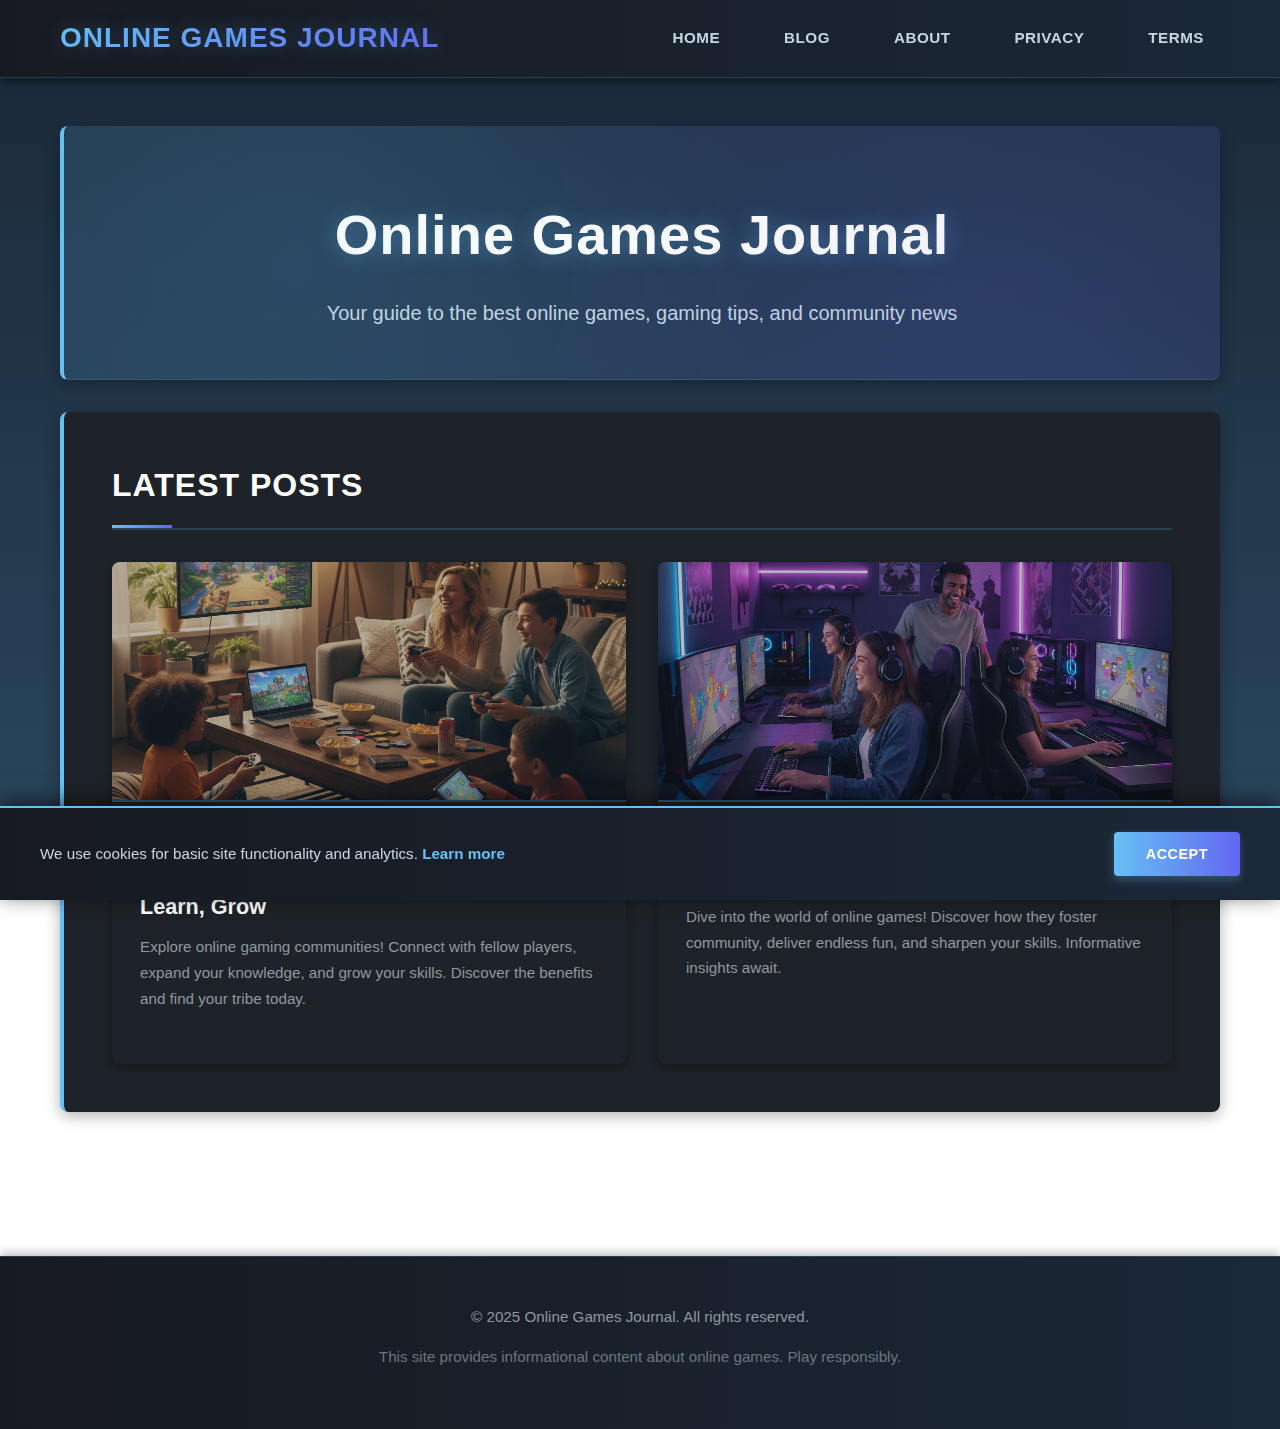
<file: index.html>
<!DOCTYPE html>
<html lang="en">
<head>
  <meta charset="UTF-8">
  <meta name="viewport" content="width=device-width, initial-scale=1.0">
  <meta name="description" content="Your guide to the best online games, gaming tips, and community news">
  <meta name="robots" content="index, follow">
  <title>Home | Online Games Journal</title>
  <link rel="stylesheet" href="./styles.css">
</head>
<body>
  <header class="site-header">
    <div class="container">
      <div class="header-content">
        <div class="brand">
          <h1 class="logo">Online Games Journal</h1>
        </div>
        <nav class="main-nav">
          <a href="./index.html">Home</a><a href="./blog/index.html">Blog</a><a href="./about.html">About</a><a href="./privacy.html">Privacy</a><a href="./terms.html">Terms</a>
        </nav>
      </div>
    </div>
  </header>
  
  <main class="main-content">
    <div class="container">
      
      <section class="hero">
        <h1>Online Games Journal</h1>
        <p class="lead">Your guide to the best online games, gaming tips, and community news</p>
      </section>
      
      <section class="posts-grid">
        <h2>Latest Posts</h2>
        <div class="grid">
          
            <article class="post-card">
              <a href="./blog/online-gaming-communities-connect-learn-grow.html">
                <div class="post-image">
                  <img src="./images/online-gaming-communities-connect-learn-grow.png" alt="Online Gaming Communities: Connect, Learn, Grow">
                </div>
                <div class="post-content">
                  <h3>Online Gaming Communities: Connect, Learn, Grow</h3>
                  <p>Explore online gaming communities! Connect with fellow players, expand your knowledge, and grow your skills. Discover the benefits and find your tribe today.</p>
                </div>
              </a>
            </article>
          
            <article class="post-card">
              <a href="./blog/online-games-community-fun-and-skills.html">
                <div class="post-image">
                  <img src="./images/online-games-community-fun-and-skills.png" alt="Online Games: Community, Fun, and Skills">
                </div>
                <div class="post-content">
                  <h3>Online Games: Community, Fun, and Skills</h3>
                  <p>Dive into the world of online games! Discover how they foster community, deliver endless fun, and sharpen your skills. Informative insights await.</p>
                </div>
              </a>
            </article>
          
        </div>
      </section>
    
    </div>
  </main>
  
  <footer class="site-footer">
    <div class="container">
      <p>&copy; 2025 Online Games Journal. All rights reserved.</p>
      <p class="disclaimer">This site provides informational content about online games. Play responsibly.</p>
    </div>
  </footer>
  
  
  <script>
    (function() {
      if (localStorage.getItem('cookie-consent')) return;
      const banner = document.createElement('div');
      banner.className = 'cookie-banner';
      banner.innerHTML = `
        <div class="cookie-content">
          <p>We use cookies for basic site functionality and analytics. <a href="./privacy.html">Learn more</a></p>
          <button id="cookie-accept" class="btn-primary">Accept</button>
        </div>
      `;
      document.body.appendChild(banner);
      document.getElementById('cookie-accept').onclick = function() {
        localStorage.setItem('cookie-consent', '1');
        banner.remove();
      };
    })();
  </script>
</body>
</html>
</file>
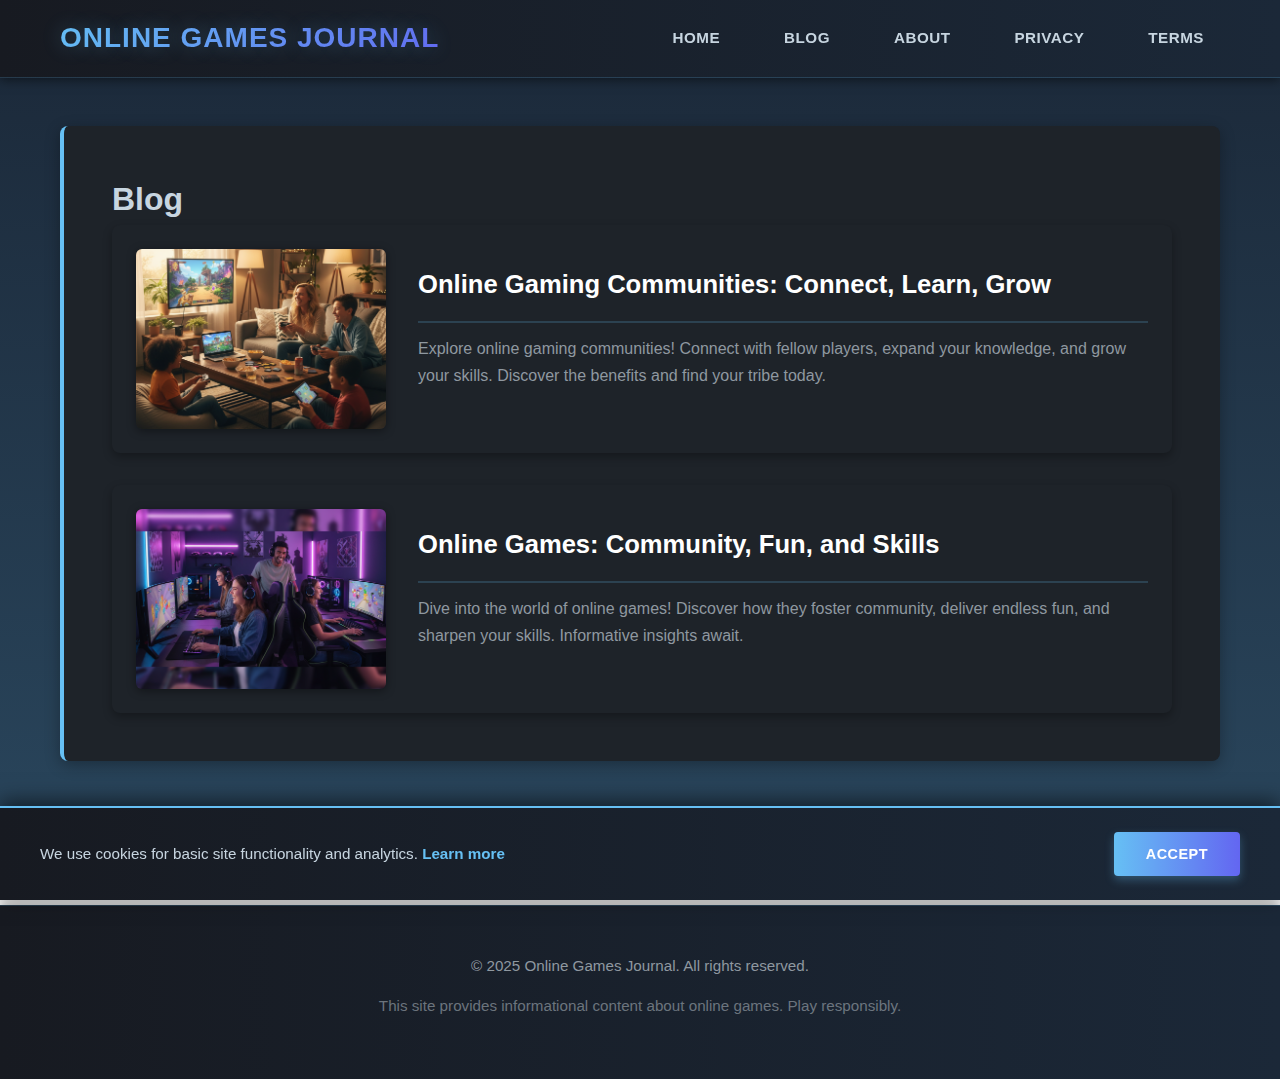
<file: blog/index.html>
<!DOCTYPE html>
<html lang="en">
<head>
  <meta charset="UTF-8">
  <meta name="viewport" content="width=device-width, initial-scale=1.0">
  <meta name="description" content="Gaming news, tips, and community updates">
  <meta name="robots" content="index, follow">
  <title>Blog | Online Games Journal</title>
  <link rel="stylesheet" href="../styles.css">
</head>
<body>
  <header class="site-header">
    <div class="container">
      <div class="header-content">
        <div class="brand">
          <h1 class="logo">Online Games Journal</h1>
        </div>
        <nav class="main-nav">
          <a href="../index.html">Home</a><a href="../blog/index.html">Blog</a><a href="../about.html">About</a><a href="../privacy.html">Privacy</a><a href="../terms.html">Terms</a>
        </nav>
      </div>
    </div>
  </header>
  
  <main class="main-content">
    <div class="container">
      
      <section>
        <h1>Blog</h1>
        <div class="posts-list">
          
            <article class="post-preview">
              <a href="./online-gaming-communities-connect-learn-grow.html">
                <img src="../images/online-gaming-communities-connect-learn-grow.png" alt="Online Gaming Communities: Connect, Learn, Grow">
                <div>
                  <h2>Online Gaming Communities: Connect, Learn, Grow</h2>
                  <p>Explore online gaming communities! Connect with fellow players, expand your knowledge, and grow your skills. Discover the benefits and find your tribe today.</p>
                </div>
              </a>
            </article>
          
            <article class="post-preview">
              <a href="./online-games-community-fun-and-skills.html">
                <img src="../images/online-games-community-fun-and-skills.png" alt="Online Games: Community, Fun, and Skills">
                <div>
                  <h2>Online Games: Community, Fun, and Skills</h2>
                  <p>Dive into the world of online games! Discover how they foster community, deliver endless fun, and sharpen your skills. Informative insights await.</p>
                </div>
              </a>
            </article>
          
        </div>
      </section>
    
    </div>
  </main>
  
  <footer class="site-footer">
    <div class="container">
      <p>&copy; 2025 Online Games Journal. All rights reserved.</p>
      <p class="disclaimer">This site provides informational content about online games. Play responsibly.</p>
    </div>
  </footer>
  
  
  <script>
    (function() {
      if (localStorage.getItem('cookie-consent')) return;
      const banner = document.createElement('div');
      banner.className = 'cookie-banner';
      banner.innerHTML = `
        <div class="cookie-content">
          <p>We use cookies for basic site functionality and analytics. <a href="./privacy.html">Learn more</a></p>
          <button id="cookie-accept" class="btn-primary">Accept</button>
        </div>
      `;
      document.body.appendChild(banner);
      document.getElementById('cookie-accept').onclick = function() {
        localStorage.setItem('cookie-consent', '1');
        banner.remove();
      };
    })();
  </script>
</body>
</html>
</file>
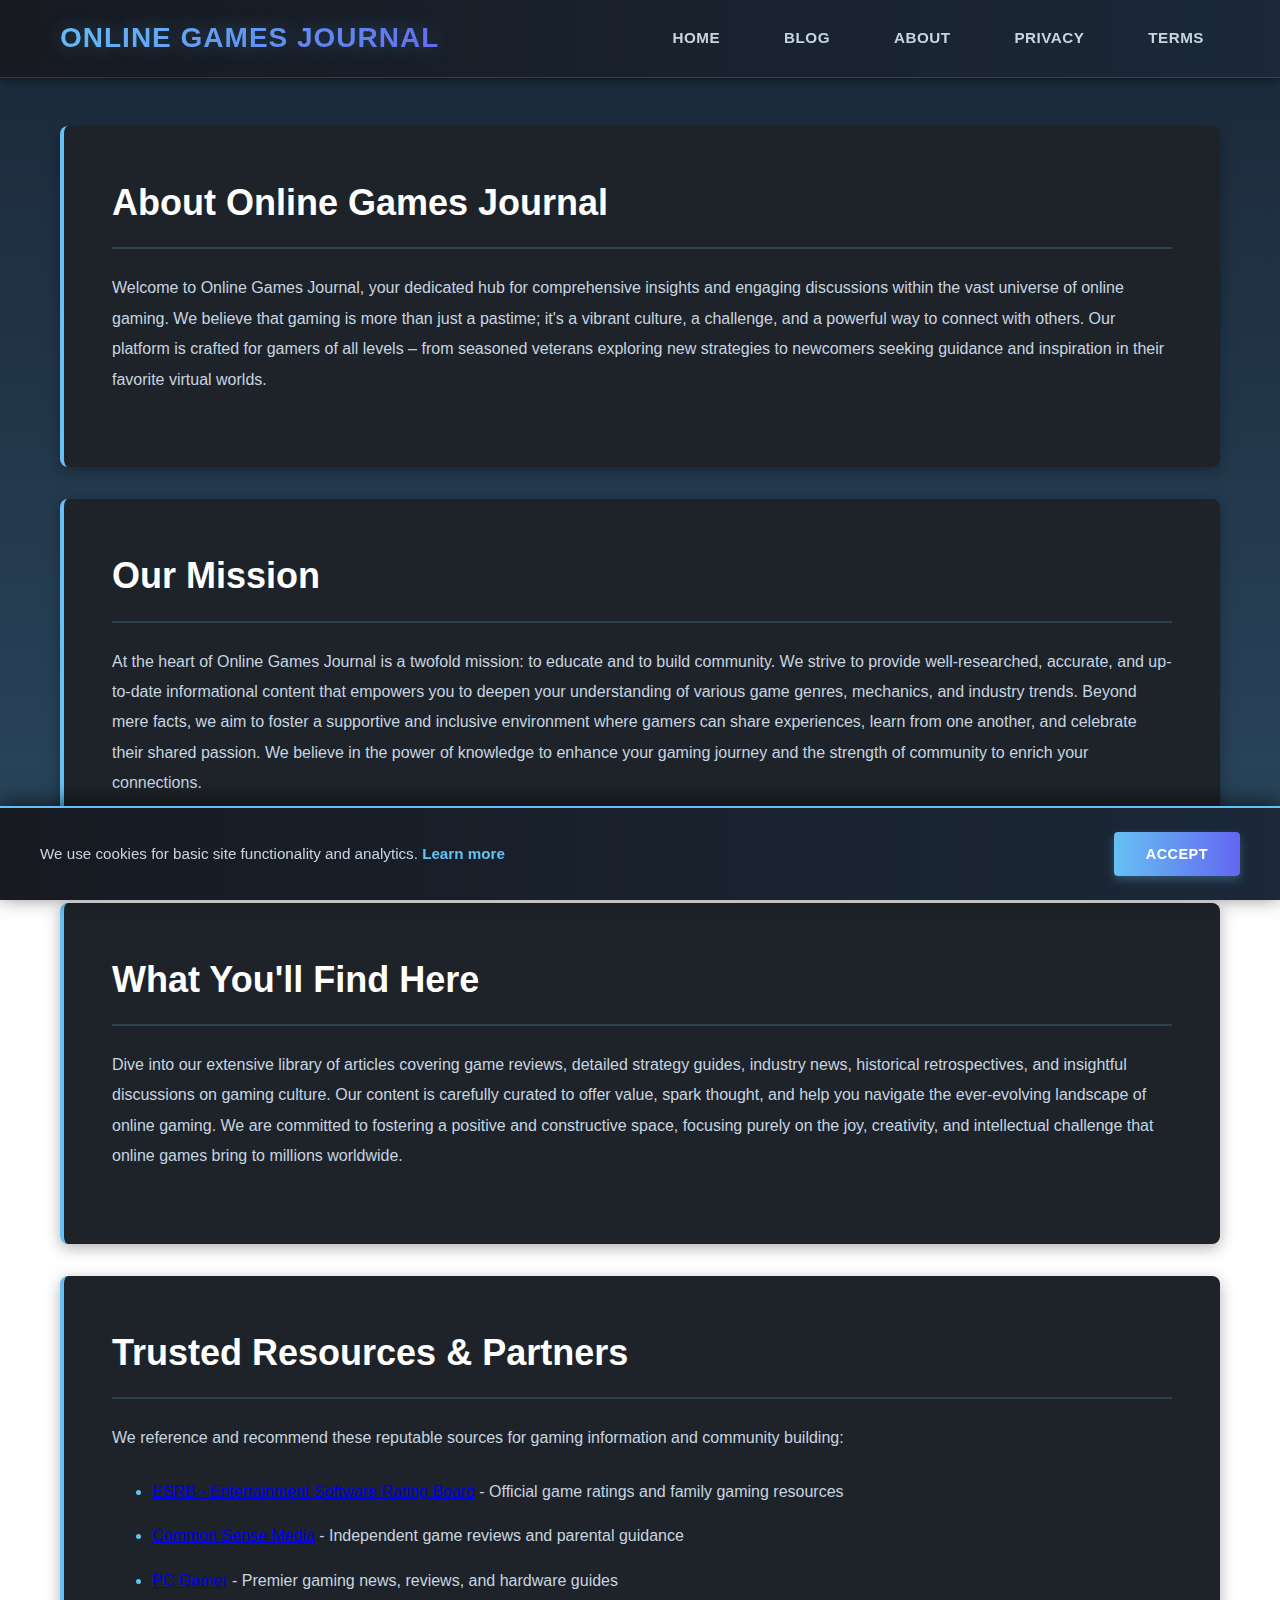
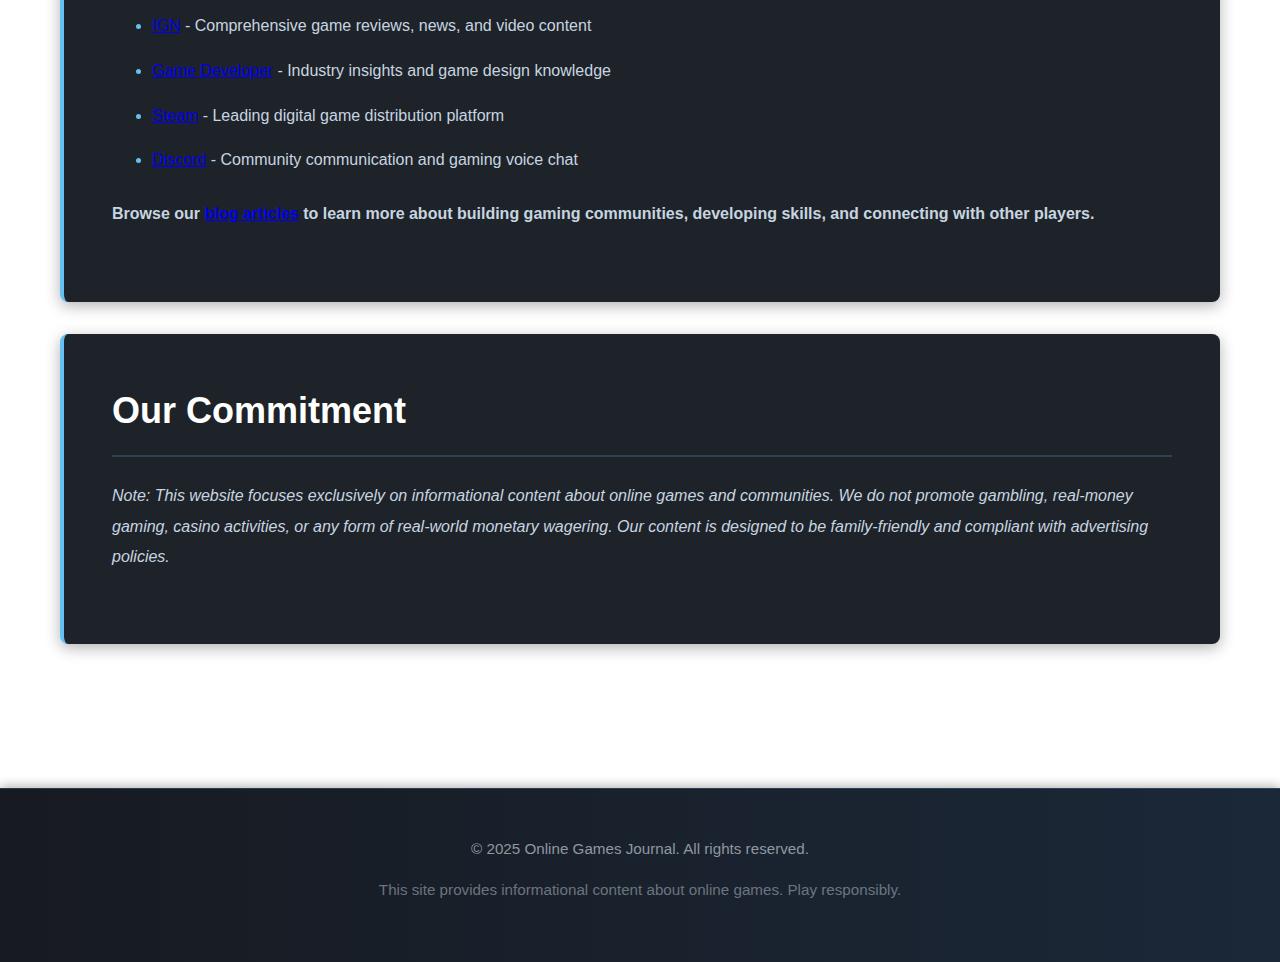
<file: about.html>
<!DOCTYPE html>
<html lang="en">
<head>
  <meta charset="UTF-8">
  <meta name="viewport" content="width=device-width, initial-scale=1.0">
  <meta name="description" content="Learn more about our gaming community">
  <meta name="robots" content="index, follow">
  <title>About Us | Online Games Journal</title>
  <link rel="stylesheet" href="./styles.css">
</head>
<body>
  <header class="site-header">
    <div class="container">
      <div class="header-content">
        <div class="brand">
          <h1 class="logo">Online Games Journal</h1>
        </div>
        <nav class="main-nav">
          <a href="./index.html">Home</a><a href="./blog/index.html">Blog</a><a href="./about.html">About</a><a href="./privacy.html">Privacy</a><a href="./terms.html">Terms</a>
        </nav>
      </div>
    </div>
  </header>
  
  <main class="main-content">
    <div class="container">
      <section>
    <h2>About Online Games Journal</h2>
    <p>Welcome to Online Games Journal, your dedicated hub for comprehensive insights and engaging discussions within the vast universe of online gaming. We believe that gaming is more than just a pastime; it's a vibrant culture, a challenge, and a powerful way to connect with others. Our platform is crafted for gamers of all levels – from seasoned veterans exploring new strategies to newcomers seeking guidance and inspiration in their favorite virtual worlds.</p>
</section>

<section>
    <h2>Our Mission</h2>
    <p>At the heart of Online Games Journal is a twofold mission: to educate and to build community. We strive to provide well-researched, accurate, and up-to-date informational content that empowers you to deepen your understanding of various game genres, mechanics, and industry trends. Beyond mere facts, we aim to foster a supportive and inclusive environment where gamers can share experiences, learn from one another, and celebrate their shared passion. We believe in the power of knowledge to enhance your gaming journey and the strength of community to enrich your connections.</p>
</section>

<section>
    <h2>What You'll Find Here</h2>
    <p>Dive into our extensive library of articles covering game reviews, detailed strategy guides, industry news, historical retrospectives, and insightful discussions on gaming culture. Our content is carefully curated to offer value, spark thought, and help you navigate the ever-evolving landscape of online gaming. We are committed to fostering a positive and constructive space, focusing purely on the joy, creativity, and intellectual challenge that online games bring to millions worldwide.</p>
</section>

<section>
    <h2>Trusted Resources & Partners</h2>
    <p>We reference and recommend these reputable sources for gaming information and community building:</p>
    <ul style="line-height: 2;">
      <li><a href="https://www.esrb.org/" target="_blank" rel="noopener noreferrer">ESRB - Entertainment Software Rating Board</a> - Official game ratings and family gaming resources</li>
      <li><a href="https://www.commonsensemedia.org/game-reviews" target="_blank" rel="noopener noreferrer">Common Sense Media</a> - Independent game reviews and parental guidance</li>
      <li><a href="https://www.pcgamer.com/" target="_blank" rel="noopener noreferrer">PC Gamer</a> - Premier gaming news, reviews, and hardware guides</li>
      <li><a href="https://www.ign.com/" target="_blank" rel="noopener noreferrer">IGN</a> - Comprehensive game reviews, news, and video content</li>
      <li><a href="https://www.gamedeveloper.com/" target="_blank" rel="noopener noreferrer">Game Developer</a> - Industry insights and game design knowledge</li>
      <li><a href="https://store.steampowered.com/" target="_blank" rel="noopener noreferrer">Steam</a> - Leading digital game distribution platform</li>
      <li><a href="https://discord.com/" target="_blank" rel="noopener noreferrer">Discord</a> - Community communication and gaming voice chat</li>
    </ul>
    <p><strong>Browse our <a href="./blog/index.html">blog articles</a> to learn more about building gaming communities, developing skills, and connecting with other players.</strong></p>
</section>

<section>
    <h2>Our Commitment</h2>
    <p><em>Note: This website focuses exclusively on informational content about online games and communities. We do not promote gambling, real-money gaming, casino activities, or any form of real-world monetary wagering. Our content is designed to be family-friendly and compliant with advertising policies.</em></p>
</section>
    </div>
  </main>
  
  <footer class="site-footer">
    <div class="container">
      <p>&copy; 2025 Online Games Journal. All rights reserved.</p>
      <p class="disclaimer">This site provides informational content about online games. Play responsibly.</p>
    </div>
  </footer>
  
  
  <script>
    (function() {
      if (localStorage.getItem('cookie-consent')) return;
      const banner = document.createElement('div');
      banner.className = 'cookie-banner';
      banner.innerHTML = `
        <div class="cookie-content">
          <p>We use cookies for basic site functionality and analytics. <a href="./privacy.html">Learn more</a></p>
          <button id="cookie-accept" class="btn-primary">Accept</button>
        </div>
      `;
      document.body.appendChild(banner);
      document.getElementById('cookie-accept').onclick = function() {
        localStorage.setItem('cookie-consent', '1');
        banner.remove();
      };
    })();
  </script>
</body>
</html>
</file>
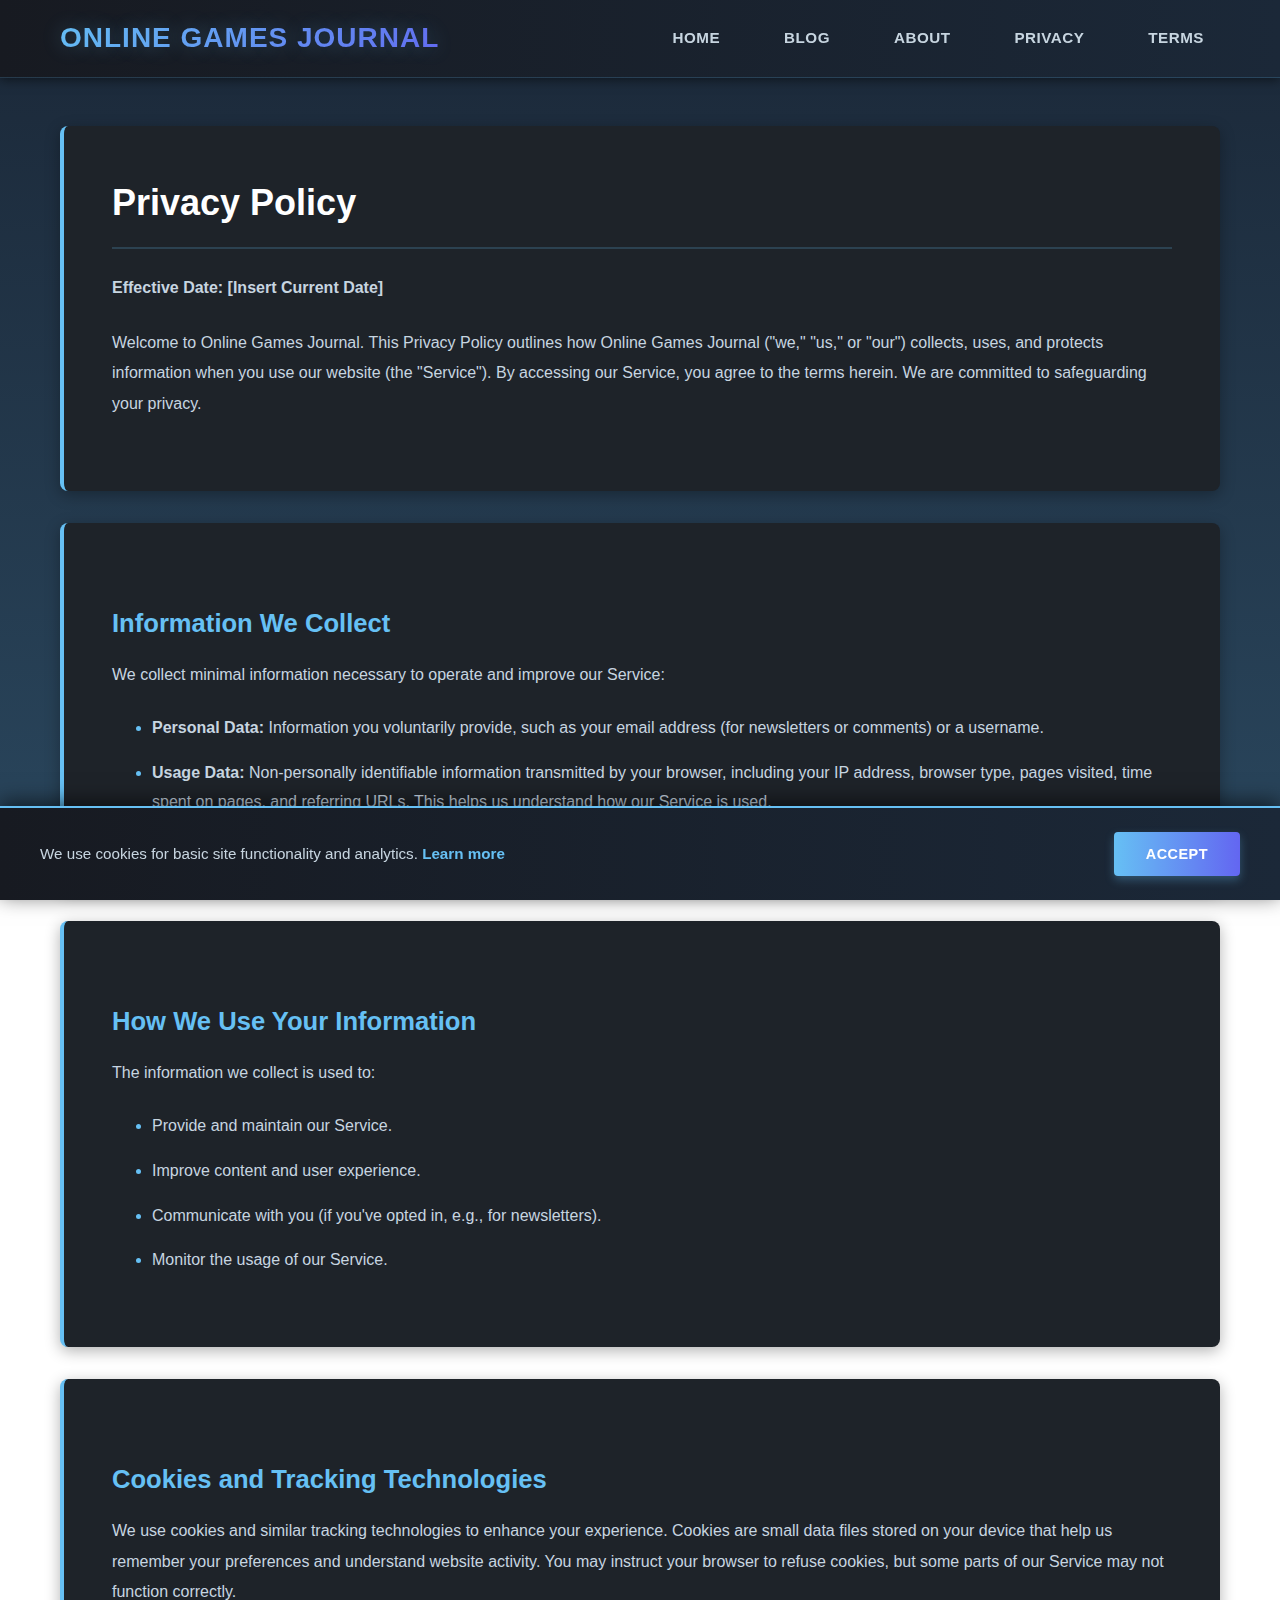
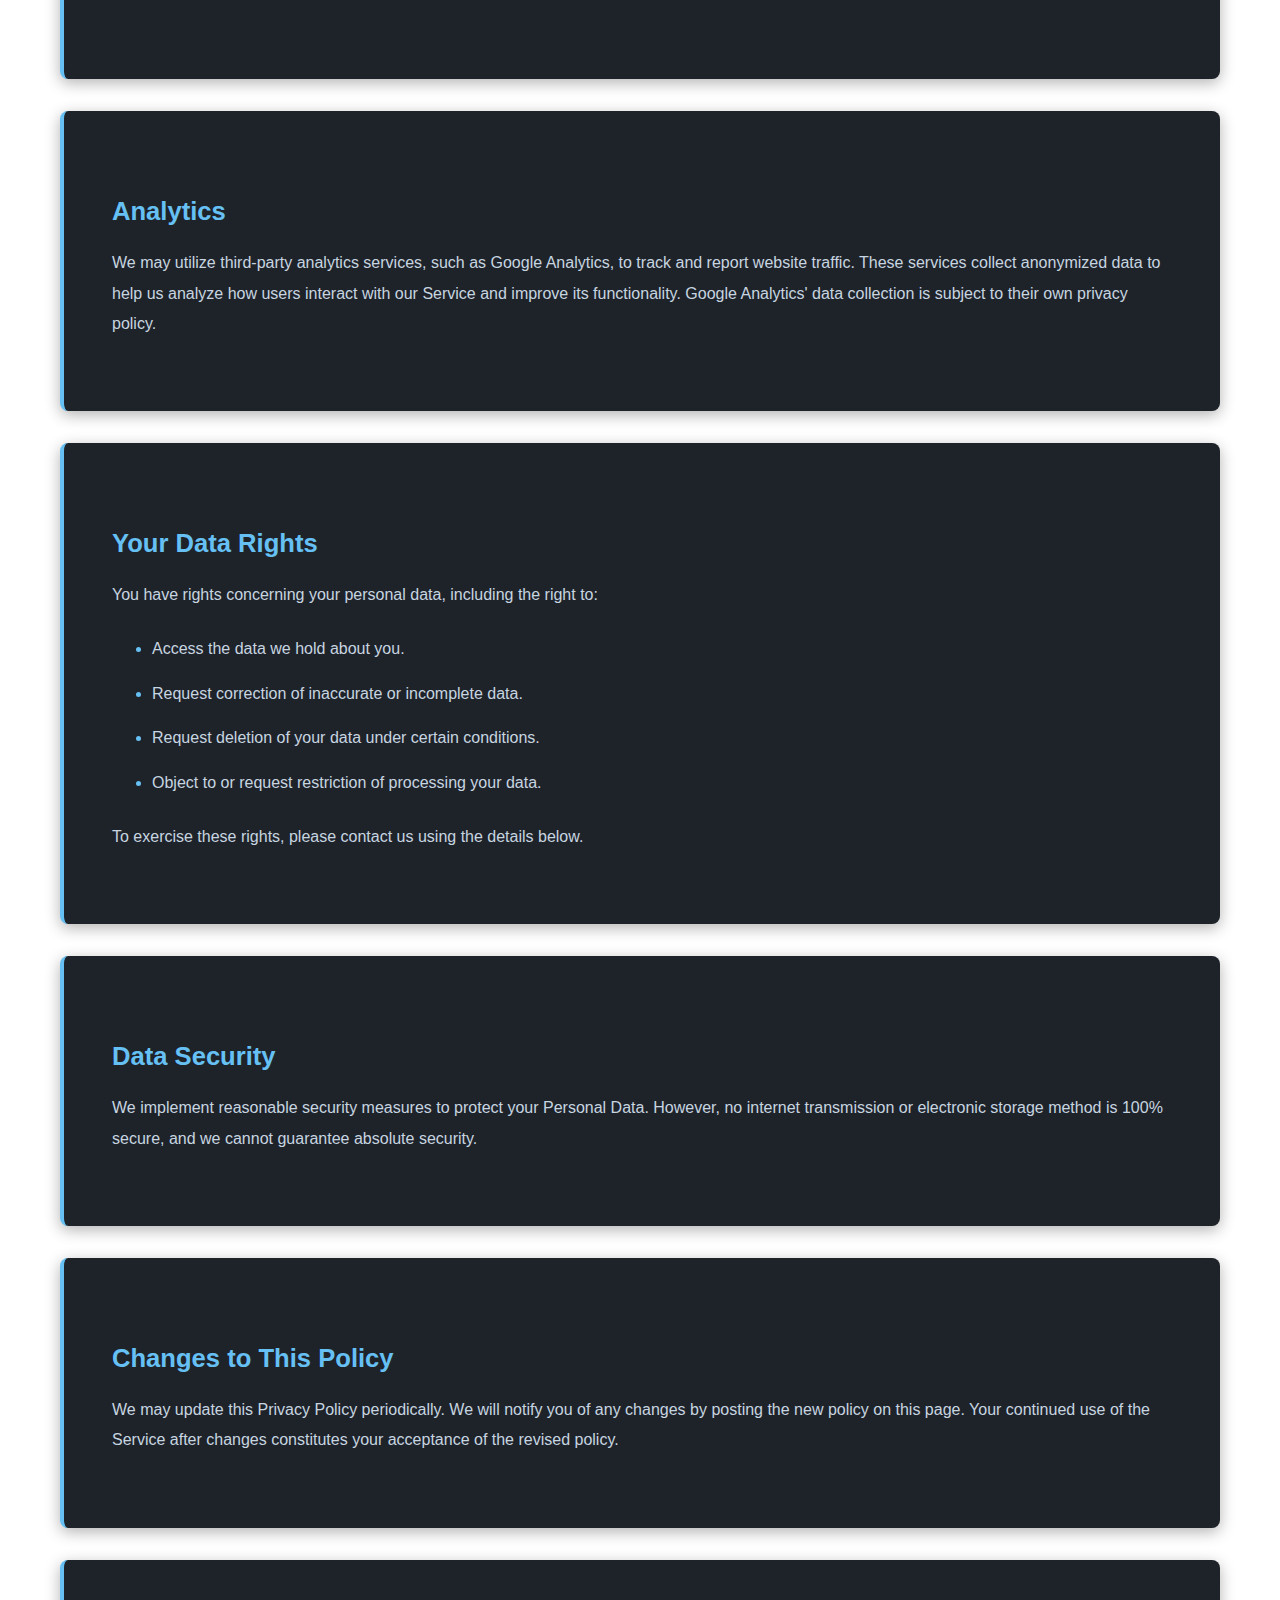
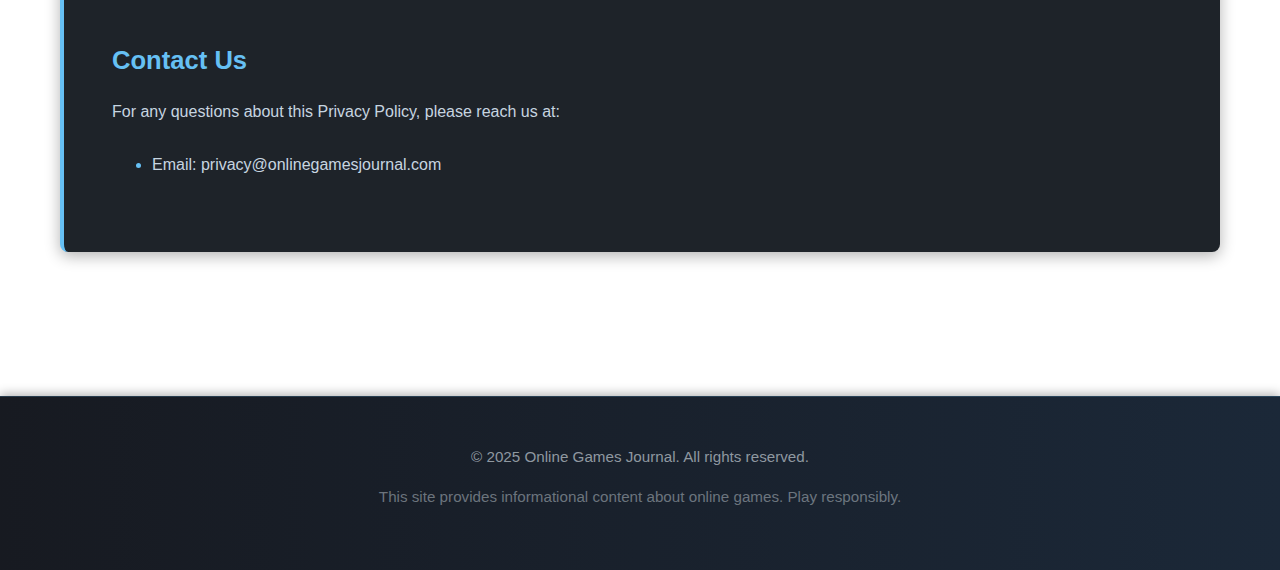
<file: privacy.html>
<!DOCTYPE html>
<html lang="en">
<head>
  <meta charset="UTF-8">
  <meta name="viewport" content="width=device-width, initial-scale=1.0">
  <meta name="description" content="Our privacy and data protection policy">
  <meta name="robots" content="index, follow">
  <title>Privacy Policy | Online Games Journal</title>
  <link rel="stylesheet" href="./styles.css">
</head>
<body>
  <header class="site-header">
    <div class="container">
      <div class="header-content">
        <div class="brand">
          <h1 class="logo">Online Games Journal</h1>
        </div>
        <nav class="main-nav">
          <a href="./index.html">Home</a><a href="./blog/index.html">Blog</a><a href="./about.html">About</a><a href="./privacy.html">Privacy</a><a href="./terms.html">Terms</a>
        </nav>
      </div>
    </div>
  </header>
  
  <main class="main-content">
    <div class="container">
      <section>
    <h2>Privacy Policy</h2>
    <p><strong>Effective Date: [Insert Current Date]</strong></p>
    <p>Welcome to Online Games Journal. This Privacy Policy outlines how Online Games Journal ("we," "us," or "our") collects, uses, and protects information when you use our website (the "Service"). By accessing our Service, you agree to the terms herein. We are committed to safeguarding your privacy.</p>
</section>

<section>
    <h3>Information We Collect</h3>
    <p>We collect minimal information necessary to operate and improve our Service:</p>
    <ul>
        <li><strong>Personal Data:</strong> Information you voluntarily provide, such as your email address (for newsletters or comments) or a username.</li>
        <li><strong>Usage Data:</strong> Non-personally identifiable information transmitted by your browser, including your IP address, browser type, pages visited, time spent on pages, and referring URLs. This helps us understand how our Service is used.</li>
    </ul>
</section>

<section>
    <h3>How We Use Your Information</h3>
    <p>The information we collect is used to:</p>
    <ul>
        <li>Provide and maintain our Service.</li>
        <li>Improve content and user experience.</li>
        <li>Communicate with you (if you've opted in, e.g., for newsletters).</li>
        <li>Monitor the usage of our Service.</li>
    </ul>
</section>

<section>
    <h3>Cookies and Tracking Technologies</h3>
    <p>We use cookies and similar tracking technologies to enhance your experience. Cookies are small data files stored on your device that help us remember your preferences and understand website activity. You may instruct your browser to refuse cookies, but some parts of our Service may not function correctly.</p>
</section>

<section>
    <h3>Analytics</h3>
    <p>We may utilize third-party analytics services, such as Google Analytics, to track and report website traffic. These services collect anonymized data to help us analyze how users interact with our Service and improve its functionality. Google Analytics' data collection is subject to their own privacy policy.</p>
</section>

<section>
    <h3>Your Data Rights</h3>
    <p>You have rights concerning your personal data, including the right to:</p>
    <ul>
        <li>Access the data we hold about you.</li>
        <li>Request correction of inaccurate or incomplete data.</li>
        <li>Request deletion of your data under certain conditions.</li>
        <li>Object to or request restriction of processing your data.</li>
    </ul>
    <p>To exercise these rights, please contact us using the details below.</p>
</section>

<section>
    <h3>Data Security</h3>
    <p>We implement reasonable security measures to protect your Personal Data. However, no internet transmission or electronic storage method is 100% secure, and we cannot guarantee absolute security.</p>
</section>

<section>
    <h3>Changes to This Policy</h3>
    <p>We may update this Privacy Policy periodically. We will notify you of any changes by posting the new policy on this page. Your continued use of the Service after changes constitutes your acceptance of the revised policy.</p>
</section>

<section>
    <h3>Contact Us</h3>
    <p>For any questions about this Privacy Policy, please reach us at:</p>
    <ul>
        <li>Email: privacy@onlinegamesjournal.com</li>
    </ul>
</section>
    </div>
  </main>
  
  <footer class="site-footer">
    <div class="container">
      <p>&copy; 2025 Online Games Journal. All rights reserved.</p>
      <p class="disclaimer">This site provides informational content about online games. Play responsibly.</p>
    </div>
  </footer>
  
  
  <script>
    (function() {
      if (localStorage.getItem('cookie-consent')) return;
      const banner = document.createElement('div');
      banner.className = 'cookie-banner';
      banner.innerHTML = `
        <div class="cookie-content">
          <p>We use cookies for basic site functionality and analytics. <a href="./privacy.html">Learn more</a></p>
          <button id="cookie-accept" class="btn-primary">Accept</button>
        </div>
      `;
      document.body.appendChild(banner);
      document.getElementById('cookie-accept').onclick = function() {
        localStorage.setItem('cookie-consent', '1');
        banner.remove();
      };
    })();
  </script>
</body>
</html>
</file>
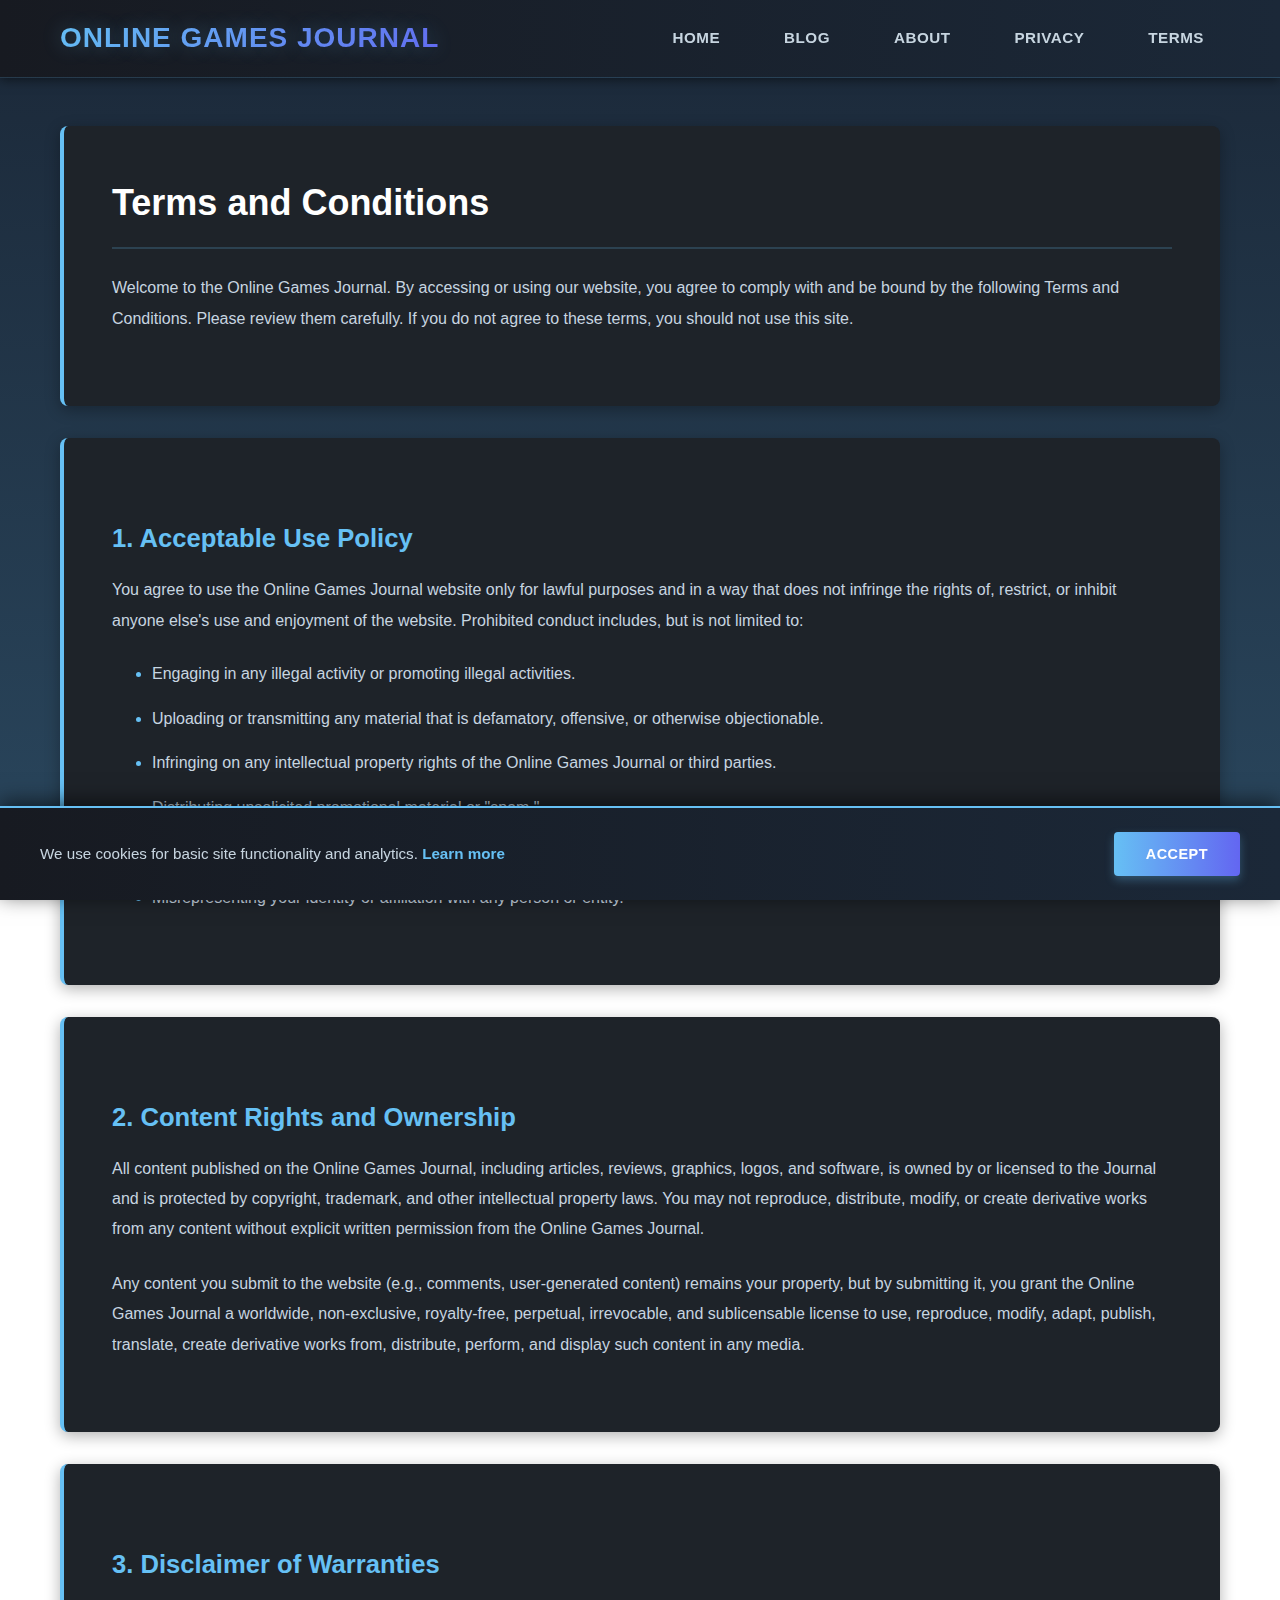
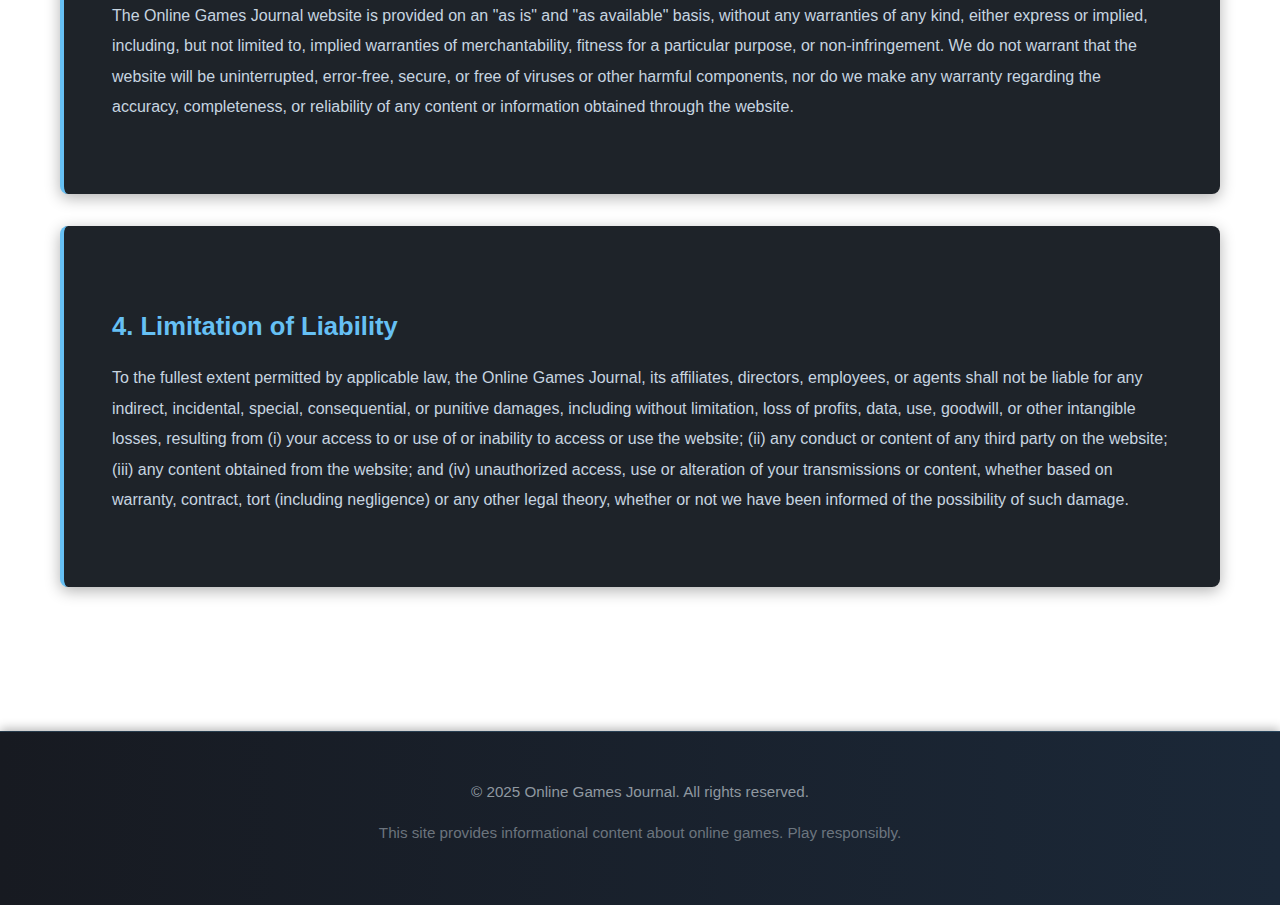
<file: terms.html>
<!DOCTYPE html>
<html lang="en">
<head>
  <meta charset="UTF-8">
  <meta name="viewport" content="width=device-width, initial-scale=1.0">
  <meta name="description" content="Terms of use for our website">
  <meta name="robots" content="index, follow">
  <title>Terms and Conditions | Online Games Journal</title>
  <link rel="stylesheet" href="./styles.css">
</head>
<body>
  <header class="site-header">
    <div class="container">
      <div class="header-content">
        <div class="brand">
          <h1 class="logo">Online Games Journal</h1>
        </div>
        <nav class="main-nav">
          <a href="./index.html">Home</a><a href="./blog/index.html">Blog</a><a href="./about.html">About</a><a href="./privacy.html">Privacy</a><a href="./terms.html">Terms</a>
        </nav>
      </div>
    </div>
  </header>
  
  <main class="main-content">
    <div class="container">
      <section>
    <h2>Terms and Conditions</h2>
    <p>Welcome to the Online Games Journal. By accessing or using our website, you agree to comply with and be bound by the following Terms and Conditions. Please review them carefully. If you do not agree to these terms, you should not use this site.</p>
</section>

<section>
    <h3>1. Acceptable Use Policy</h3>
    <p>You agree to use the Online Games Journal website only for lawful purposes and in a way that does not infringe the rights of, restrict, or inhibit anyone else's use and enjoyment of the website. Prohibited conduct includes, but is not limited to:</p>
    <ul>
        <li>Engaging in any illegal activity or promoting illegal activities.</li>
        <li>Uploading or transmitting any material that is defamatory, offensive, or otherwise objectionable.</li>
        <li>Infringing on any intellectual property rights of the Online Games Journal or third parties.</li>
        <li>Distributing unsolicited promotional material or "spam."</li>
        <li>Attempting to interfere with the proper working of the website or its security.</li>
        <li>Misrepresenting your identity or affiliation with any person or entity.</li>
    </ul>
</section>

<section>
    <h3>2. Content Rights and Ownership</h3>
    <p>All content published on the Online Games Journal, including articles, reviews, graphics, logos, and software, is owned by or licensed to the Journal and is protected by copyright, trademark, and other intellectual property laws. You may not reproduce, distribute, modify, or create derivative works from any content without explicit written permission from the Online Games Journal.</p>
    <p>Any content you submit to the website (e.g., comments, user-generated content) remains your property, but by submitting it, you grant the Online Games Journal a worldwide, non-exclusive, royalty-free, perpetual, irrevocable, and sublicensable license to use, reproduce, modify, adapt, publish, translate, create derivative works from, distribute, perform, and display such content in any media.</p>
</section>

<section>
    <h3>3. Disclaimer of Warranties</h3>
    <p>The Online Games Journal website is provided on an "as is" and "as available" basis, without any warranties of any kind, either express or implied, including, but not limited to, implied warranties of merchantability, fitness for a particular purpose, or non-infringement. We do not warrant that the website will be uninterrupted, error-free, secure, or free of viruses or other harmful components, nor do we make any warranty regarding the accuracy, completeness, or reliability of any content or information obtained through the website.</p>
</section>

<section>
    <h3>4. Limitation of Liability</h3>
    <p>To the fullest extent permitted by applicable law, the Online Games Journal, its affiliates, directors, employees, or agents shall not be liable for any indirect, incidental, special, consequential, or punitive damages, including without limitation, loss of profits, data, use, goodwill, or other intangible losses, resulting from (i) your access to or use of or inability to access or use the website; (ii) any conduct or content of any third party on the website; (iii) any content obtained from the website; and (iv) unauthorized access, use or alteration of your transmissions or content, whether based on warranty, contract, tort (including negligence) or any other legal theory, whether or not we have been informed of the possibility of such damage.</p>
</section>
    </div>
  </main>
  
  <footer class="site-footer">
    <div class="container">
      <p>&copy; 2025 Online Games Journal. All rights reserved.</p>
      <p class="disclaimer">This site provides informational content about online games. Play responsibly.</p>
    </div>
  </footer>
  
  
  <script>
    (function() {
      if (localStorage.getItem('cookie-consent')) return;
      const banner = document.createElement('div');
      banner.className = 'cookie-banner';
      banner.innerHTML = `
        <div class="cookie-content">
          <p>We use cookies for basic site functionality and analytics. <a href="./privacy.html">Learn more</a></p>
          <button id="cookie-accept" class="btn-primary">Accept</button>
        </div>
      `;
      document.body.appendChild(banner);
      document.getElementById('cookie-accept').onclick = function() {
        localStorage.setItem('cookie-consent', '1');
        banner.remove();
      };
    })();
  </script>
</body>
</html>
</file>
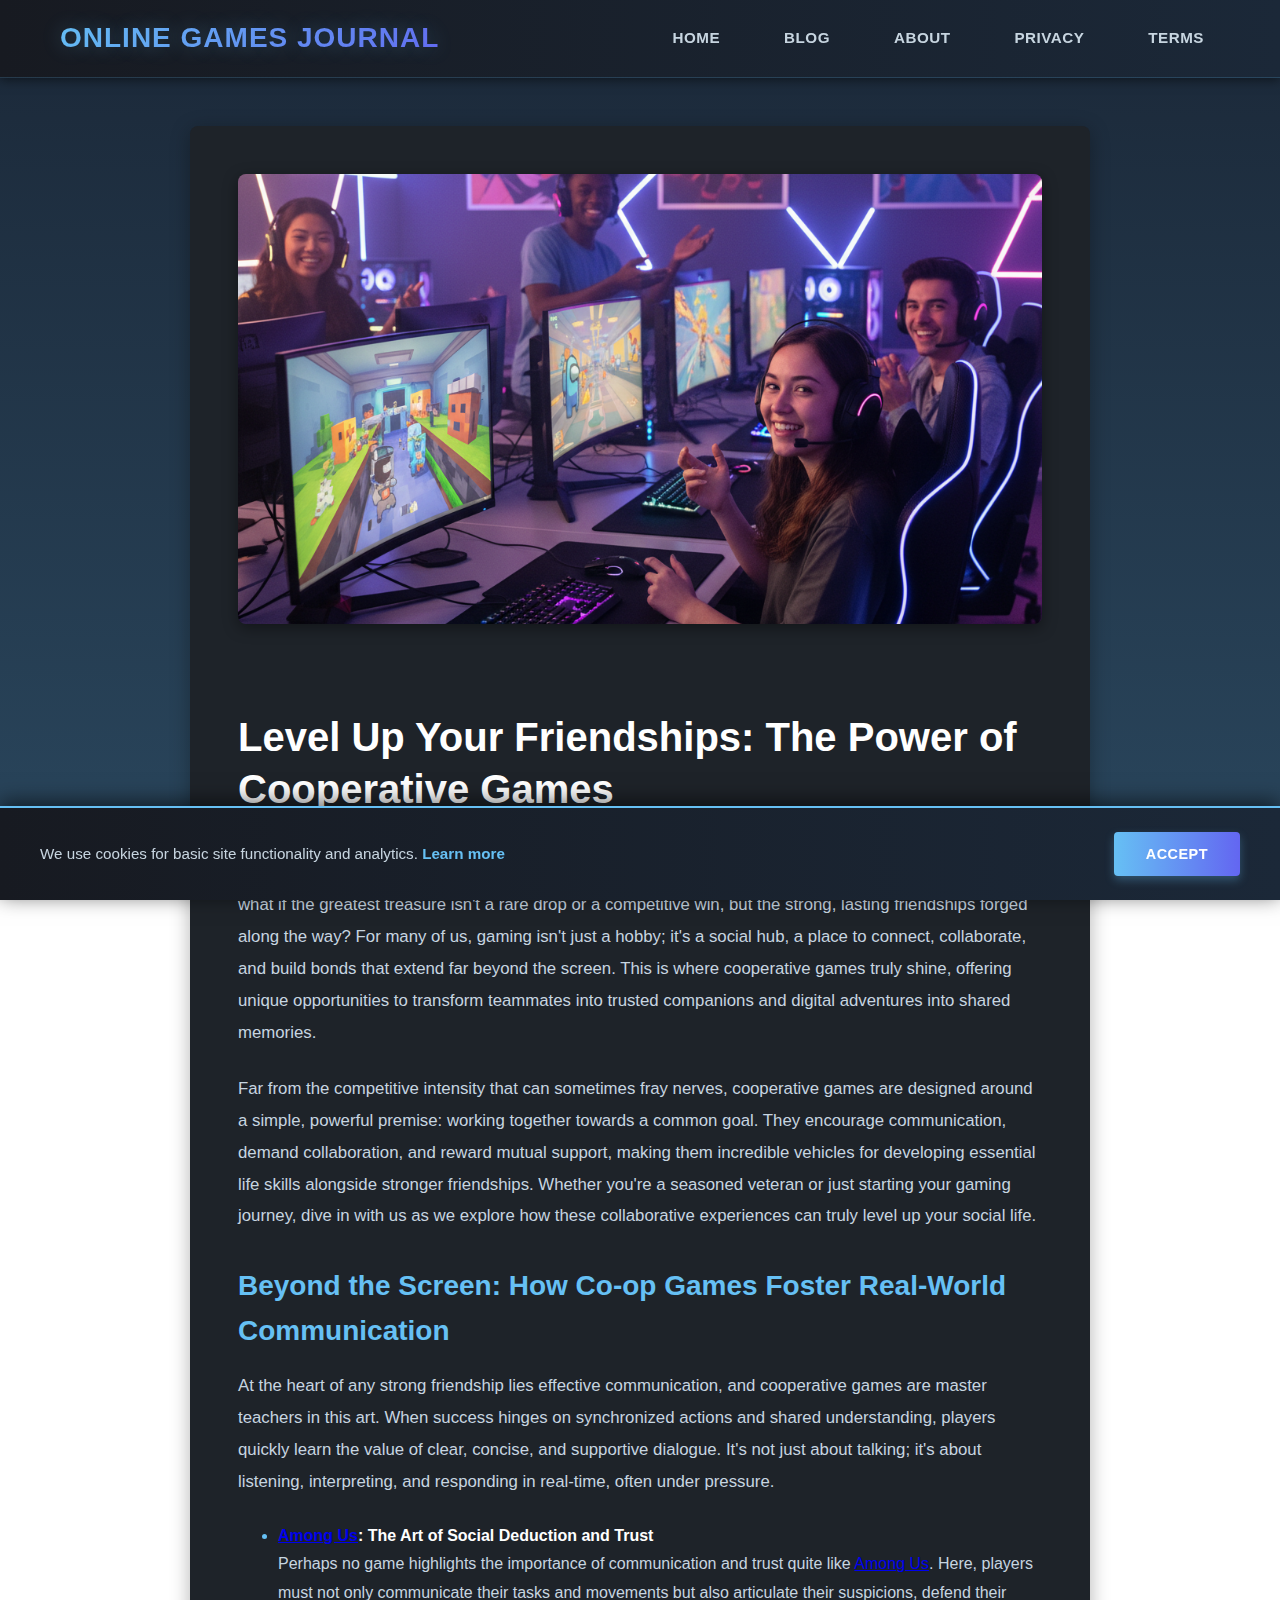
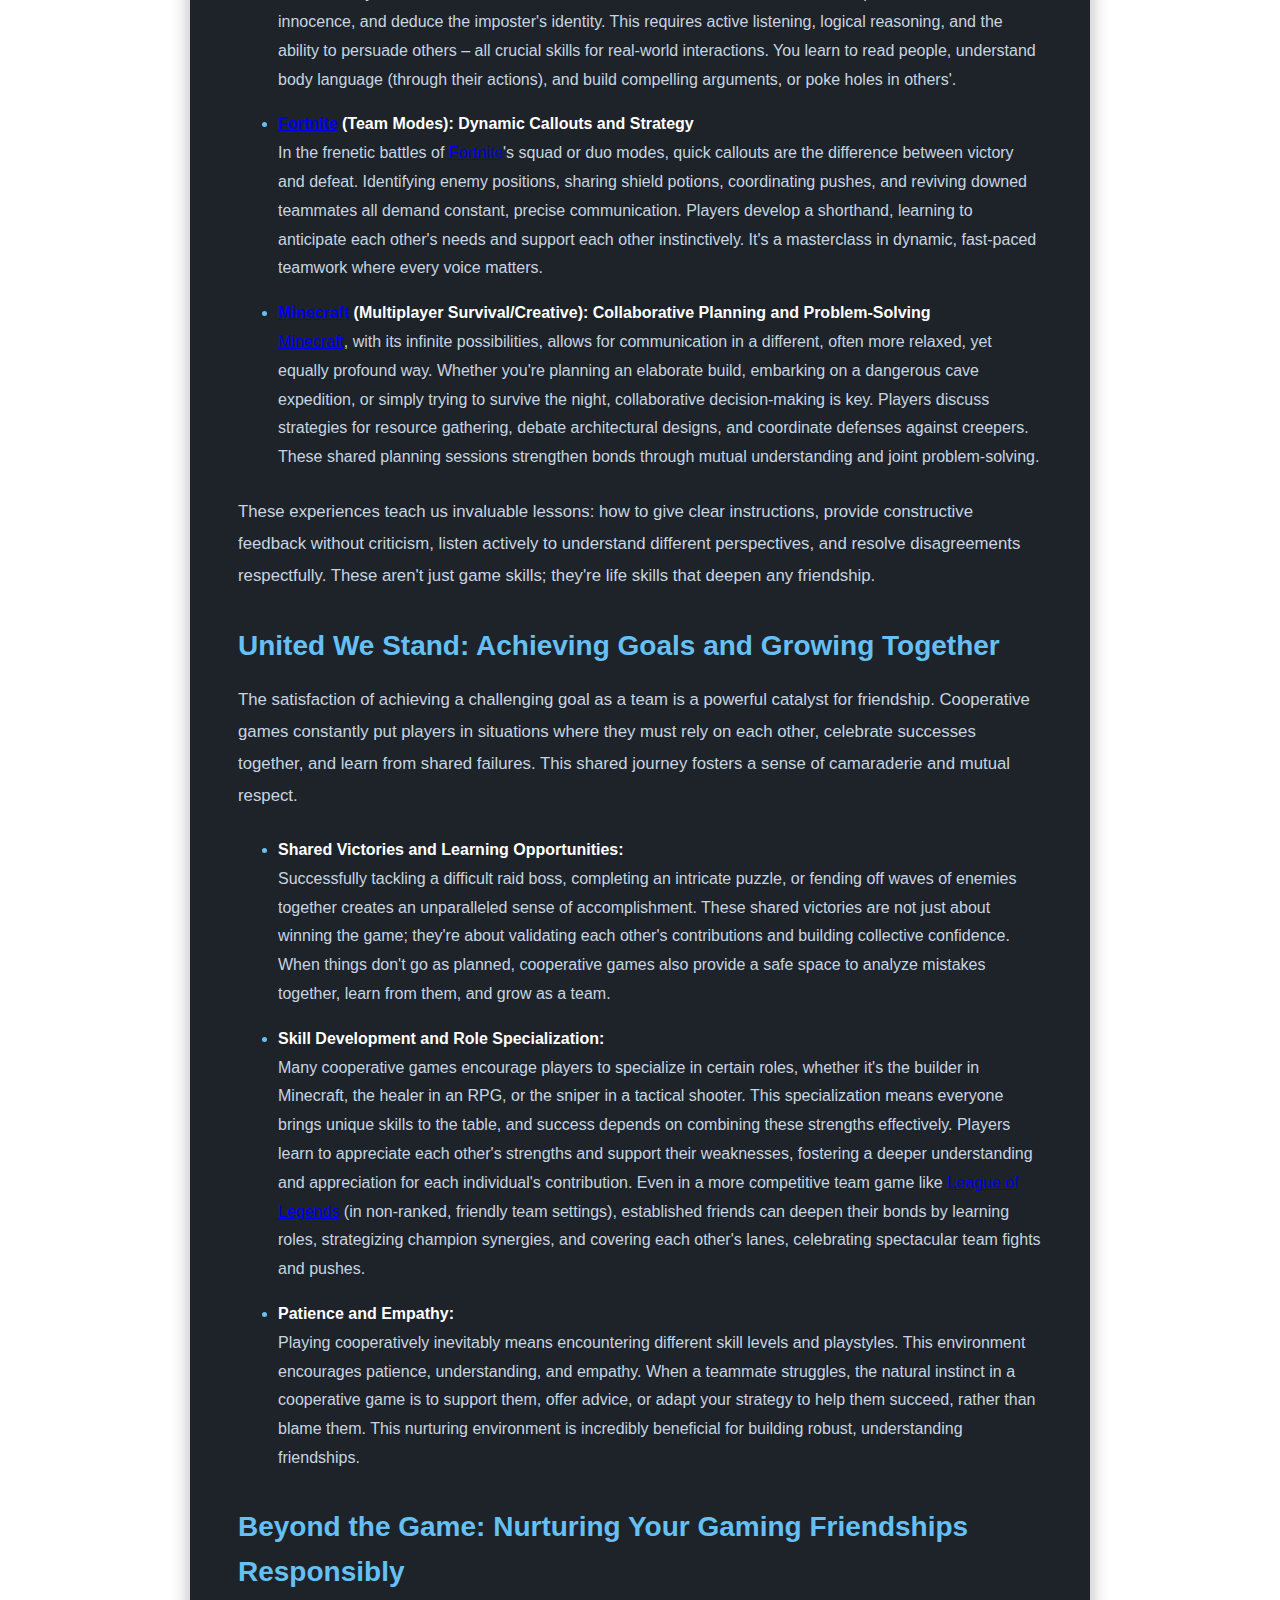
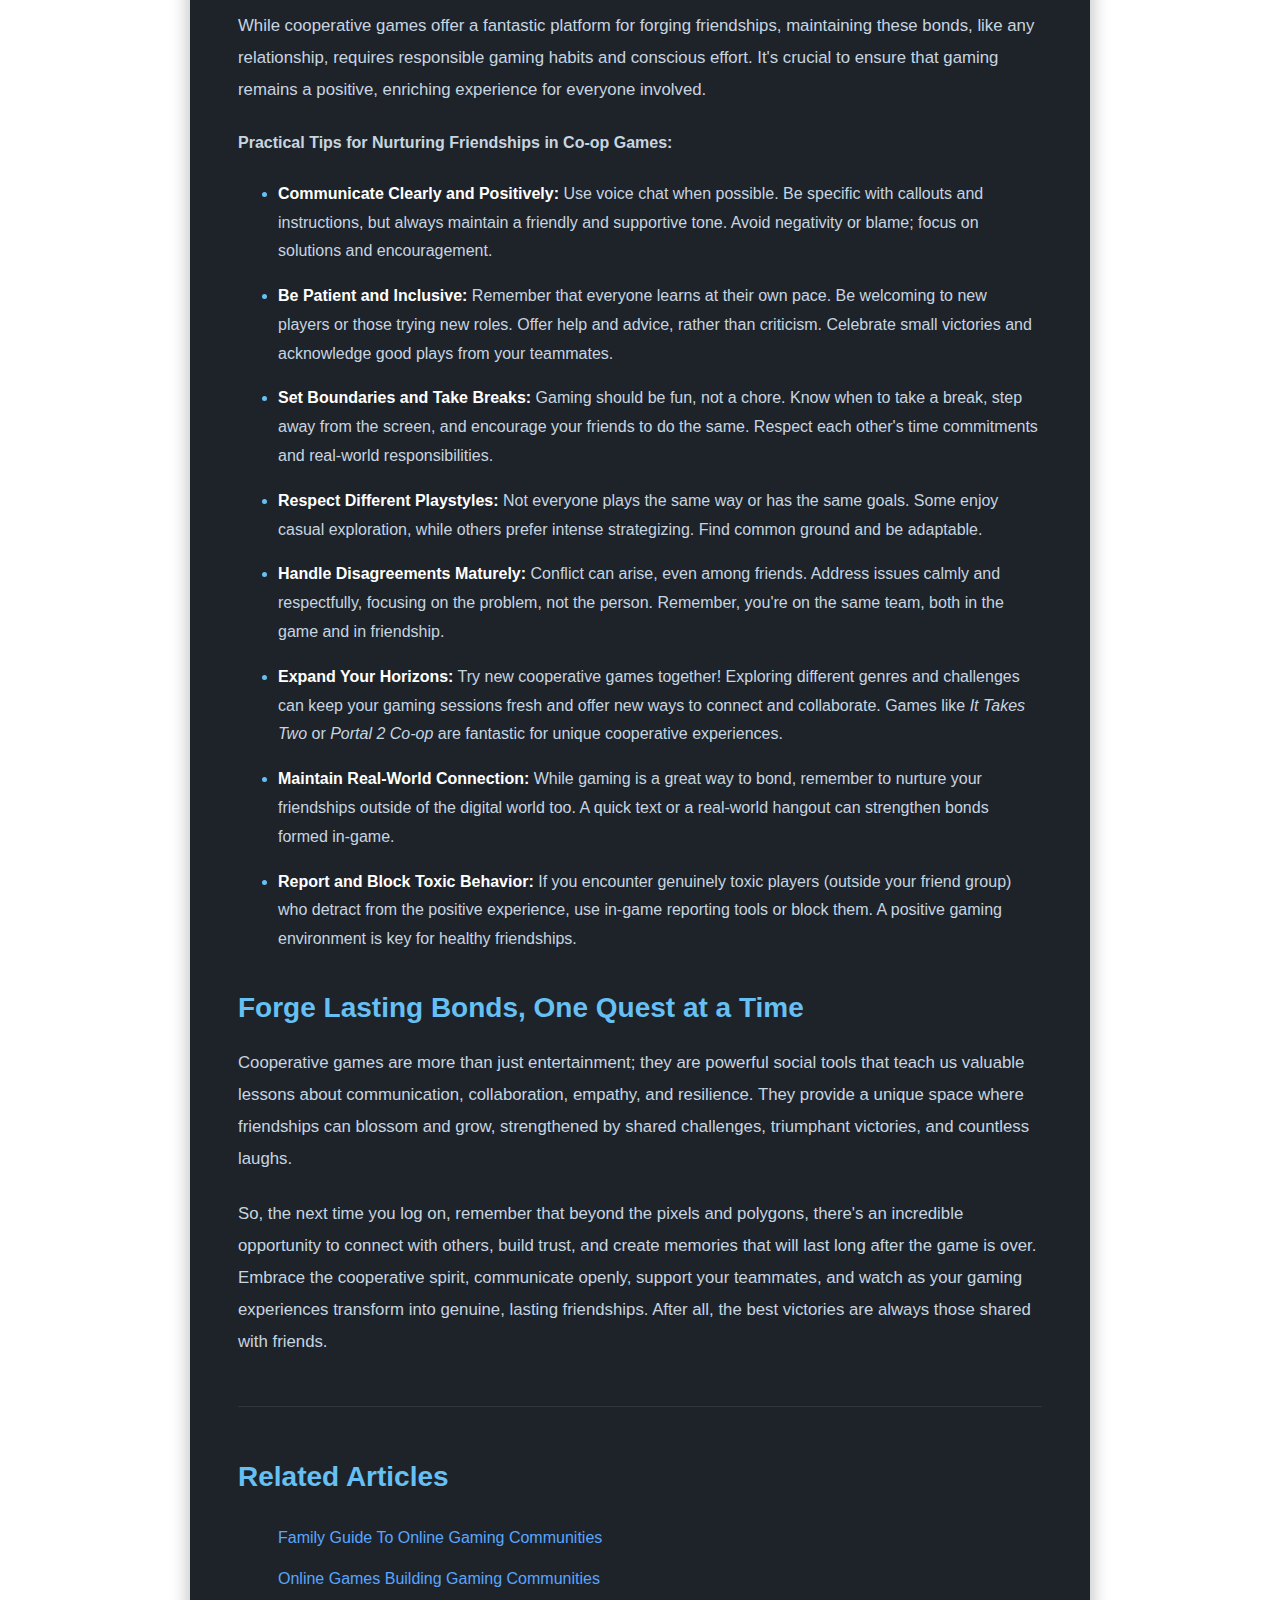
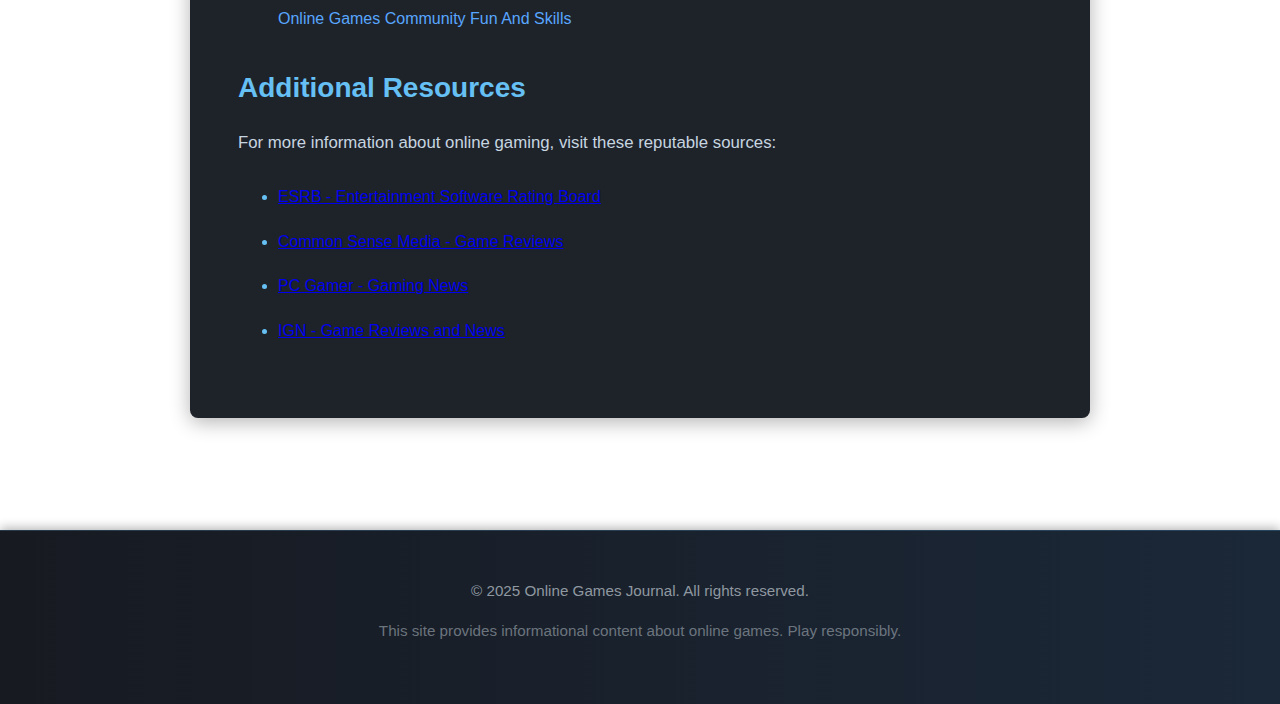
<file: blog/best-cooperative-games-for-building-friendships.html>
<!DOCTYPE html>
<html lang="en">
<head>
  <meta charset="UTF-8">
  <meta name="viewport" content="width=device-width, initial-scale=1.0">
  <meta name="description" content="Level up your friendships with the best cooperative games! Discover how shared challenges foster connection, collaboration, & lasting bonds with friends.">
  <meta name="robots" content="index, follow">
  <title>Best Cooperative Games for Building Friendships | Online Games Journal</title>
  <link rel="stylesheet" href="../styles.css">
</head>
<body>
  <header class="site-header">
    <div class="container">
      <div class="header-content">
        <div class="brand">
          <h1 class="logo">Online Games Journal</h1>
        </div>
        <nav class="main-nav">
          <a href="../index.html">Home</a><a href="../blog/index.html">Blog</a><a href="../about.html">About</a><a href="../privacy.html">Privacy</a><a href="../terms.html">Terms</a>
        </nav>
      </div>
    </div>
  </header>
  
  <main class="main-content">
    <div class="container">
      <article class="blog-post">
            <img src="../images/best-cooperative-games-for-building-friendships.png" alt="Best Cooperative Games for Building Friendships" class="featured-image">
            <article>
<h2>Level Up Your Friendships: The Power of Cooperative Games</h2>

<p>In the vast, ever-evolving universe of video games, we often chase victory, high scores, or epic loot. But what if the greatest treasure isn't a rare drop or a competitive win, but the strong, lasting friendships forged along the way? For many of us, gaming isn't just a hobby; it's a social hub, a place to connect, collaborate, and build bonds that extend far beyond the screen. This is where cooperative games truly shine, offering unique opportunities to transform teammates into trusted companions and digital adventures into shared memories.</p>

<p>Far from the competitive intensity that can sometimes fray nerves, cooperative games are designed around a simple, powerful premise: working together towards a common goal. They encourage communication, demand collaboration, and reward mutual support, making them incredible vehicles for developing essential life skills alongside stronger friendships. Whether you're a seasoned veteran or just starting your gaming journey, dive in with us as we explore how these collaborative experiences can truly level up your social life.</p>

<h3>Beyond the Screen: How Co-op Games Foster Real-World Communication</h3>

<p>At the heart of any strong friendship lies effective communication, and cooperative games are master teachers in this art. When success hinges on synchronized actions and shared understanding, players quickly learn the value of clear, concise, and supportive dialogue. It's not just about talking; it's about listening, interpreting, and responding in real-time, often under pressure.</p>

<ul>
    <li><strong><a href="https://www.innersloth.com/games/among-us/" target="_blank" rel="noopener noreferrer">Among Us</a>: The Art of Social Deduction and Trust</strong><br>
    Perhaps no game highlights the importance of communication and trust quite like <a href="https://www.innersloth.com/games/among-us/" target="_blank">Among Us</a>. Here, players must not only communicate their tasks and movements but also articulate their suspicions, defend their innocence, and deduce the imposter's identity. This requires active listening, logical reasoning, and the ability to persuade others – all crucial skills for real-world interactions. You learn to read people, understand body language (through their actions), and build compelling arguments, or poke holes in others'.</li>
    <li><strong><a href="https://www.epicgames.com/fortnite/" target="_blank" rel="noopener noreferrer">Fortnite</a> (Team Modes): Dynamic Callouts and Strategy</strong><br>
    In the frenetic battles of <a href="https://www.fortnite.com/" target="_blank">Fortnite</a>'s squad or duo modes, quick callouts are the difference between victory and defeat. Identifying enemy positions, sharing shield potions, coordinating pushes, and reviving downed teammates all demand constant, precise communication. Players develop a shorthand, learning to anticipate each other's needs and support each other instinctively. It's a masterclass in dynamic, fast-paced teamwork where every voice matters.</li>
    <li><strong><a href="https://www.minecraft.net/" target="_blank" rel="noopener noreferrer">Minecraft</a> (Multiplayer Survival/Creative): Collaborative Planning and Problem-Solving</strong><br>
    <a href="https://www.minecraft.net/en-us" target="_blank">Minecraft</a>, with its infinite possibilities, allows for communication in a different, often more relaxed, yet equally profound way. Whether you're planning an elaborate build, embarking on a dangerous cave expedition, or simply trying to survive the night, collaborative decision-making is key. Players discuss strategies for resource gathering, debate architectural designs, and coordinate defenses against creepers. These shared planning sessions strengthen bonds through mutual understanding and joint problem-solving.</li>
</ul>

<p>These experiences teach us invaluable lessons: how to give clear instructions, provide constructive feedback without criticism, listen actively to understand different perspectives, and resolve disagreements respectfully. These aren't just game skills; they're life skills that deepen any friendship.</p>

<h3>United We Stand: Achieving Goals and Growing Together</h3>

<p>The satisfaction of achieving a challenging goal as a team is a powerful catalyst for friendship. Cooperative games constantly put players in situations where they must rely on each other, celebrate successes together, and learn from shared failures. This shared journey fosters a sense of camaraderie and mutual respect.</p>

<ul>
    <li><strong>Shared Victories and Learning Opportunities:</strong><br>
    Successfully tackling a difficult raid boss, completing an intricate puzzle, or fending off waves of enemies together creates an unparalleled sense of accomplishment. These shared victories are not just about winning the game; they're about validating each other's contributions and building collective confidence. When things don't go as planned, cooperative games also provide a safe space to analyze mistakes together, learn from them, and grow as a team.</li>
    <li><strong>Skill Development and Role Specialization:</strong><br>
    Many cooperative games encourage players to specialize in certain roles, whether it's the builder in Minecraft, the healer in an RPG, or the sniper in a tactical shooter. This specialization means everyone brings unique skills to the table, and success depends on combining these strengths effectively. Players learn to appreciate each other's strengths and support their weaknesses, fostering a deeper understanding and appreciation for each individual's contribution. Even in a more competitive team game like <a href="https://www.leagueoflegends.com/en-us/" target="_blank">League of Legends</a> (in non-ranked, friendly team settings), established friends can deepen their bonds by learning roles, strategizing champion synergies, and covering each other's lanes, celebrating spectacular team fights and pushes.</li>
    <li><strong>Patience and Empathy:</strong><br>
    Playing cooperatively inevitably means encountering different skill levels and playstyles. This environment encourages patience, understanding, and empathy. When a teammate struggles, the natural instinct in a cooperative game is to support them, offer advice, or adapt your strategy to help them succeed, rather than blame them. This nurturing environment is incredibly beneficial for building robust, understanding friendships.</li>
</ul>

<h3>Beyond the Game: Nurturing Your Gaming Friendships Responsibly</h3>

<p>While cooperative games offer a fantastic platform for forging friendships, maintaining these bonds, like any relationship, requires responsible gaming habits and conscious effort. It's crucial to ensure that gaming remains a positive, enriching experience for everyone involved.</p>

<h4>Practical Tips for Nurturing Friendships in Co-op Games:</h4>
<ul>
    <li><strong>Communicate Clearly and Positively:</strong> Use voice chat when possible. Be specific with callouts and instructions, but always maintain a friendly and supportive tone. Avoid negativity or blame; focus on solutions and encouragement.</li>
    <li><strong>Be Patient and Inclusive:</strong> Remember that everyone learns at their own pace. Be welcoming to new players or those trying new roles. Offer help and advice, rather than criticism. Celebrate small victories and acknowledge good plays from your teammates.</li>
    <li><strong>Set Boundaries and Take Breaks:</strong> Gaming should be fun, not a chore. Know when to take a break, step away from the screen, and encourage your friends to do the same. Respect each other's time commitments and real-world responsibilities.</li>
    <li><strong>Respect Different Playstyles:</strong> Not everyone plays the same way or has the same goals. Some enjoy casual exploration, while others prefer intense strategizing. Find common ground and be adaptable.</li>
    <li><strong>Handle Disagreements Maturely:</strong> Conflict can arise, even among friends. Address issues calmly and respectfully, focusing on the problem, not the person. Remember, you're on the same team, both in the game and in friendship.</li>
    <li><strong>Expand Your Horizons:</strong> Try new cooperative games together! Exploring different genres and challenges can keep your gaming sessions fresh and offer new ways to connect and collaborate. Games like <em>It Takes Two</em> or <em>Portal 2 Co-op</em> are fantastic for unique cooperative experiences.</li>
    <li><strong>Maintain Real-World Connection:</strong> While gaming is a great way to bond, remember to nurture your friendships outside of the digital world too. A quick text or a real-world hangout can strengthen bonds formed in-game.</li>
    <li><strong>Report and Block Toxic Behavior:</strong> If you encounter genuinely toxic players (outside your friend group) who detract from the positive experience, use in-game reporting tools or block them. A positive gaming environment is key for healthy friendships.</li>
</ul>

<h3>Forge Lasting Bonds, One Quest at a Time</h3>

<p>Cooperative games are more than just entertainment; they are powerful social tools that teach us valuable lessons about communication, collaboration, empathy, and resilience. They provide a unique space where friendships can blossom and grow, strengthened by shared challenges, triumphant victories, and countless laughs.</p>

<p>So, the next time you log on, remember that beyond the pixels and polygons, there's an incredible opportunity to connect with others, build trust, and create memories that will last long after the game is over. Embrace the cooperative spirit, communicate openly, support your teammates, and watch as your gaming experiences transform into genuine, lasting friendships. After all, the best victories are always those shared with friends.</p>
    <hr style="margin: 3rem 0; border: none; border-top: 1px solid #30363d;">
    <h3>Related Articles</h3>
    <ul style="list-style: none; padding: 0;">
      <li style="margin-bottom: 0.75rem;">
        <a href="./family-guide-to-online-gaming-communities.html" style="color: #58a6ff; text-decoration: none;">Family Guide To Online Gaming Communities</a>
      </li>
      <li style="margin-bottom: 0.75rem;">
        <a href="./online-games-building-gaming-communities.html" style="color: #58a6ff; text-decoration: none;">Online Games Building Gaming Communities</a>
      </li>
      <li style="margin-bottom: 0.75rem;">
        <a href="./online-games-community-fun-and-skills.html" style="color: #58a6ff; text-decoration: none;">Online Games Community Fun And Skills</a>
      </li>
    </ul>

    <h3>Additional Resources</h3>
    <p>For more information about online gaming, visit these reputable sources:</p>
    <ul>
      <li><a href="https://www.esrb.org/" target="_blank" rel="noopener noreferrer">ESRB - Entertainment Software Rating Board</a></li>
      <li><a href="https://www.commonsensemedia.org/game-reviews" target="_blank" rel="noopener noreferrer">Common Sense Media - Game Reviews</a></li>
      <li><a href="https://www.pcgamer.com/" target="_blank" rel="noopener noreferrer">PC Gamer - Gaming News</a></li>
      <li><a href="https://www.ign.com/" target="_blank" rel="noopener noreferrer">IGN - Game Reviews and News</a></li>
    </ul>

</article>
          </article>
    </div>
  </main>
  
  <footer class="site-footer">
    <div class="container">
      <p>&copy; 2025 Online Games Journal. All rights reserved.</p>
      <p class="disclaimer">This site provides informational content about online games. Play responsibly.</p>
    </div>
  </footer>
  
  
  <script>
    (function() {
      if (localStorage.getItem('cookie-consent')) return;
      const banner = document.createElement('div');
      banner.className = 'cookie-banner';
      banner.innerHTML = `
        <div class="cookie-content">
          <p>We use cookies for basic site functionality and analytics. <a href="./privacy.html">Learn more</a></p>
          <button id="cookie-accept" class="btn-primary">Accept</button>
        </div>
      `;
      document.body.appendChild(banner);
      document.getElementById('cookie-accept').onclick = function() {
        localStorage.setItem('cookie-consent', '1');
        banner.remove();
      };
    })();
  </script>
</body>
</html>
</file>
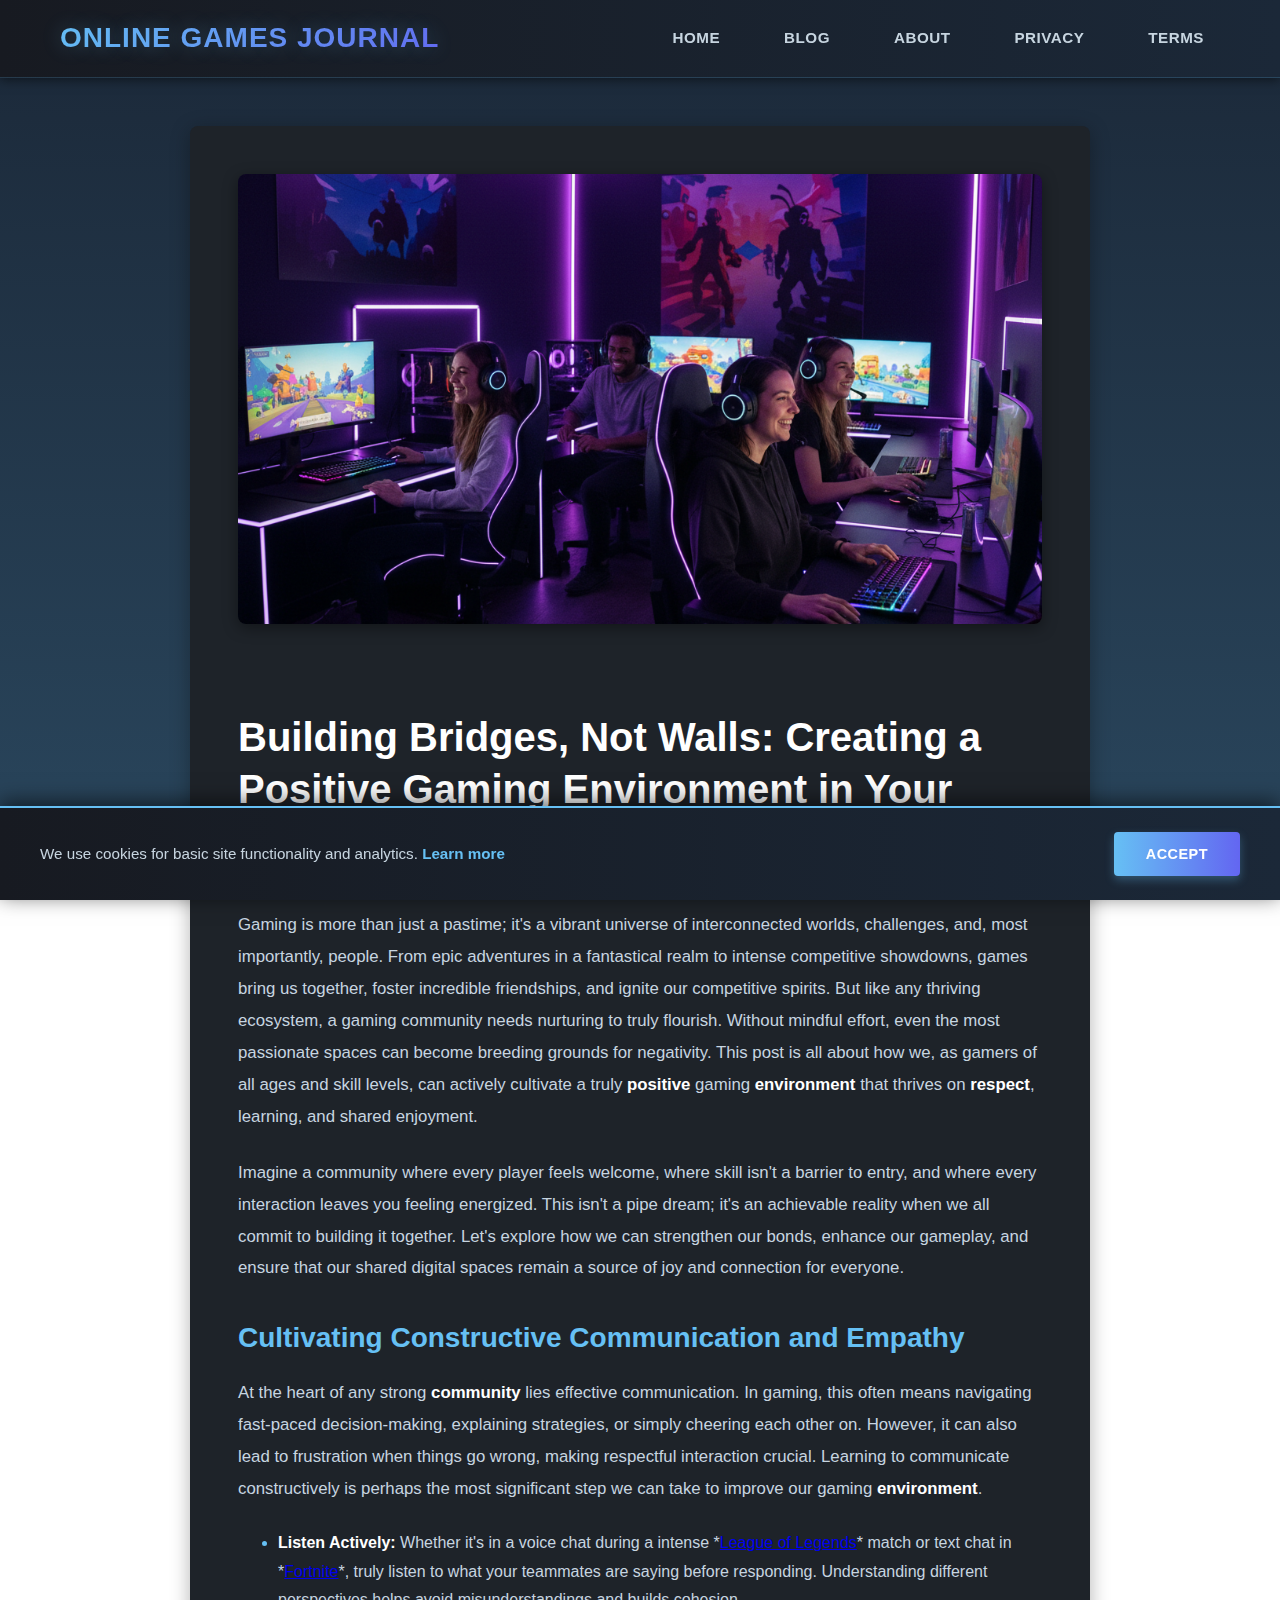
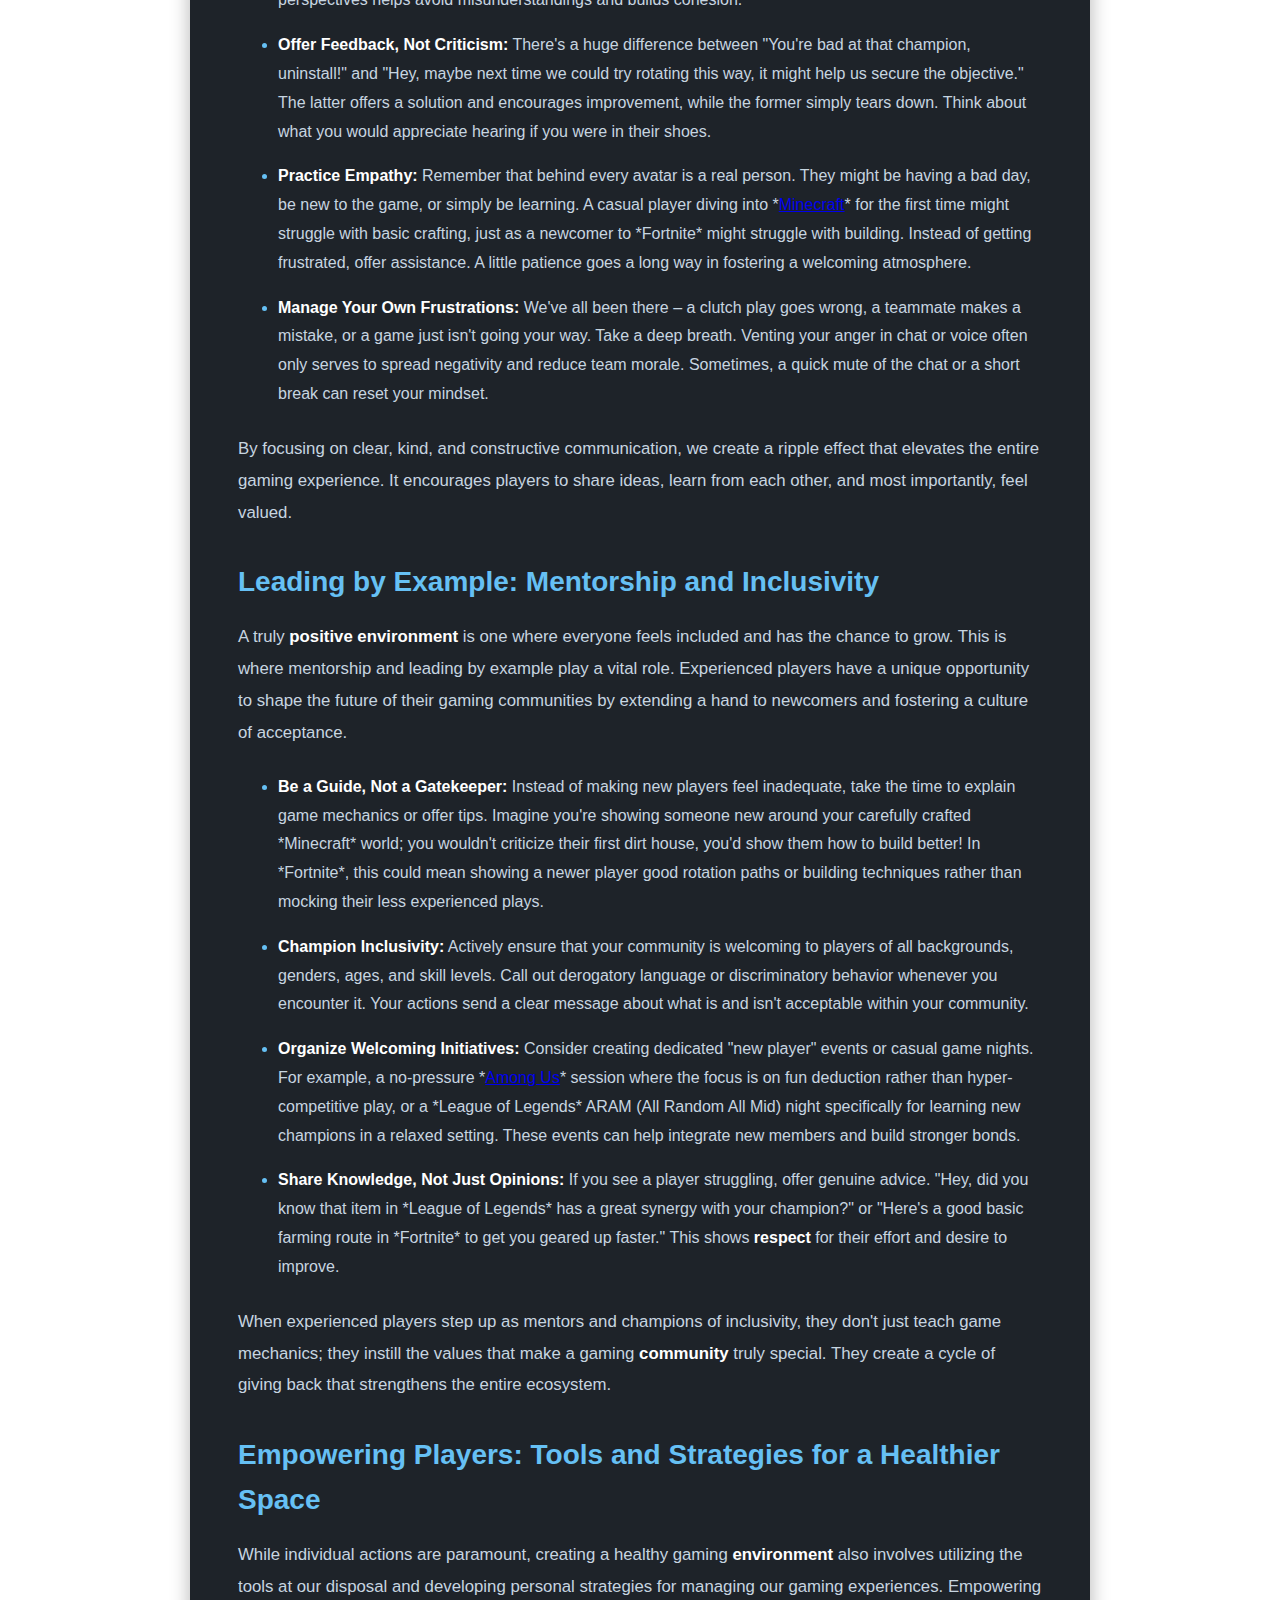
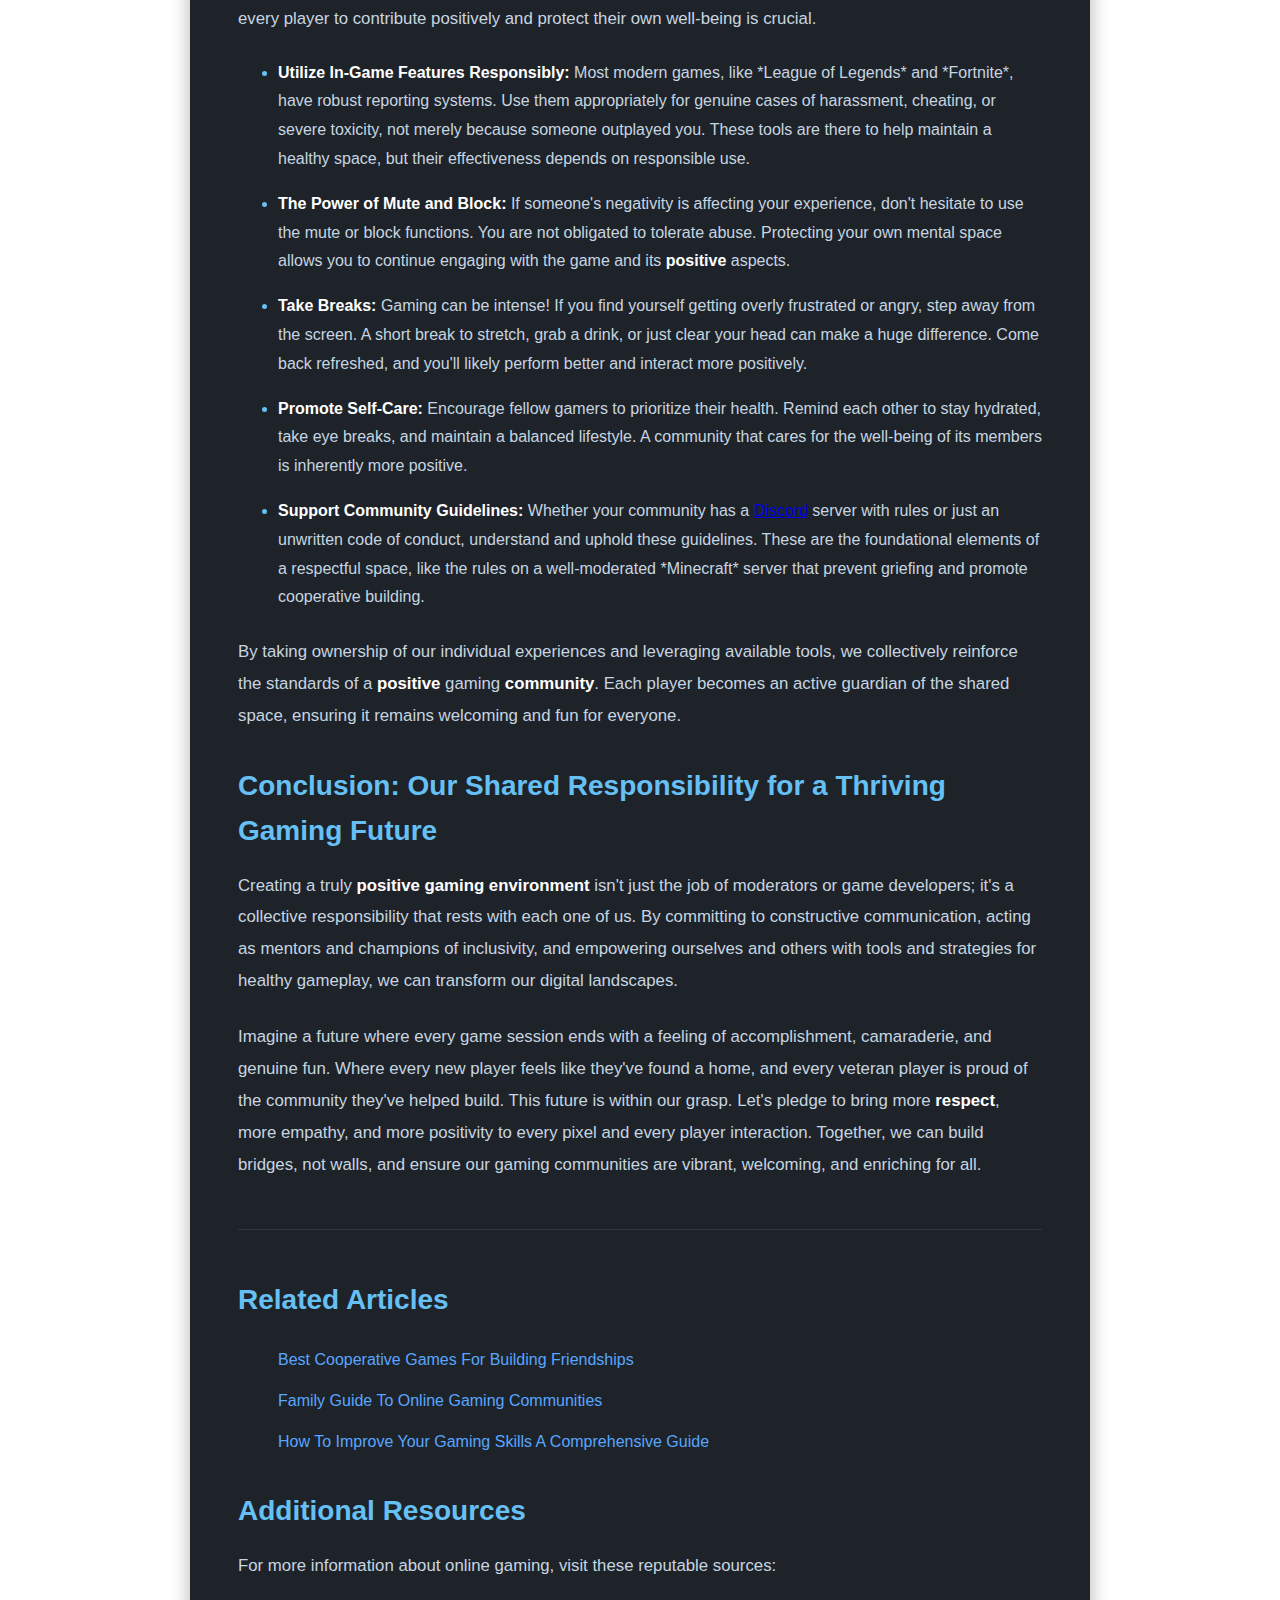
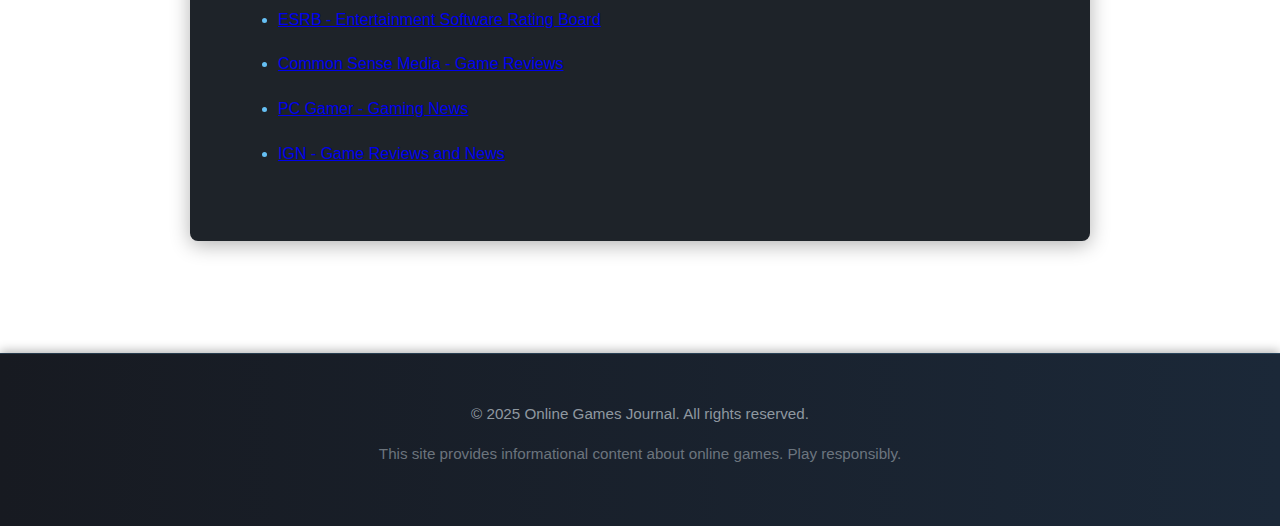
<file: blog/creating-a-positive-gaming-environment-in-your-community.html>
<!DOCTYPE html>
<html lang="en">
<head>
  <meta charset="UTF-8">
  <meta name="viewport" content="width=device-width, initial-scale=1.0">
  <meta name="description" content="Transform your gaming space! Discover strategies to build a positive gaming environment in your community, fostering friendships & reducing toxicity for a flour">
  <meta name="robots" content="index, follow">
  <title>Creating a Positive Gaming Environment in Your Community | Online Games Journal</title>
  <link rel="stylesheet" href="../styles.css">
</head>
<body>
  <header class="site-header">
    <div class="container">
      <div class="header-content">
        <div class="brand">
          <h1 class="logo">Online Games Journal</h1>
        </div>
        <nav class="main-nav">
          <a href="../index.html">Home</a><a href="../blog/index.html">Blog</a><a href="../about.html">About</a><a href="../privacy.html">Privacy</a><a href="../terms.html">Terms</a>
        </nav>
      </div>
    </div>
  </header>
  
  <main class="main-content">
    <div class="container">
      <article class="blog-post">
            <img src="../images/creating-a-positive-gaming-environment-in-your-community.png" alt="Creating a Positive Gaming Environment in Your Community" class="featured-image">
            <article>
<h2>Building Bridges, Not Walls: Creating a Positive Gaming Environment in Your Community</h2>

<p>Gaming is more than just a pastime; it's a vibrant universe of interconnected worlds, challenges, and, most importantly, people. From epic adventures in a fantastical realm to intense competitive showdowns, games bring us together, foster incredible friendships, and ignite our competitive spirits. But like any thriving ecosystem, a gaming community needs nurturing to truly flourish. Without mindful effort, even the most passionate spaces can become breeding grounds for negativity. This post is all about how we, as gamers of all ages and skill levels, can actively cultivate a truly <strong>positive</strong> gaming <strong>environment</strong> that thrives on <strong>respect</strong>, learning, and shared enjoyment.</p>

<p>Imagine a community where every player feels welcome, where skill isn't a barrier to entry, and where every interaction leaves you feeling energized. This isn't a pipe dream; it's an achievable reality when we all commit to building it together. Let's explore how we can strengthen our bonds, enhance our gameplay, and ensure that our shared digital spaces remain a source of joy and connection for everyone.</p>

<h3>Cultivating Constructive Communication and Empathy</h3>

<p>At the heart of any strong <strong>community</strong> lies effective communication. In gaming, this often means navigating fast-paced decision-making, explaining strategies, or simply cheering each other on. However, it can also lead to frustration when things go wrong, making respectful interaction crucial. Learning to communicate constructively is perhaps the most significant step we can take to improve our gaming <strong>environment</strong>.</p>

<ul>
    <li><strong>Listen Actively:</strong> Whether it's in a voice chat during a intense *<a href="https://www.leagueoflegends.com/" target="_blank" rel="noopener noreferrer">League of Legends</a>* match or text chat in *<a href="https://www.epicgames.com/fortnite/" target="_blank" rel="noopener noreferrer">Fortnite</a>*, truly listen to what your teammates are saying before responding. Understanding different perspectives helps avoid misunderstandings and builds cohesion.</li>
    <li><strong>Offer Feedback, Not Criticism:</strong> There's a huge difference between "You're bad at that champion, uninstall!" and "Hey, maybe next time we could try rotating this way, it might help us secure the objective." The latter offers a solution and encourages improvement, while the former simply tears down. Think about what you would appreciate hearing if you were in their shoes.</li>
    <li><strong>Practice Empathy:</strong> Remember that behind every avatar is a real person. They might be having a bad day, be new to the game, or simply be learning. A casual player diving into *<a href="https://www.minecraft.net/" target="_blank" rel="noopener noreferrer">Minecraft</a>* for the first time might struggle with basic crafting, just as a newcomer to *Fortnite* might struggle with building. Instead of getting frustrated, offer assistance. A little patience goes a long way in fostering a welcoming atmosphere.</li>
    <li><strong>Manage Your Own Frustrations:</strong> We've all been there – a clutch play goes wrong, a teammate makes a mistake, or a game just isn't going your way. Take a deep breath. Venting your anger in chat or voice often only serves to spread negativity and reduce team morale. Sometimes, a quick mute of the chat or a short break can reset your mindset.</li>
</ul>

<p>By focusing on clear, kind, and constructive communication, we create a ripple effect that elevates the entire gaming experience. It encourages players to share ideas, learn from each other, and most importantly, feel valued.</p>

<h3>Leading by Example: Mentorship and Inclusivity</h3>

<p>A truly <strong>positive environment</strong> is one where everyone feels included and has the chance to grow. This is where mentorship and leading by example play a vital role. Experienced players have a unique opportunity to shape the future of their gaming communities by extending a hand to newcomers and fostering a culture of acceptance.</p>

<ul>
    <li><strong>Be a Guide, Not a Gatekeeper:</strong> Instead of making new players feel inadequate, take the time to explain game mechanics or offer tips. Imagine you're showing someone new around your carefully crafted *Minecraft* world; you wouldn't criticize their first dirt house, you'd show them how to build better! In *Fortnite*, this could mean showing a newer player good rotation paths or building techniques rather than mocking their less experienced plays.</li>
    <li><strong>Champion Inclusivity:</strong> Actively ensure that your community is welcoming to players of all backgrounds, genders, ages, and skill levels. Call out derogatory language or discriminatory behavior whenever you encounter it. Your actions send a clear message about what is and isn't acceptable within your community.</li>
    <li><strong>Organize Welcoming Initiatives:</strong> Consider creating dedicated "new player" events or casual game nights. For example, a no-pressure *<a href="https://www.innersloth.com/games/among-us/" target="_blank" rel="noopener noreferrer">Among Us</a>* session where the focus is on fun deduction rather than hyper-competitive play, or a *League of Legends* ARAM (All Random All Mid) night specifically for learning new champions in a relaxed setting. These events can help integrate new members and build stronger bonds.</li>
    <li><strong>Share Knowledge, Not Just Opinions:</strong> If you see a player struggling, offer genuine advice. "Hey, did you know that item in *League of Legends* has a great synergy with your champion?" or "Here's a good basic farming route in *Fortnite* to get you geared up faster." This shows <strong>respect</strong> for their effort and desire to improve.</li>
</ul>

<p>When experienced players step up as mentors and champions of inclusivity, they don't just teach game mechanics; they instill the values that make a gaming <strong>community</strong> truly special. They create a cycle of giving back that strengthens the entire ecosystem.</p>

<h3>Empowering Players: Tools and Strategies for a Healthier Space</h3>

<p>While individual actions are paramount, creating a healthy gaming <strong>environment</strong> also involves utilizing the tools at our disposal and developing personal strategies for managing our gaming experiences. Empowering every player to contribute positively and protect their own well-being is crucial.</p>

<ul>
    <li><strong>Utilize In-Game Features Responsibly:</strong> Most modern games, like *League of Legends* and *Fortnite*, have robust reporting systems. Use them appropriately for genuine cases of harassment, cheating, or severe toxicity, not merely because someone outplayed you. These tools are there to help maintain a healthy space, but their effectiveness depends on responsible use.</li>
    <li><strong>The Power of Mute and Block:</strong> If someone's negativity is affecting your experience, don't hesitate to use the mute or block functions. You are not obligated to tolerate abuse. Protecting your own mental space allows you to continue engaging with the game and its <strong>positive</strong> aspects.</li>
    <li><strong>Take Breaks:</strong> Gaming can be intense! If you find yourself getting overly frustrated or angry, step away from the screen. A short break to stretch, grab a drink, or just clear your head can make a huge difference. Come back refreshed, and you'll likely perform better and interact more positively.</li>
    <li><strong>Promote Self-Care:</strong> Encourage fellow gamers to prioritize their health. Remind each other to stay hydrated, take eye breaks, and maintain a balanced lifestyle. A community that cares for the well-being of its members is inherently more positive.</li>
    <li><strong>Support Community Guidelines:</strong> Whether your community has a <a href="https://discord.com/" target="_blank" rel="noopener noreferrer">Discord</a> server with rules or just an unwritten code of conduct, understand and uphold these guidelines. These are the foundational elements of a respectful space, like the rules on a well-moderated *Minecraft* server that prevent griefing and promote cooperative building.</li>
</ul>

<p>By taking ownership of our individual experiences and leveraging available tools, we collectively reinforce the standards of a <strong>positive</strong> gaming <strong>community</strong>. Each player becomes an active guardian of the shared space, ensuring it remains welcoming and fun for everyone.</p>

<h3>Conclusion: Our Shared Responsibility for a Thriving Gaming Future</h3>

<p>Creating a truly <strong>positive gaming environment</strong> isn't just the job of moderators or game developers; it's a collective responsibility that rests with each one of us. By committing to constructive communication, acting as mentors and champions of inclusivity, and empowering ourselves and others with tools and strategies for healthy gameplay, we can transform our digital landscapes.</p>

<p>Imagine a future where every game session ends with a feeling of accomplishment, camaraderie, and genuine fun. Where every new player feels like they've found a home, and every veteran player is proud of the community they've helped build. This future is within our grasp. Let's pledge to bring more <strong>respect</strong>, more empathy, and more positivity to every pixel and every player interaction. Together, we can build bridges, not walls, and ensure our gaming communities are vibrant, welcoming, and enriching for all.</p>
    <hr style="margin: 3rem 0; border: none; border-top: 1px solid #30363d;">
    <h3>Related Articles</h3>
    <ul style="list-style: none; padding: 0;">
      <li style="margin-bottom: 0.75rem;">
        <a href="./best-cooperative-games-for-building-friendships.html" style="color: #58a6ff; text-decoration: none;">Best Cooperative Games For Building Friendships</a>
      </li>
      <li style="margin-bottom: 0.75rem;">
        <a href="./family-guide-to-online-gaming-communities.html" style="color: #58a6ff; text-decoration: none;">Family Guide To Online Gaming Communities</a>
      </li>
      <li style="margin-bottom: 0.75rem;">
        <a href="./how-to-improve-your-gaming-skills-a-comprehensive-guide.html" style="color: #58a6ff; text-decoration: none;">How To Improve Your Gaming Skills A Comprehensive Guide</a>
      </li>
    </ul>

    <h3>Additional Resources</h3>
    <p>For more information about online gaming, visit these reputable sources:</p>
    <ul>
      <li><a href="https://www.esrb.org/" target="_blank" rel="noopener noreferrer">ESRB - Entertainment Software Rating Board</a></li>
      <li><a href="https://www.commonsensemedia.org/game-reviews" target="_blank" rel="noopener noreferrer">Common Sense Media - Game Reviews</a></li>
      <li><a href="https://www.pcgamer.com/" target="_blank" rel="noopener noreferrer">PC Gamer - Gaming News</a></li>
      <li><a href="https://www.ign.com/" target="_blank" rel="noopener noreferrer">IGN - Game Reviews and News</a></li>
    </ul>

</article>
          </article>
    </div>
  </main>
  
  <footer class="site-footer">
    <div class="container">
      <p>&copy; 2025 Online Games Journal. All rights reserved.</p>
      <p class="disclaimer">This site provides informational content about online games. Play responsibly.</p>
    </div>
  </footer>
  
  
  <script>
    (function() {
      if (localStorage.getItem('cookie-consent')) return;
      const banner = document.createElement('div');
      banner.className = 'cookie-banner';
      banner.innerHTML = `
        <div class="cookie-content">
          <p>We use cookies for basic site functionality and analytics. <a href="./privacy.html">Learn more</a></p>
          <button id="cookie-accept" class="btn-primary">Accept</button>
        </div>
      `;
      document.body.appendChild(banner);
      document.getElementById('cookie-accept').onclick = function() {
        localStorage.setItem('cookie-consent', '1');
        banner.remove();
      };
    })();
  </script>
</body>
</html>
</file>
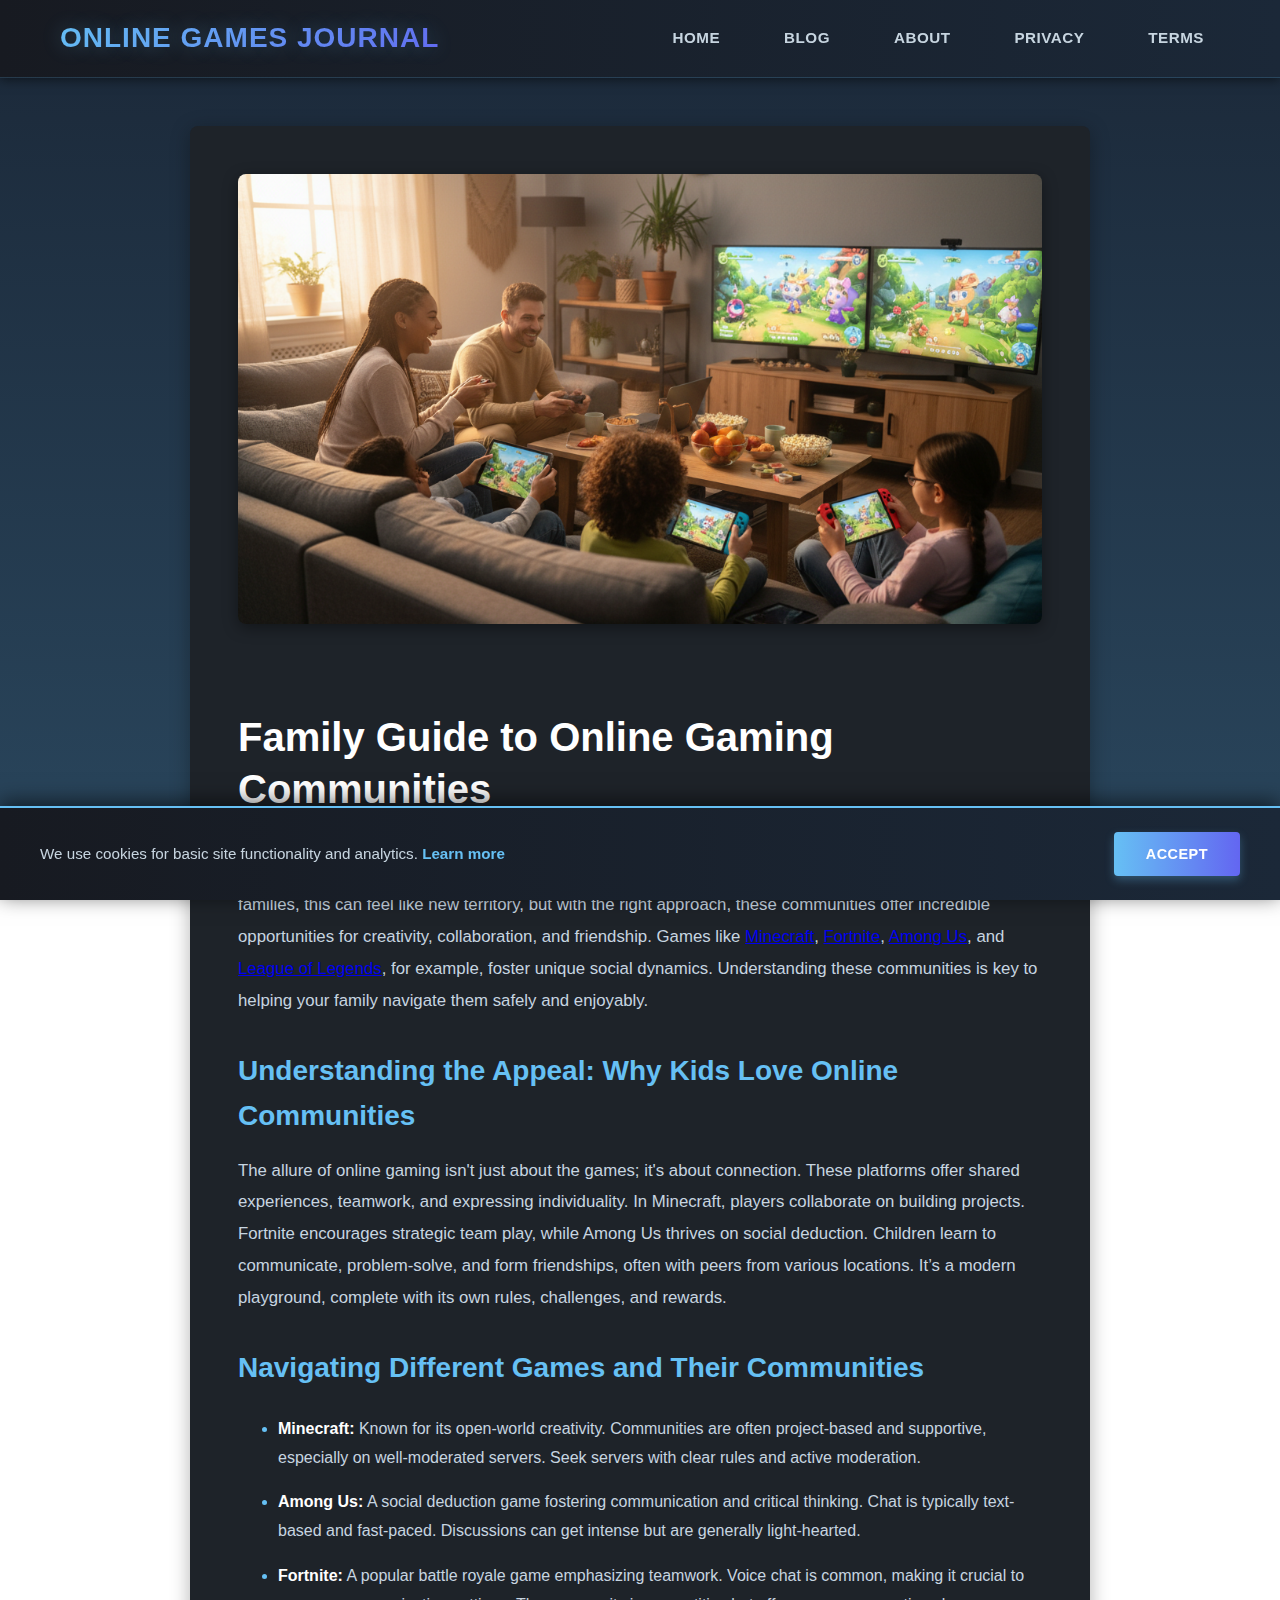
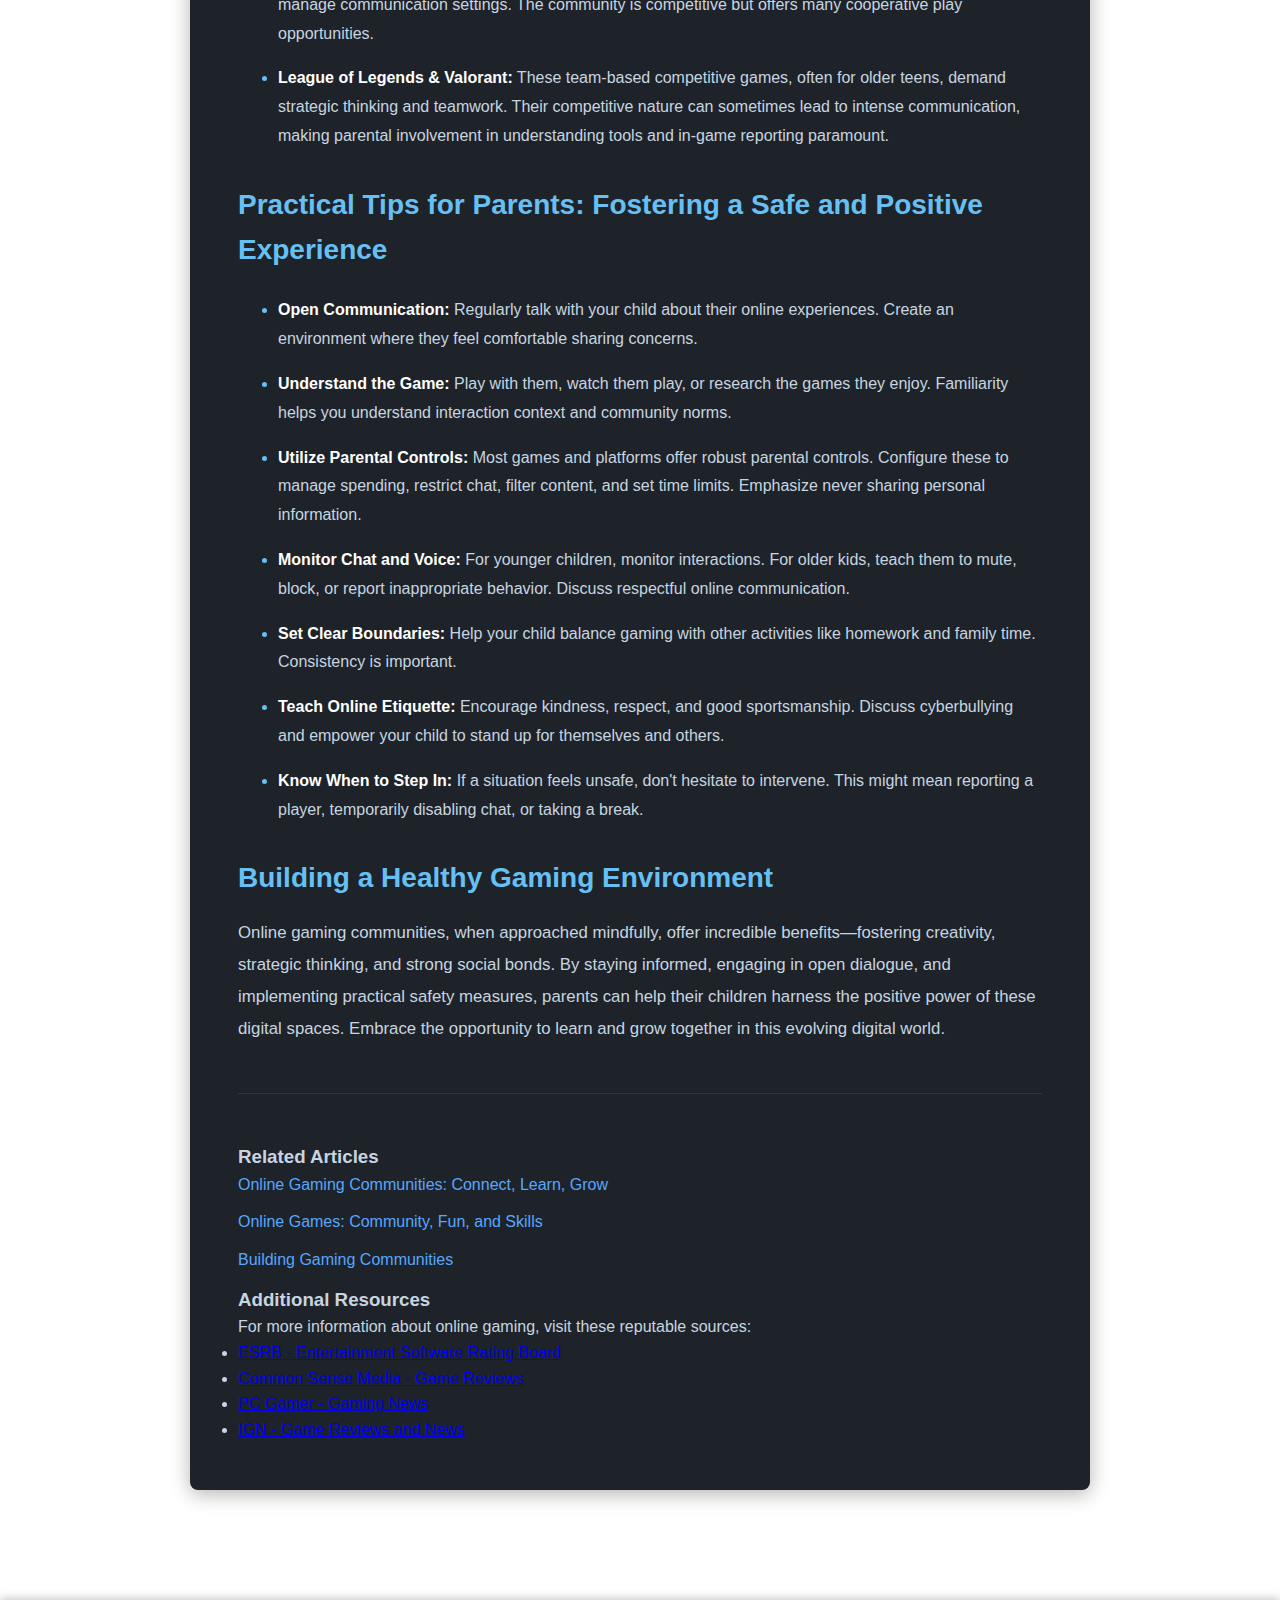
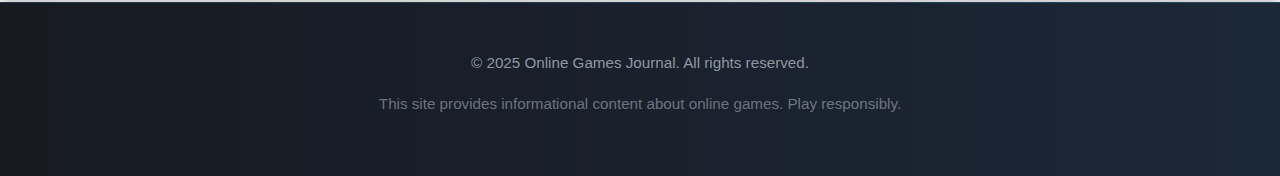
<file: blog/family-guide-to-online-gaming-communities.html>
<!DOCTYPE html>
<html lang="en">
<head>
  <meta charset="UTF-8">
  <meta name="viewport" content="width=device-width, initial-scale=1.0">
  <meta name="description" content="Empower your family to navigate online gaming communities safely and enjoyably. Get practical tips, understand benefits, and ensure a positive experience.">
  <meta name="robots" content="index, follow">
  <title>Family Guide to Online <a href="https://en.wikipedia.org/wiki/Video_game_culture" target="_blank" rel="noopener noreferrer">Gaming Communities</a> | Online Games Journal</title>
  <link rel="stylesheet" href="../styles.css">
</head>
<body>
  <header class="site-header">
    <div class="container">
      <div class="header-content">
        <div class="brand">
          <h1 class="logo">Online Games Journal</h1>
        </div>
        <nav class="main-nav">
          <a href="../index.html">Home</a><a href="../blog/index.html">Blog</a><a href="../about.html">About</a><a href="../privacy.html">Privacy</a><a href="../terms.html">Terms</a>
        </nav>
      </div>
    </div>
  </header>
  
  <main class="main-content">
    <div class="container">
      <article class="blog-post">
            <img src="../images/family-guide-to-online-gaming-communities.png" alt="Family Guide to Online Gaming Communities" class="featured-image">
            <article>
    <h2>Family Guide to Online Gaming Communities</h2>
    <p>Online gaming has transformed into a vibrant, social landscape where millions connect daily. For many families, this can feel like new territory, but with the right approach, these communities offer incredible opportunities for creativity, collaboration, and friendship. Games like <a href="https://www.minecraft.net/" target="_blank" rel="noopener noreferrer">Minecraft</a>, <a href="https://www.epicgames.com/fortnite/" target="_blank" rel="noopener noreferrer">Fortnite</a>, <a href="https://www.innersloth.com/games/among-us/" target="_blank" rel="noopener noreferrer">Among Us</a>, and <a href="https://www.leagueoflegends.com/" target="_blank" rel="noopener noreferrer">League of Legends</a>, for example, foster unique social dynamics. Understanding these communities is key to helping your family navigate them safely and enjoyably.</p>

    <h3>Understanding the Appeal: Why Kids Love Online Communities</h3>
    <p>The allure of online gaming isn't just about the games; it's about connection. These platforms offer shared experiences, teamwork, and expressing individuality. In Minecraft, players collaborate on building projects. Fortnite encourages strategic team play, while Among Us thrives on social deduction. Children learn to communicate, problem-solve, and form friendships, often with peers from various locations. It’s a modern playground, complete with its own rules, challenges, and rewards.</p>

    <h3>Navigating Different Games and Their Communities</h3>
    <ul>
        <li><strong>Minecraft:</strong> Known for its open-world creativity. Communities are often project-based and supportive, especially on well-moderated servers. Seek servers with clear rules and active moderation.</li>
        <li><strong>Among Us:</strong> A social deduction game fostering communication and critical thinking. Chat is typically text-based and fast-paced. Discussions can get intense but are generally light-hearted.</li>
        <li><strong>Fortnite:</strong> A popular battle royale game emphasizing teamwork. Voice chat is common, making it crucial to manage communication settings. The community is competitive but offers many cooperative play opportunities.</li>
        <li><strong>League of Legends & Valorant:</strong> These team-based competitive games, often for older teens, demand strategic thinking and teamwork. Their competitive nature can sometimes lead to intense communication, making parental involvement in understanding tools and in-game reporting paramount.</li>
    </ul>

    <h3>Practical Tips for Parents: Fostering a Safe and Positive Experience</h3>
    <ul>
        <li><strong>Open Communication:</strong> Regularly talk with your child about their online experiences. Create an environment where they feel comfortable sharing concerns.</li>
        <li><strong>Understand the Game:</strong> Play with them, watch them play, or research the games they enjoy. Familiarity helps you understand interaction context and community norms.</li>
        <li><strong>Utilize Parental Controls:</strong> Most games and platforms offer robust parental controls. Configure these to manage spending, restrict chat, filter content, and set time limits. Emphasize never sharing personal information.</li>
        <li><strong>Monitor Chat and Voice:</strong> For younger children, monitor interactions. For older kids, teach them to mute, block, or report inappropriate behavior. Discuss respectful online communication.</li>
        <li><strong>Set Clear Boundaries:</strong> Help your child balance gaming with other activities like homework and family time. Consistency is important.</li>
        <li><strong>Teach Online Etiquette:</strong> Encourage kindness, respect, and good sportsmanship. Discuss cyberbullying and empower your child to stand up for themselves and others.</li>
        <li><strong>Know When to Step In:</strong> If a situation feels unsafe, don't hesitate to intervene. This might mean reporting a player, temporarily disabling chat, or taking a break.</li>
    </ul>

    <h3>Building a Healthy Gaming Environment</h3>
    <p>Online gaming communities, when approached mindfully, offer incredible benefits—fostering creativity, strategic thinking, and strong social bonds. By staying informed, engaging in open dialogue, and implementing practical safety measures, parents can help their children harness the positive power of these digital spaces. Embrace the opportunity to learn and grow together in this evolving digital world.</p>
</article>
          
    <hr style="margin: 3rem 0; border: none; border-top: 1px solid #30363d;">
    <h3>Related Articles</h3>
    <ul style="list-style: none; padding: 0;">
      <li style="margin-bottom: 0.75rem;">
        <a href="./online-gaming-communities-connect-learn-grow.html" style="color: #58a6ff; text-decoration: none;">Online Gaming Communities: Connect, Learn, Grow</a>
      </li>
      <li style="margin-bottom: 0.75rem;">
        <a href="./online-games-community-fun-and-skills.html" style="color: #58a6ff; text-decoration: none;">Online Games: Community, Fun, and Skills</a>
      </li>
      <li style="margin-bottom: 0.75rem;">
        <a href="./online-games-building-gaming-communities.html" style="color: #58a6ff; text-decoration: none;">Building Gaming Communities</a>
      </li>
    </ul>

    <h3>Additional Resources</h3>
    <p>For more information about online gaming, visit these reputable sources:</p>
    <ul>
      <li><a href="https://www.esrb.org/" target="_blank" rel="noopener noreferrer">ESRB - Entertainment Software Rating Board</a></li>
      <li><a href="https://www.commonsensemedia.org/game-reviews" target="_blank" rel="noopener noreferrer">Common Sense Media - Game Reviews</a></li>
      <li><a href="https://www.pcgamer.com/" target="_blank" rel="noopener noreferrer">PC Gamer - Gaming News</a></li>
      <li><a href="https://www.ign.com/" target="_blank" rel="noopener noreferrer">IGN - Game Reviews and News</a></li>
    </ul>
</article>
    </div>
  </main>
  
  <footer class="site-footer">
    <div class="container">
      <p>&copy; 2025 Online Games Journal. All rights reserved.</p>
      <p class="disclaimer">This site provides informational content about online games. Play responsibly.</p>
    </div>
  </footer>
  
  
  <script>
    (function() {
      if (localStorage.getItem('cookie-consent')) return;
      const banner = document.createElement('div');
      banner.className = 'cookie-banner';
      banner.innerHTML = `
        <div class="cookie-content">
          <p>We use cookies for basic site functionality and analytics. <a href="./privacy.html">Learn more</a></p>
          <button id="cookie-accept" class="btn-primary">Accept</button>
        </div>
      `;
      document.body.appendChild(banner);
      document.getElementById('cookie-accept').onclick = function() {
        localStorage.setItem('cookie-consent', '1');
        banner.remove();
      };
    })();
  </script>
</body>
</html>
</file>
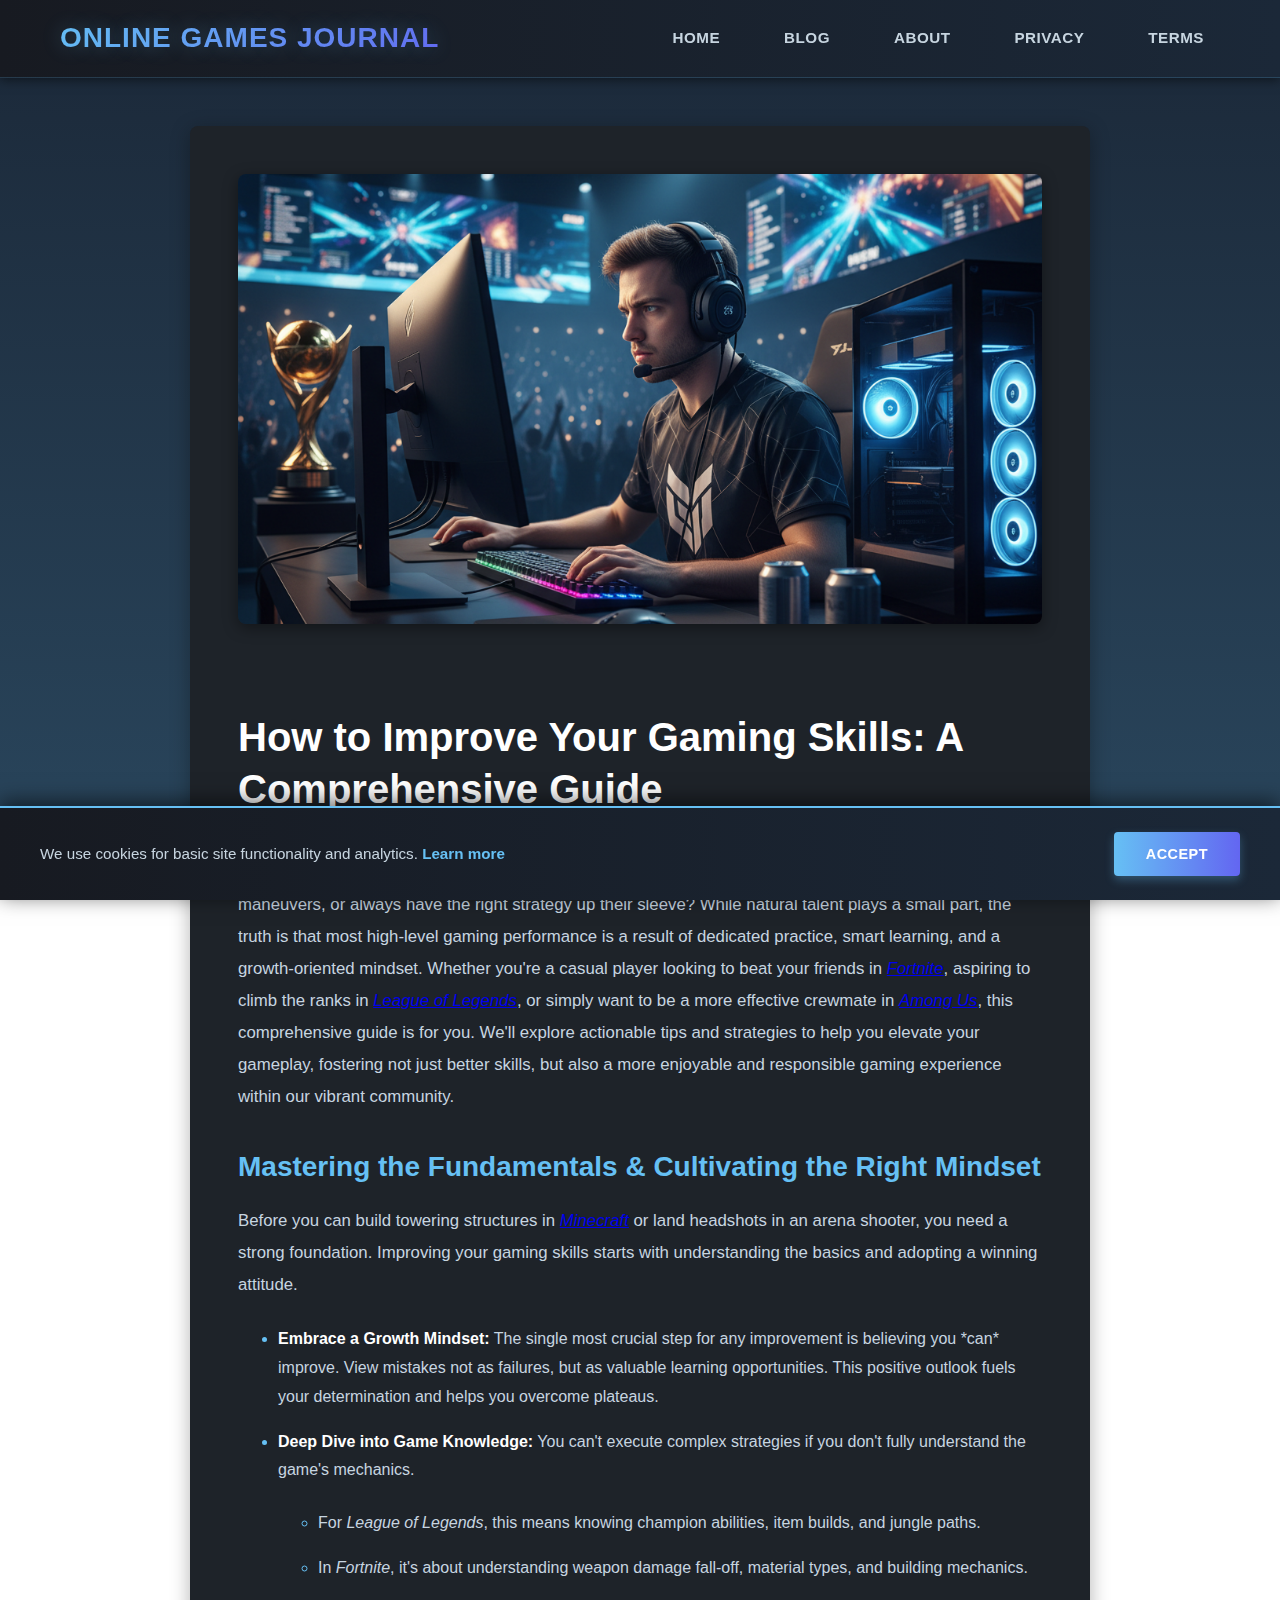
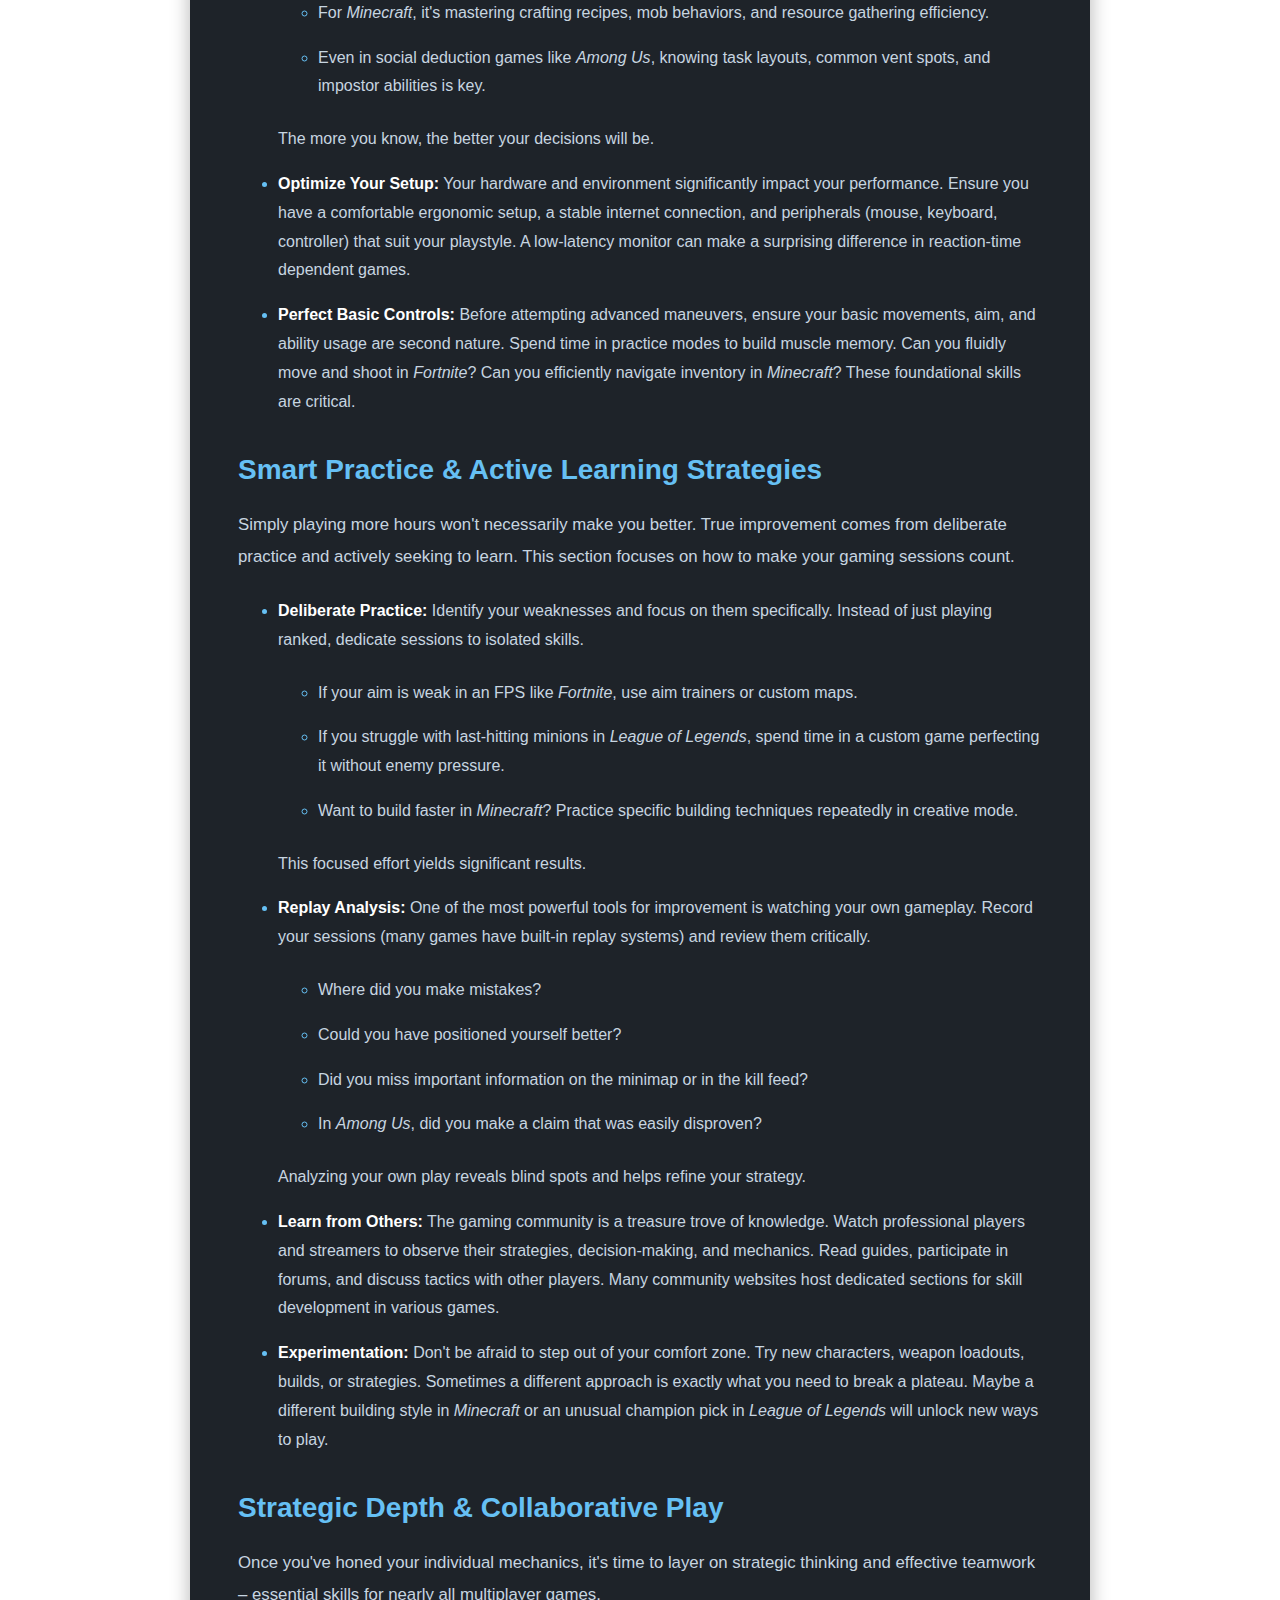
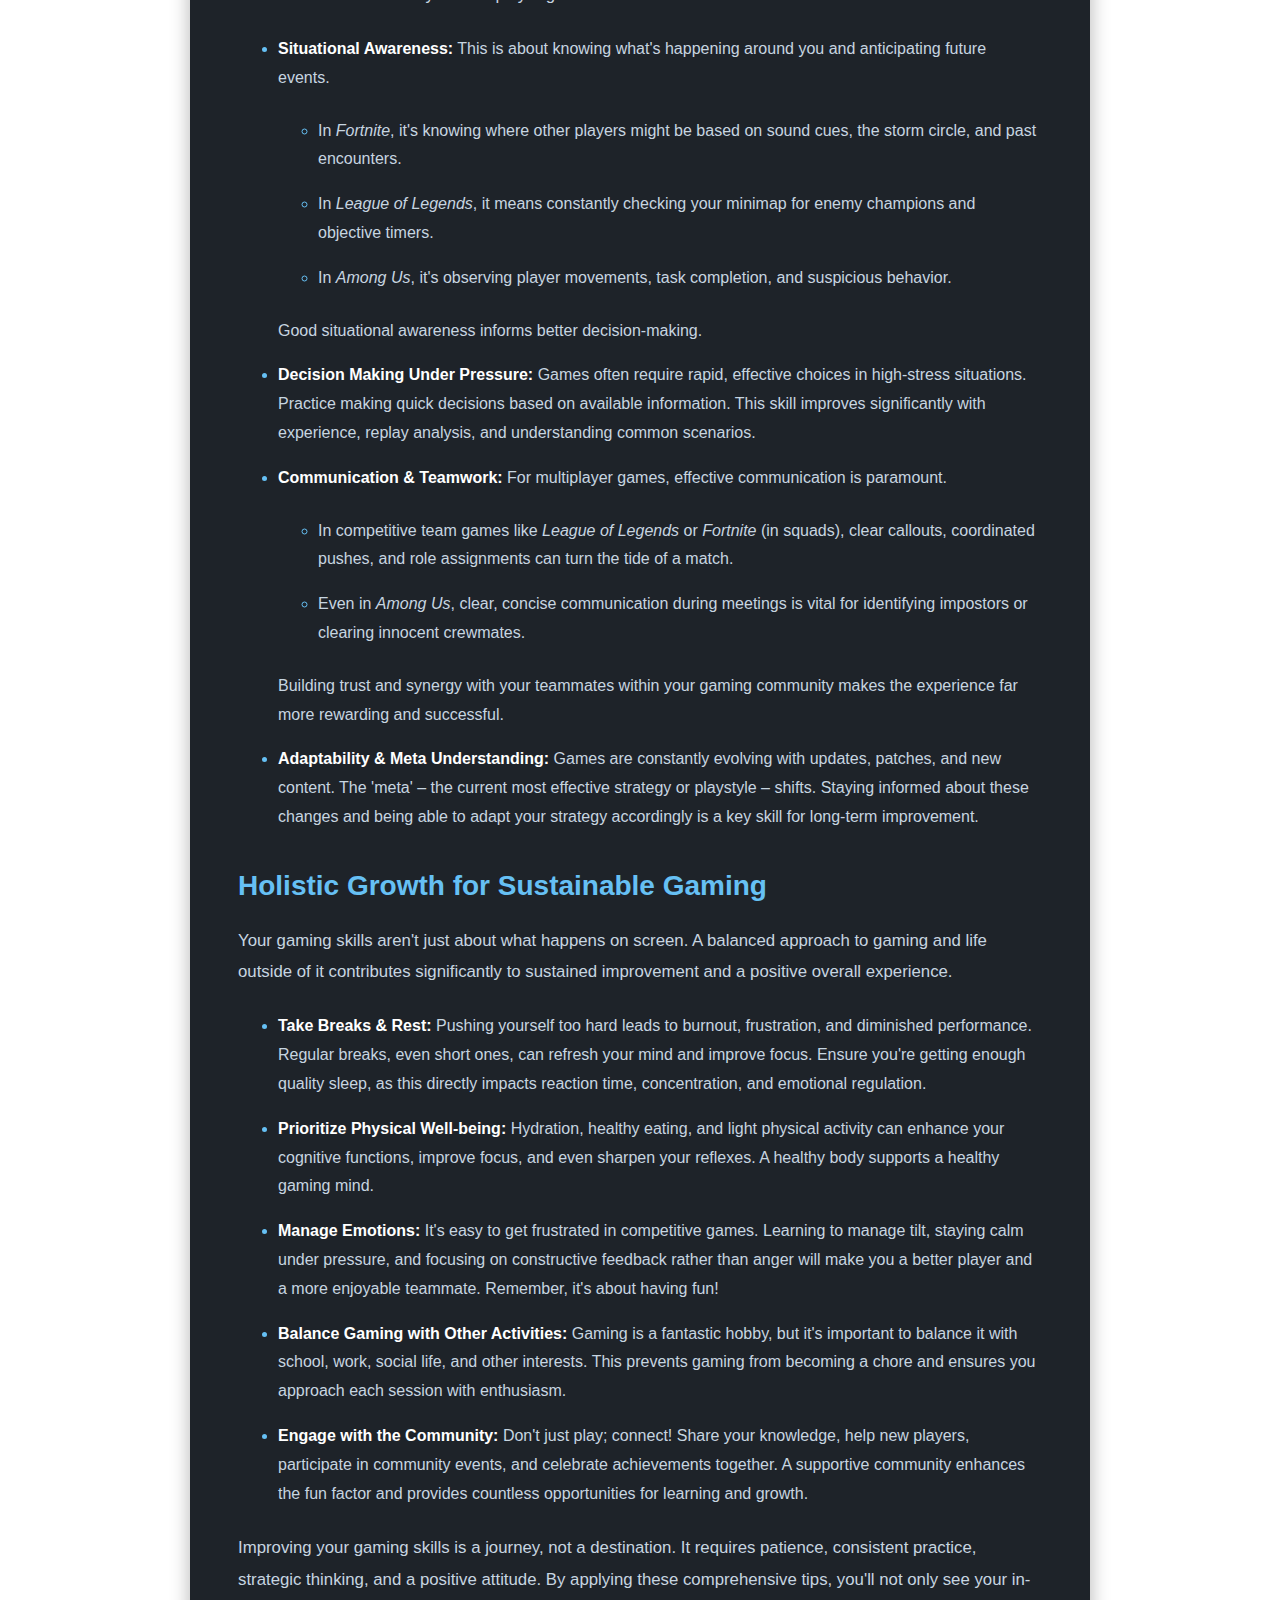
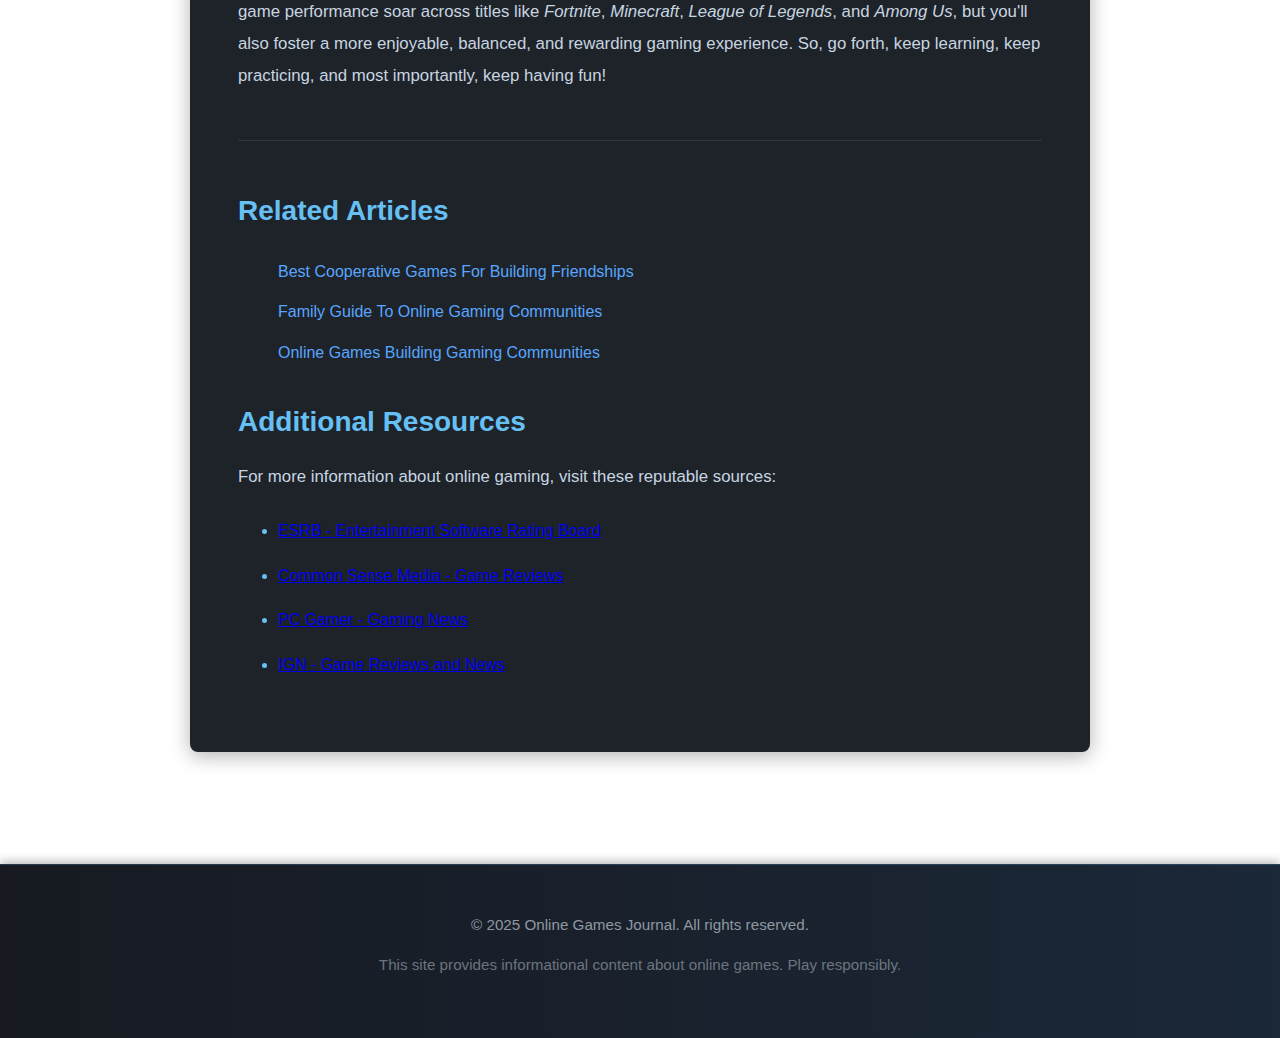
<file: blog/how-to-improve-your-gaming-skills-a-comprehensive-guide.html>
<!DOCTYPE html>
<html lang="en">
<head>
  <meta charset="UTF-8">
  <meta name="viewport" content="width=device-width, initial-scale=1.0">
  <meta name="description" content="Master any game! This comprehensive guide reveals secrets to improve your gaming skills through practice, strategy & mindset. Dominate Fortnite & rise to the to">
  <meta name="robots" content="index, follow">
  <title>How to Improve Your Gaming Skills: A Comprehensive Guide | Online Games Journal</title>
  <link rel="stylesheet" href="../styles.css">
</head>
<body>
  <header class="site-header">
    <div class="container">
      <div class="header-content">
        <div class="brand">
          <h1 class="logo">Online Games Journal</h1>
        </div>
        <nav class="main-nav">
          <a href="../index.html">Home</a><a href="../blog/index.html">Blog</a><a href="../about.html">About</a><a href="../privacy.html">Privacy</a><a href="../terms.html">Terms</a>
        </nav>
      </div>
    </div>
  </header>
  
  <main class="main-content">
    <div class="container">
      <article class="blog-post">
            <img src="../images/how-to-improve-your-gaming-skills-a-comprehensive-guide.png" alt="How to Improve Your Gaming Skills: A Comprehensive Guide" class="featured-image">
            <article>
<h2>How to Improve Your Gaming Skills: A Comprehensive Guide</h2>

<p>Ever wondered how some players seem to effortlessly dominate every lobby, perfectly execute complex maneuvers, or always have the right strategy up their sleeve? While natural talent plays a small part, the truth is that most high-level gaming performance is a result of dedicated practice, smart learning, and a growth-oriented mindset. Whether you're a casual player looking to beat your friends in <em><a href="https://www.epicgames.com/fortnite/" target="_blank" rel="noopener noreferrer">Fortnite</a></em>, aspiring to climb the ranks in <em><a href="https://www.leagueoflegends.com/" target="_blank" rel="noopener noreferrer">League of Legends</a></em>, or simply want to be a more effective crewmate in <em><a href="https://www.innersloth.com/games/among-us/" target="_blank" rel="noopener noreferrer">Among Us</a></em>, this comprehensive guide is for you. We'll explore actionable tips and strategies to help you elevate your gameplay, fostering not just better skills, but also a more enjoyable and responsible gaming experience within our vibrant community.</p>

<h3>Mastering the Fundamentals & Cultivating the Right Mindset</h3>

<p>Before you can build towering structures in <em><a href="https://www.minecraft.net/" target="_blank" rel="noopener noreferrer">Minecraft</a></em> or land headshots in an arena shooter, you need a strong foundation. Improving your gaming skills starts with understanding the basics and adopting a winning attitude.</p>

<ul>
    <li><strong>Embrace a Growth Mindset:</strong> The single most crucial step for any improvement is believing you *can* improve. View mistakes not as failures, but as valuable learning opportunities. This positive outlook fuels your determination and helps you overcome plateaus.</li>
    <li><strong>Deep Dive into Game Knowledge:</strong> You can't execute complex strategies if you don't fully understand the game's mechanics.
        <ul>
            <li>For <em>League of Legends</em>, this means knowing champion abilities, item builds, and jungle paths.</li>
            <li>In <em>Fortnite</em>, it's about understanding weapon damage fall-off, material types, and building mechanics.</li>
            <li>For <em>Minecraft</em>, it's mastering crafting recipes, mob behaviors, and resource gathering efficiency.</li>
            <li>Even in social deduction games like <em>Among Us</em>, knowing task layouts, common vent spots, and impostor abilities is key.</li>
        </ul>
        The more you know, the better your decisions will be.</li>
    <li><strong>Optimize Your Setup:</strong> Your hardware and environment significantly impact your performance. Ensure you have a comfortable ergonomic setup, a stable internet connection, and peripherals (mouse, keyboard, controller) that suit your playstyle. A low-latency monitor can make a surprising difference in reaction-time dependent games.</li>
    <li><strong>Perfect Basic Controls:</strong> Before attempting advanced maneuvers, ensure your basic movements, aim, and ability usage are second nature. Spend time in practice modes to build muscle memory. Can you fluidly move and shoot in <em>Fortnite</em>? Can you efficiently navigate inventory in <em>Minecraft</em>? These foundational skills are critical.</li>
</ul>

<h3>Smart Practice & Active Learning Strategies</h3>

<p>Simply playing more hours won't necessarily make you better. True improvement comes from deliberate practice and actively seeking to learn. This section focuses on how to make your gaming sessions count.</p>

<ul>
    <li><strong>Deliberate Practice:</strong> Identify your weaknesses and focus on them specifically. Instead of just playing ranked, dedicate sessions to isolated skills.
        <ul>
            <li>If your aim is weak in an FPS like <em>Fortnite</em>, use aim trainers or custom maps.</li>
            <li>If you struggle with last-hitting minions in <em>League of Legends</em>, spend time in a custom game perfecting it without enemy pressure.</li>
            <li>Want to build faster in <em>Minecraft</em>? Practice specific building techniques repeatedly in creative mode.</li>
        </ul>
        This focused effort yields significant results.</li>
    <li><strong>Replay Analysis:</strong> One of the most powerful tools for improvement is watching your own gameplay. Record your sessions (many games have built-in replay systems) and review them critically.
        <ul>
            <li>Where did you make mistakes?</li>
            <li>Could you have positioned yourself better?</li>
            <li>Did you miss important information on the minimap or in the kill feed?</li>
            <li>In <em>Among Us</em>, did you make a claim that was easily disproven?</li>
        </ul>
        Analyzing your own play reveals blind spots and helps refine your strategy.</li>
    <li><strong>Learn from Others:</strong> The gaming community is a treasure trove of knowledge. Watch professional players and streamers to observe their strategies, decision-making, and mechanics. Read guides, participate in forums, and discuss tactics with other players. Many community websites host dedicated sections for skill development in various games.</li>
    <li><strong>Experimentation:</strong> Don't be afraid to step out of your comfort zone. Try new characters, weapon loadouts, builds, or strategies. Sometimes a different approach is exactly what you need to break a plateau. Maybe a different building style in <em>Minecraft</em> or an unusual champion pick in <em>League of Legends</em> will unlock new ways to play.</li>
</ul>

<h3>Strategic Depth & Collaborative Play</h3>

<p>Once you've honed your individual mechanics, it's time to layer on strategic thinking and effective teamwork – essential skills for nearly all multiplayer games.</p>

<ul>
    <li><strong>Situational Awareness:</strong> This is about knowing what's happening around you and anticipating future events.
        <ul>
            <li>In <em>Fortnite</em>, it's knowing where other players might be based on sound cues, the storm circle, and past encounters.</li>
            <li>In <em>League of Legends</em>, it means constantly checking your minimap for enemy champions and objective timers.</li>
            <li>In <em>Among Us</em>, it's observing player movements, task completion, and suspicious behavior.</li>
        </ul>
        Good situational awareness informs better decision-making.</li>
    <li><strong>Decision Making Under Pressure:</strong> Games often require rapid, effective choices in high-stress situations. Practice making quick decisions based on available information. This skill improves significantly with experience, replay analysis, and understanding common scenarios.</li>
    <li><strong>Communication & Teamwork:</strong> For multiplayer games, effective communication is paramount.
        <ul>
            <li>In competitive team games like <em>League of Legends</em> or <em>Fortnite</em> (in squads), clear callouts, coordinated pushes, and role assignments can turn the tide of a match.</li>
            <li>Even in <em>Among Us</em>, clear, concise communication during meetings is vital for identifying impostors or clearing innocent crewmates.</li>
        </ul>
        Building trust and synergy with your teammates within your gaming community makes the experience far more rewarding and successful.</li>
    <li><strong>Adaptability & Meta Understanding:</strong> Games are constantly evolving with updates, patches, and new content. The 'meta' – the current most effective strategy or playstyle – shifts. Staying informed about these changes and being able to adapt your strategy accordingly is a key skill for long-term improvement.</li>
</ul>

<h3>Holistic Growth for Sustainable Gaming</h3>

<p>Your gaming skills aren't just about what happens on screen. A balanced approach to gaming and life outside of it contributes significantly to sustained improvement and a positive overall experience.</p>

<ul>
    <li><strong>Take Breaks & Rest:</strong> Pushing yourself too hard leads to burnout, frustration, and diminished performance. Regular breaks, even short ones, can refresh your mind and improve focus. Ensure you're getting enough quality sleep, as this directly impacts reaction time, concentration, and emotional regulation.</li>
    <li><strong>Prioritize Physical Well-being:</strong> Hydration, healthy eating, and light physical activity can enhance your cognitive functions, improve focus, and even sharpen your reflexes. A healthy body supports a healthy gaming mind.</li>
    <li><strong>Manage Emotions:</strong> It's easy to get frustrated in competitive games. Learning to manage tilt, staying calm under pressure, and focusing on constructive feedback rather than anger will make you a better player and a more enjoyable teammate. Remember, it's about having fun!</li>
    <li><strong>Balance Gaming with Other Activities:</strong> Gaming is a fantastic hobby, but it's important to balance it with school, work, social life, and other interests. This prevents gaming from becoming a chore and ensures you approach each session with enthusiasm.</li>
    <li><strong>Engage with the Community:</strong> Don't just play; connect! Share your knowledge, help new players, participate in community events, and celebrate achievements together. A supportive community enhances the fun factor and provides countless opportunities for learning and growth.</li>
</ul>

<p>Improving your gaming skills is a journey, not a destination. It requires patience, consistent practice, strategic thinking, and a positive attitude. By applying these comprehensive tips, you'll not only see your in-game performance soar across titles like <em>Fortnite</em>, <em>Minecraft</em>, <em>League of Legends</em>, and <em>Among Us</em>, but you'll also foster a more enjoyable, balanced, and rewarding gaming experience. So, go forth, keep learning, keep practicing, and most importantly, keep having fun!</p>
    <hr style="margin: 3rem 0; border: none; border-top: 1px solid #30363d;">
    <h3>Related Articles</h3>
    <ul style="list-style: none; padding: 0;">
      <li style="margin-bottom: 0.75rem;">
        <a href="./best-cooperative-games-for-building-friendships.html" style="color: #58a6ff; text-decoration: none;">Best Cooperative Games For Building Friendships</a>
      </li>
      <li style="margin-bottom: 0.75rem;">
        <a href="./family-guide-to-online-gaming-communities.html" style="color: #58a6ff; text-decoration: none;">Family Guide To Online Gaming Communities</a>
      </li>
      <li style="margin-bottom: 0.75rem;">
        <a href="./online-games-building-gaming-communities.html" style="color: #58a6ff; text-decoration: none;">Online Games Building Gaming Communities</a>
      </li>
    </ul>

    <h3>Additional Resources</h3>
    <p>For more information about online gaming, visit these reputable sources:</p>
    <ul>
      <li><a href="https://www.esrb.org/" target="_blank" rel="noopener noreferrer">ESRB - Entertainment Software Rating Board</a></li>
      <li><a href="https://www.commonsensemedia.org/game-reviews" target="_blank" rel="noopener noreferrer">Common Sense Media - Game Reviews</a></li>
      <li><a href="https://www.pcgamer.com/" target="_blank" rel="noopener noreferrer">PC Gamer - Gaming News</a></li>
      <li><a href="https://www.ign.com/" target="_blank" rel="noopener noreferrer">IGN - Game Reviews and News</a></li>
    </ul>

</article>
          </article>
    </div>
  </main>
  
  <footer class="site-footer">
    <div class="container">
      <p>&copy; 2025 Online Games Journal. All rights reserved.</p>
      <p class="disclaimer">This site provides informational content about online games. Play responsibly.</p>
    </div>
  </footer>
  
  
  <script>
    (function() {
      if (localStorage.getItem('cookie-consent')) return;
      const banner = document.createElement('div');
      banner.className = 'cookie-banner';
      banner.innerHTML = `
        <div class="cookie-content">
          <p>We use cookies for basic site functionality and analytics. <a href="./privacy.html">Learn more</a></p>
          <button id="cookie-accept" class="btn-primary">Accept</button>
        </div>
      `;
      document.body.appendChild(banner);
      document.getElementById('cookie-accept').onclick = function() {
        localStorage.setItem('cookie-consent', '1');
        banner.remove();
      };
    })();
  </script>
</body>
</html>
</file>
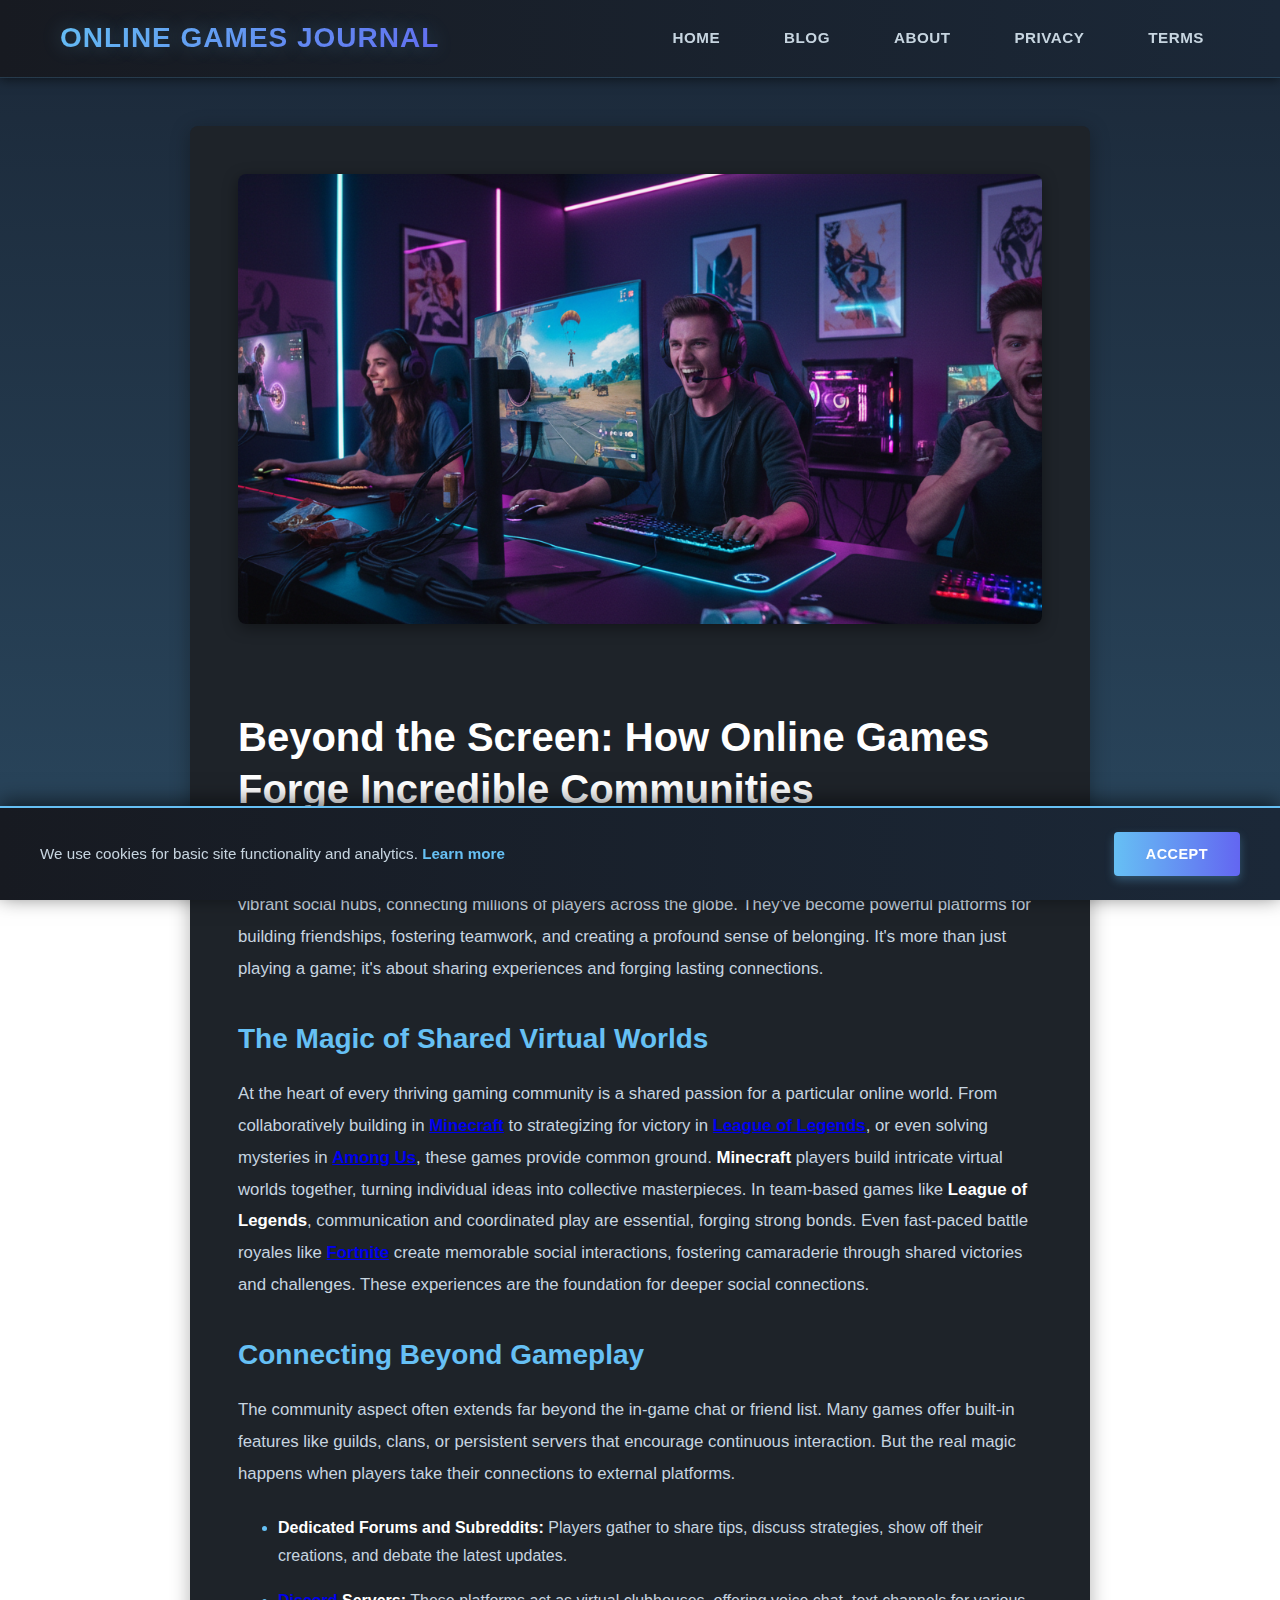
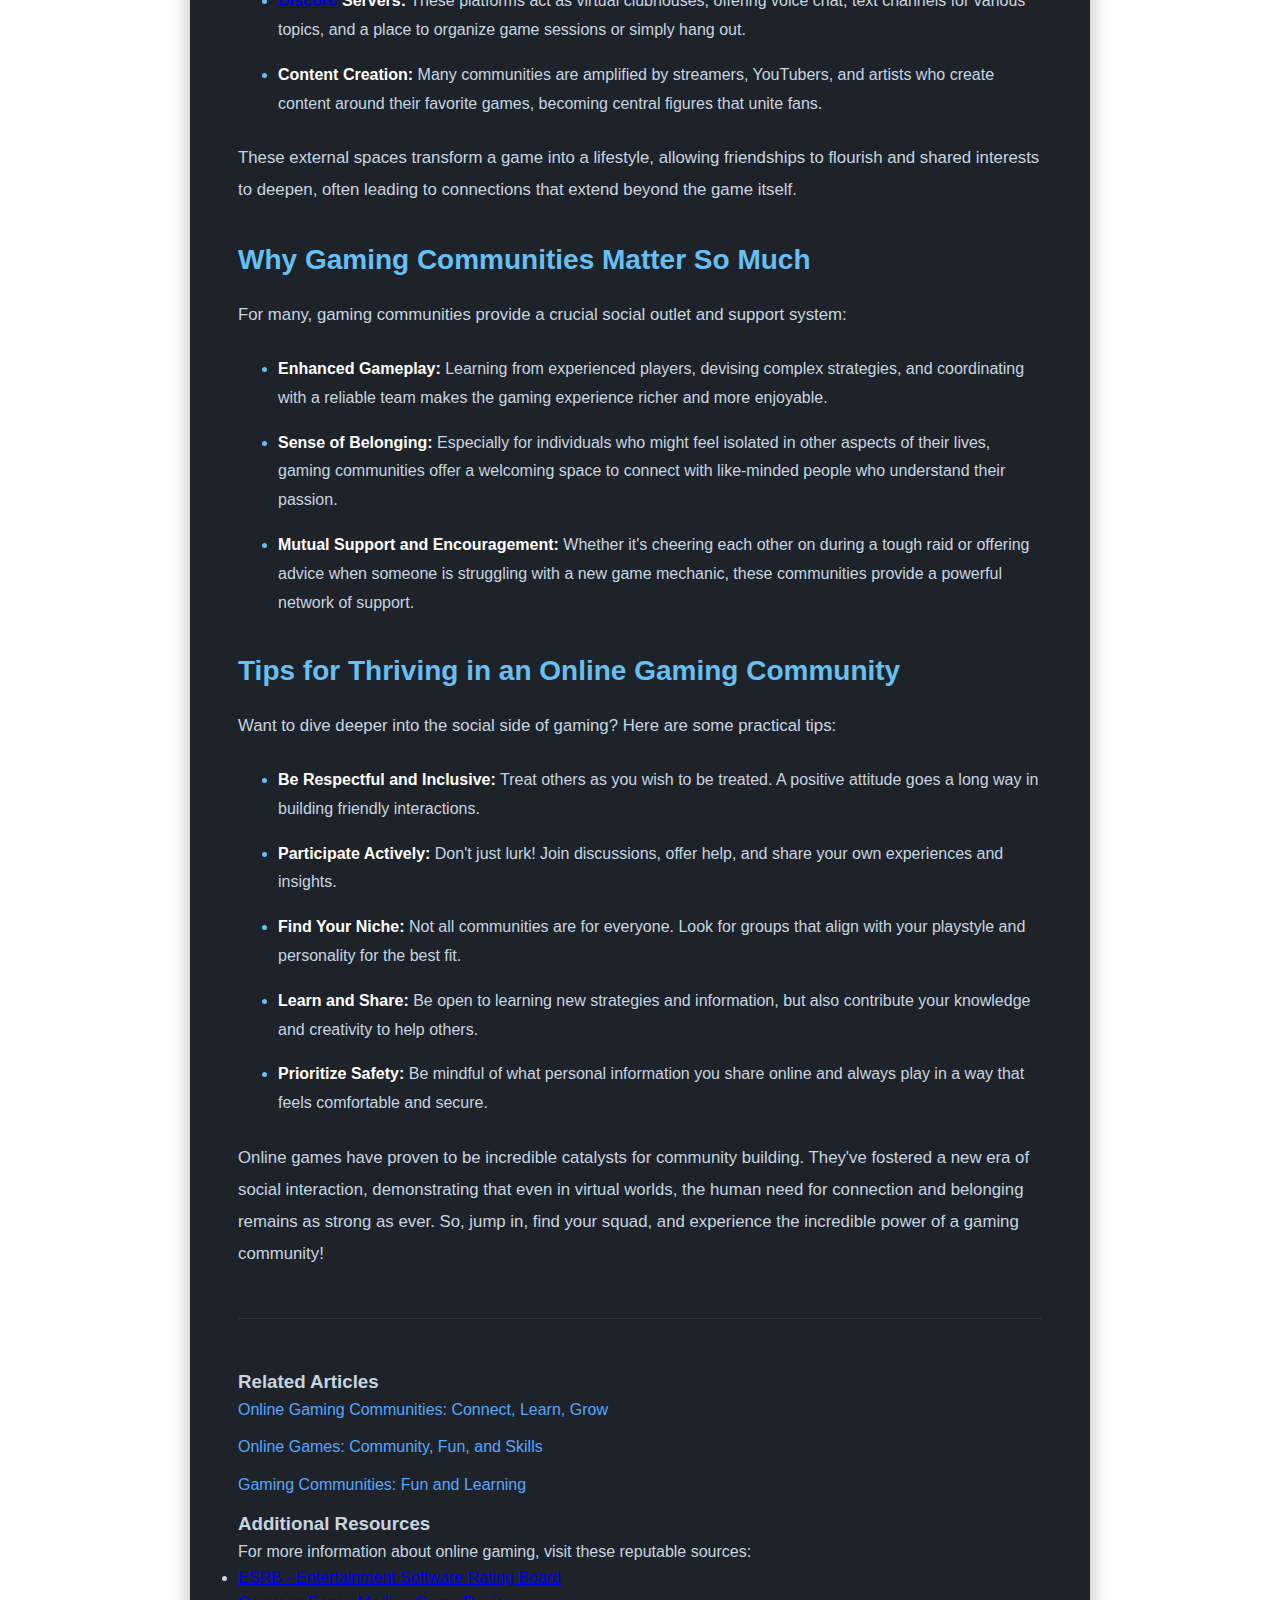
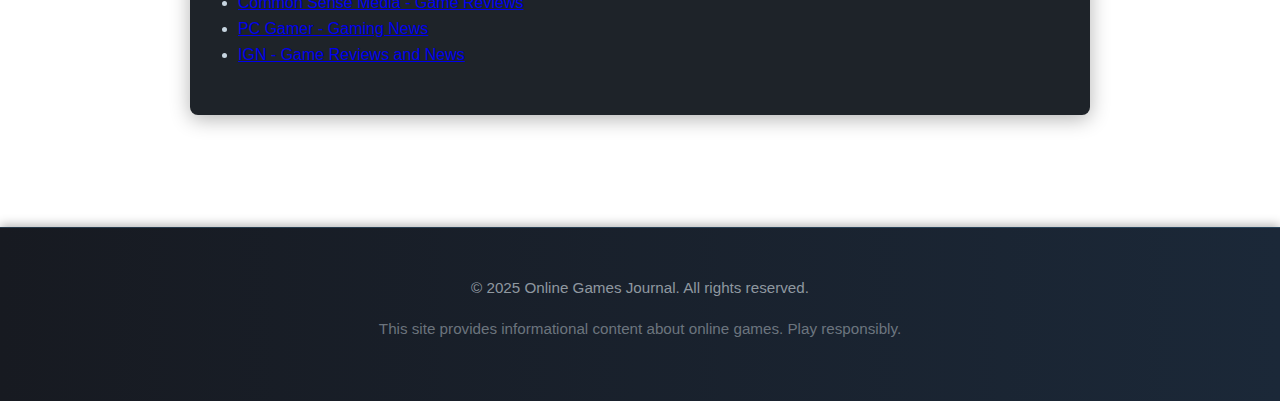
<file: blog/online-games-building-gaming-communities.html>
<!DOCTYPE html>
<html lang="en">
<head>
  <meta charset="UTF-8">
  <meta name="viewport" content="width=device-width, initial-scale=1.0">
  <meta name="description" content="Dive into how online games are powerful platforms for building thriving gaming communities. Understand their social impact and how players connect.">
  <meta name="robots" content="index, follow">
  <title>Online Games Building <a href="https://en.wikipedia.org/wiki/Video_game_culture" target="_blank" rel="noopener noreferrer">Gaming Communities</a> | Online Games Journal</title>
  <link rel="stylesheet" href="../styles.css">
</head>
<body>
  <header class="site-header">
    <div class="container">
      <div class="header-content">
        <div class="brand">
          <h1 class="logo">Online Games Journal</h1>
        </div>
        <nav class="main-nav">
          <a href="../index.html">Home</a><a href="../blog/index.html">Blog</a><a href="../about.html">About</a><a href="../privacy.html">Privacy</a><a href="../terms.html">Terms</a>
        </nav>
      </div>
    </div>
  </header>
  
  <main class="main-content">
    <div class="container">
      <article class="blog-post">
            <img src="../images/online-games-building-gaming-communities.png" alt="Online Games Building Gaming Communities" class="featured-image">
            <article>
    <h2>Beyond the Screen: How Online Games Forge Incredible Communities</h2>
    <p>Gaming has evolved far beyond the solo experience of a joystick and a television. Today, online games are vibrant social hubs, connecting millions of players across the globe. They've become powerful platforms for building friendships, fostering teamwork, and creating a profound sense of belonging. It's more than just playing a game; it's about sharing experiences and forging lasting connections.</p>

    <h3>The Magic of Shared Virtual Worlds</h3>
    <p>At the heart of every thriving gaming community is a shared passion for a particular online world. From collaboratively building in <strong><a href="https://www.minecraft.net/" target="_blank" rel="noopener noreferrer">Minecraft</a></strong> to strategizing for victory in <strong><a href="https://www.leagueoflegends.com/" target="_blank" rel="noopener noreferrer">League of Legends</a></strong>, or even solving mysteries in <strong><a href="https://www.innersloth.com/games/among-us/" target="_blank" rel="noopener noreferrer">Among Us</a></strong>, these games provide common ground. <strong>Minecraft</strong> players build intricate virtual worlds together, turning individual ideas into collective masterpieces. In team-based games like <strong>League of Legends</strong>, communication and coordinated play are essential, forging strong bonds. Even fast-paced battle royales like <strong><a href="https://www.epicgames.com/fortnite/" target="_blank" rel="noopener noreferrer">Fortnite</a></strong> create memorable social interactions, fostering camaraderie through shared victories and challenges. These experiences are the foundation for deeper social connections.</p>

    <h3>Connecting Beyond Gameplay</h3>
    <p>The community aspect often extends far beyond the in-game chat or friend list. Many games offer built-in features like guilds, clans, or persistent servers that encourage continuous interaction. But the real magic happens when players take their connections to external platforms.</p>
    <ul>
        <li><strong>Dedicated Forums and Subreddits:</strong> Players gather to share tips, discuss strategies, show off their creations, and debate the latest updates.</li>
        <li><strong><a href="https://discord.com/" target="_blank" rel="noopener noreferrer">Discord</a> Servers:</strong> These platforms act as virtual clubhouses, offering voice chat, text channels for various topics, and a place to organize game sessions or simply hang out.</li>
        <li><strong>Content Creation:</strong> Many communities are amplified by streamers, YouTubers, and artists who create content around their favorite games, becoming central figures that unite fans.</li>
    </ul>
    <p>These external spaces transform a game into a lifestyle, allowing friendships to flourish and shared interests to deepen, often leading to connections that extend beyond the game itself.</p>

    <h3>Why Gaming Communities Matter So Much</h3>
    <p>For many, gaming communities provide a crucial social outlet and support system:</p>
    <ul>
        <li><strong>Enhanced Gameplay:</strong> Learning from experienced players, devising complex strategies, and coordinating with a reliable team makes the gaming experience richer and more enjoyable.</li>
        <li><strong>Sense of Belonging:</strong> Especially for individuals who might feel isolated in other aspects of their lives, gaming communities offer a welcoming space to connect with like-minded people who understand their passion.</li>
        <li><strong>Mutual Support and Encouragement:</strong> Whether it's cheering each other on during a tough raid or offering advice when someone is struggling with a new game mechanic, these communities provide a powerful network of support.</li>
    </ul>

    <h3>Tips for Thriving in an Online Gaming Community</h3>
    <p>Want to dive deeper into the social side of gaming? Here are some practical tips:</p>
    <ul>
        <li><strong>Be Respectful and Inclusive:</strong> Treat others as you wish to be treated. A positive attitude goes a long way in building friendly interactions.</li>
        <li><strong>Participate Actively:</strong> Don't just lurk! Join discussions, offer help, and share your own experiences and insights.</li>
        <li><strong>Find Your Niche:</strong> Not all communities are for everyone. Look for groups that align with your playstyle and personality for the best fit.</li>
        <li><strong>Learn and Share:</strong> Be open to learning new strategies and information, but also contribute your knowledge and creativity to help others.</li>
        <li><strong>Prioritize Safety:</strong> Be mindful of what personal information you share online and always play in a way that feels comfortable and secure.</li>
    </ul>

    <p>Online games have proven to be incredible catalysts for community building. They've fostered a new era of social interaction, demonstrating that even in virtual worlds, the human need for connection and belonging remains as strong as ever. So, jump in, find your squad, and experience the incredible power of a gaming community!</p>
</article>
          
    <hr style="margin: 3rem 0; border: none; border-top: 1px solid #30363d;">
    <h3>Related Articles</h3>
    <ul style="list-style: none; padding: 0;">
      <li style="margin-bottom: 0.75rem;">
        <a href="./online-gaming-communities-connect-learn-grow.html" style="color: #58a6ff; text-decoration: none;">Online Gaming Communities: Connect, Learn, Grow</a>
      </li>
      <li style="margin-bottom: 0.75rem;">
        <a href="./online-games-community-fun-and-skills.html" style="color: #58a6ff; text-decoration: none;">Online Games: Community, Fun, and Skills</a>
      </li>
      <li style="margin-bottom: 0.75rem;">
        <a href="./online-gaming-communities-fun-and-learning.html" style="color: #58a6ff; text-decoration: none;">Gaming Communities: Fun and Learning</a>
      </li>
    </ul>

    <h3>Additional Resources</h3>
    <p>For more information about online gaming, visit these reputable sources:</p>
    <ul>
      <li><a href="https://www.esrb.org/" target="_blank" rel="noopener noreferrer">ESRB - Entertainment Software Rating Board</a></li>
      <li><a href="https://www.commonsensemedia.org/game-reviews" target="_blank" rel="noopener noreferrer">Common Sense Media - Game Reviews</a></li>
      <li><a href="https://www.pcgamer.com/" target="_blank" rel="noopener noreferrer">PC Gamer - Gaming News</a></li>
      <li><a href="https://www.ign.com/" target="_blank" rel="noopener noreferrer">IGN - Game Reviews and News</a></li>
    </ul>
</article>
    </div>
  </main>
  
  <footer class="site-footer">
    <div class="container">
      <p>&copy; 2025 Online Games Journal. All rights reserved.</p>
      <p class="disclaimer">This site provides informational content about online games. Play responsibly.</p>
    </div>
  </footer>
  
  
  <script>
    (function() {
      if (localStorage.getItem('cookie-consent')) return;
      const banner = document.createElement('div');
      banner.className = 'cookie-banner';
      banner.innerHTML = `
        <div class="cookie-content">
          <p>We use cookies for basic site functionality and analytics. <a href="./privacy.html">Learn more</a></p>
          <button id="cookie-accept" class="btn-primary">Accept</button>
        </div>
      `;
      document.body.appendChild(banner);
      document.getElementById('cookie-accept').onclick = function() {
        localStorage.setItem('cookie-consent', '1');
        banner.remove();
      };
    })();
  </script>
</body>
</html>
</file>
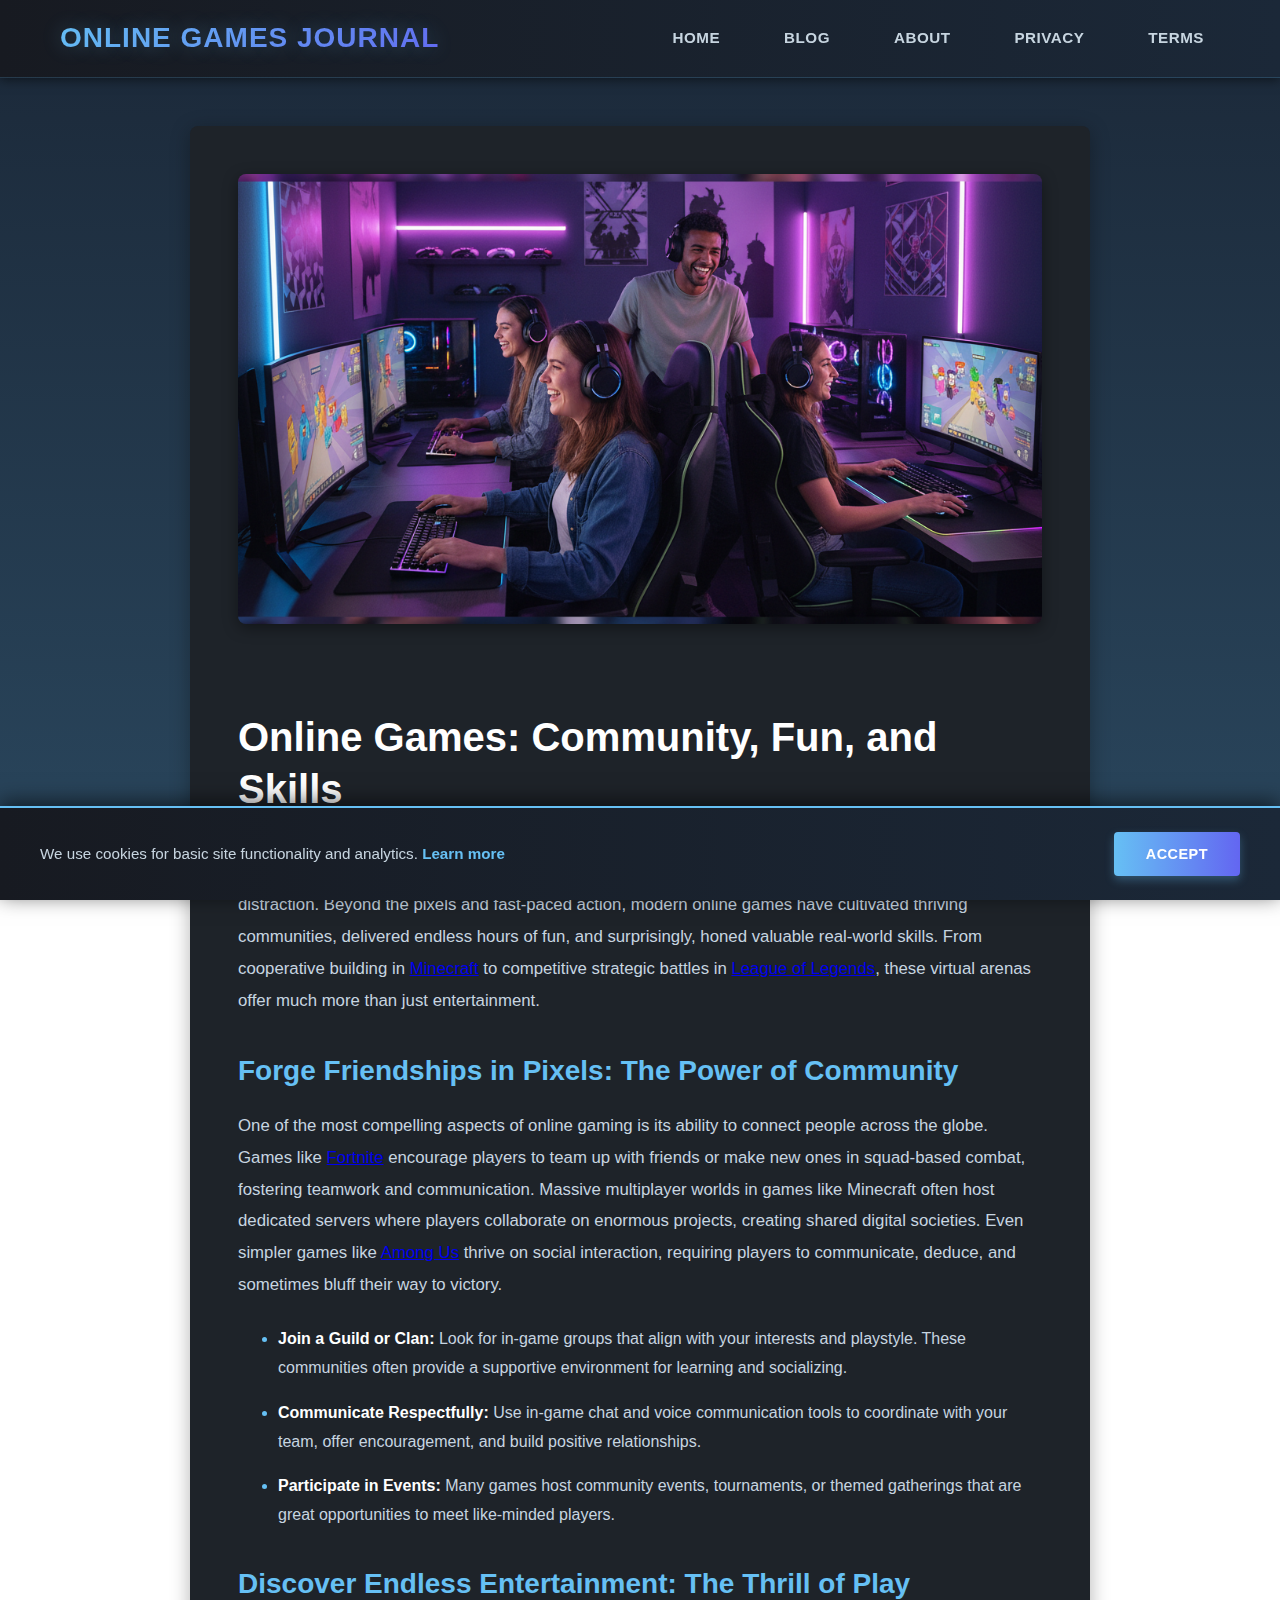
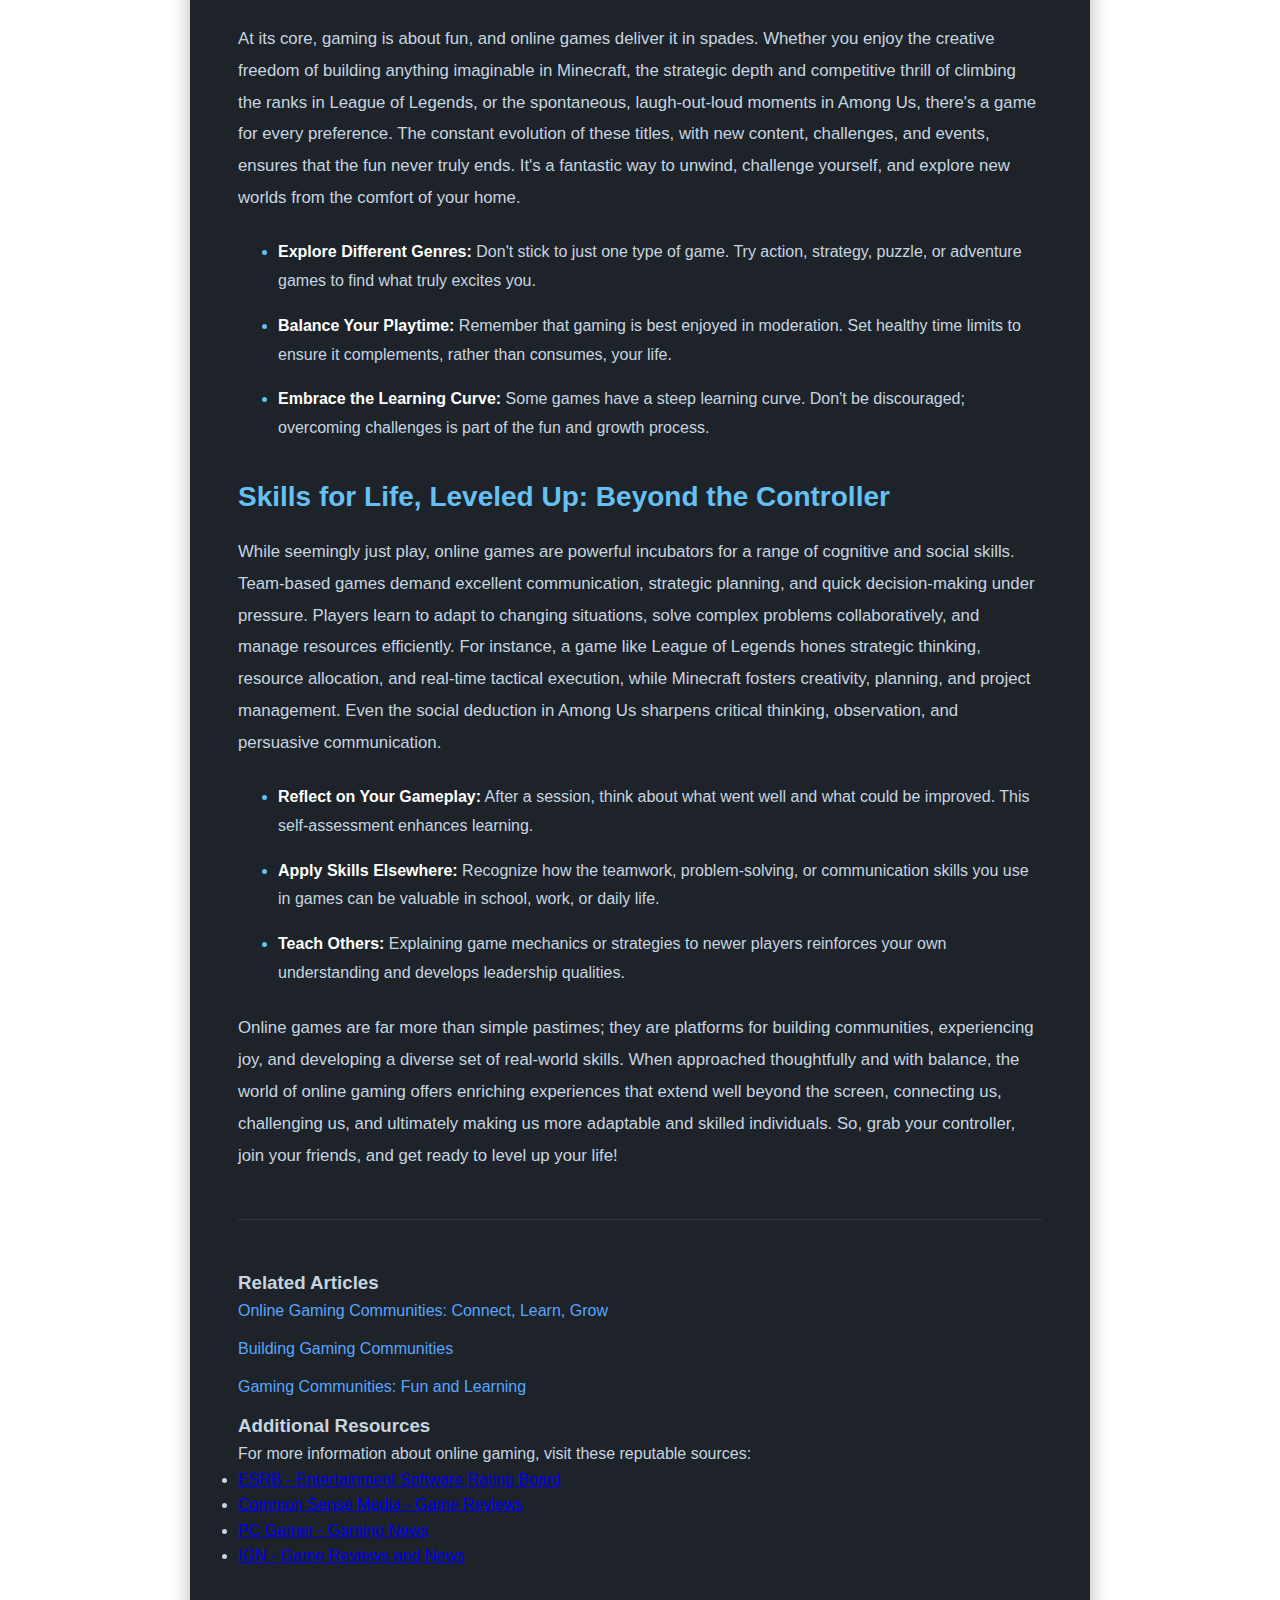
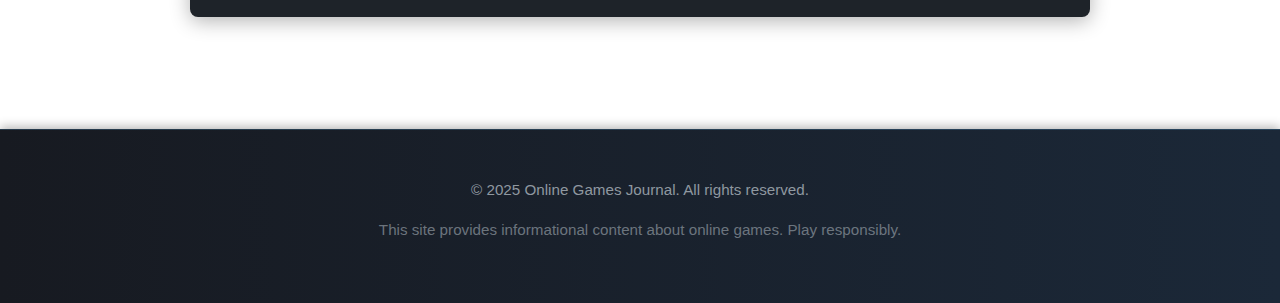
<file: blog/online-games-community-fun-and-skills.html>
<!DOCTYPE html>
<html lang="en">
<head>
  <meta charset="UTF-8">
  <meta name="viewport" content="width=device-width, initial-scale=1.0">
  <meta name="description" content="Dive into the world of online games! Discover how they foster community, deliver endless fun, and sharpen your skills. Informative insights await.">
  <meta name="robots" content="index, follow">
  <title>Online Games: Community, Fun, and Skills | Online Games Journal</title>
  <link rel="stylesheet" href="../styles.css">
</head>
<body>
  <header class="site-header">
    <div class="container">
      <div class="header-content">
        <div class="brand">
          <h1 class="logo">Online Games Journal</h1>
        </div>
        <nav class="main-nav">
          <a href="../index.html">Home</a><a href="../blog/index.html">Blog</a><a href="../about.html">About</a><a href="../privacy.html">Privacy</a><a href="../terms.html">Terms</a>
        </nav>
      </div>
    </div>
  </header>
  
  <main class="main-content">
    <div class="container">
      <article class="blog-post">
            <img src="../images/online-games-community-fun-and-skills.png" alt="Online Games: Community, Fun, and Skills" class="featured-image">
            <article>
    <h2>Online Games: Community, Fun, and Skills</h2>
    <p>Step into the vibrant world of online gaming, a dynamic space often misunderstood as mere digital distraction. Beyond the pixels and fast-paced action, modern online games have cultivated thriving communities, delivered endless hours of fun, and surprisingly, honed valuable real-world skills. From cooperative building in <a href="https://www.minecraft.net/" target="_blank" rel="noopener noreferrer">Minecraft</a> to competitive strategic battles in <a href="https://www.leagueoflegends.com/" target="_blank" rel="noopener noreferrer">League of Legends</a>, these virtual arenas offer much more than just entertainment.</p>

    <h3>Forge Friendships in Pixels: The Power of Community</h3>
    <p>One of the most compelling aspects of online gaming is its ability to connect people across the globe. Games like <a href="https://www.epicgames.com/fortnite/" target="_blank" rel="noopener noreferrer">Fortnite</a> encourage players to team up with friends or make new ones in squad-based combat, fostering teamwork and communication. Massive multiplayer worlds in games like Minecraft often host dedicated servers where players collaborate on enormous projects, creating shared digital societies. Even simpler games like <a href="https://www.innersloth.com/games/among-us/" target="_blank" rel="noopener noreferrer">Among Us</a> thrive on social interaction, requiring players to communicate, deduce, and sometimes bluff their way to victory.</p>
    <ul>
        <li><strong>Join a Guild or Clan:</strong> Look for in-game groups that align with your interests and playstyle. These communities often provide a supportive environment for learning and socializing.</li>
        <li><strong>Communicate Respectfully:</strong> Use in-game chat and voice communication tools to coordinate with your team, offer encouragement, and build positive relationships.</li>
        <li><strong>Participate in Events:</strong> Many games host community events, tournaments, or themed gatherings that are great opportunities to meet like-minded players.</li>
    </ul>

    <h3>Discover Endless Entertainment: The Thrill of Play</h3>
    <p>At its core, gaming is about fun, and online games deliver it in spades. Whether you enjoy the creative freedom of building anything imaginable in Minecraft, the strategic depth and competitive thrill of climbing the ranks in League of Legends, or the spontaneous, laugh-out-loud moments in Among Us, there's a game for every preference. The constant evolution of these titles, with new content, challenges, and events, ensures that the fun never truly ends. It's a fantastic way to unwind, challenge yourself, and explore new worlds from the comfort of your home.</p>
    <ul>
        <li><strong>Explore Different Genres:</strong> Don't stick to just one type of game. Try action, strategy, puzzle, or adventure games to find what truly excites you.</li>
        <li><strong>Balance Your Playtime:</strong> Remember that gaming is best enjoyed in moderation. Set healthy time limits to ensure it complements, rather than consumes, your life.</li>
        <li><strong>Embrace the Learning Curve:</strong> Some games have a steep learning curve. Don't be discouraged; overcoming challenges is part of the fun and growth process.</li>
    </ul>

    <h3>Skills for Life, Leveled Up: Beyond the Controller</h3>
    <p>While seemingly just play, online games are powerful incubators for a range of cognitive and social skills. Team-based games demand excellent communication, strategic planning, and quick decision-making under pressure. Players learn to adapt to changing situations, solve complex problems collaboratively, and manage resources efficiently. For instance, a game like League of Legends hones strategic thinking, resource allocation, and real-time tactical execution, while Minecraft fosters creativity, planning, and project management. Even the social deduction in Among Us sharpens critical thinking, observation, and persuasive communication.</p>
    <ul>
        <li><strong>Reflect on Your Gameplay:</strong> After a session, think about what went well and what could be improved. This self-assessment enhances learning.</li>
        <li><strong>Apply Skills Elsewhere:</strong> Recognize how the teamwork, problem-solving, or communication skills you use in games can be valuable in school, work, or daily life.</li>
        <li><strong>Teach Others:</strong> Explaining game mechanics or strategies to newer players reinforces your own understanding and develops leadership qualities.</li>
    </ul>

    <p>Online games are far more than simple pastimes; they are platforms for building communities, experiencing joy, and developing a diverse set of real-world skills. When approached thoughtfully and with balance, the world of online gaming offers enriching experiences that extend well beyond the screen, connecting us, challenging us, and ultimately making us more adaptable and skilled individuals. So, grab your controller, join your friends, and get ready to level up your life!</p>
</article>
          
    <hr style="margin: 3rem 0; border: none; border-top: 1px solid #30363d;">
    <h3>Related Articles</h3>
    <ul style="list-style: none; padding: 0;">
      <li style="margin-bottom: 0.75rem;">
        <a href="./online-gaming-communities-connect-learn-grow.html" style="color: #58a6ff; text-decoration: none;">Online Gaming Communities: Connect, Learn, Grow</a>
      </li>
      <li style="margin-bottom: 0.75rem;">
        <a href="./online-games-building-gaming-communities.html" style="color: #58a6ff; text-decoration: none;">Building Gaming Communities</a>
      </li>
      <li style="margin-bottom: 0.75rem;">
        <a href="./online-gaming-communities-fun-and-learning.html" style="color: #58a6ff; text-decoration: none;">Gaming Communities: Fun and Learning</a>
      </li>
    </ul>

    <h3>Additional Resources</h3>
    <p>For more information about online gaming, visit these reputable sources:</p>
    <ul>
      <li><a href="https://www.esrb.org/" target="_blank" rel="noopener noreferrer">ESRB - Entertainment Software Rating Board</a></li>
      <li><a href="https://www.commonsensemedia.org/game-reviews" target="_blank" rel="noopener noreferrer">Common Sense Media - Game Reviews</a></li>
      <li><a href="https://www.pcgamer.com/" target="_blank" rel="noopener noreferrer">PC Gamer - Gaming News</a></li>
      <li><a href="https://www.ign.com/" target="_blank" rel="noopener noreferrer">IGN - Game Reviews and News</a></li>
    </ul>
</article>
    </div>
  </main>
  
  <footer class="site-footer">
    <div class="container">
      <p>&copy; 2025 Online Games Journal. All rights reserved.</p>
      <p class="disclaimer">This site provides informational content about online games. Play responsibly.</p>
    </div>
  </footer>
  
  
  <script>
    (function() {
      if (localStorage.getItem('cookie-consent')) return;
      const banner = document.createElement('div');
      banner.className = 'cookie-banner';
      banner.innerHTML = `
        <div class="cookie-content">
          <p>We use cookies for basic site functionality and analytics. <a href="./privacy.html">Learn more</a></p>
          <button id="cookie-accept" class="btn-primary">Accept</button>
        </div>
      `;
      document.body.appendChild(banner);
      document.getElementById('cookie-accept').onclick = function() {
        localStorage.setItem('cookie-consent', '1');
        banner.remove();
      };
    })();
  </script>
</body>
</html>
</file>
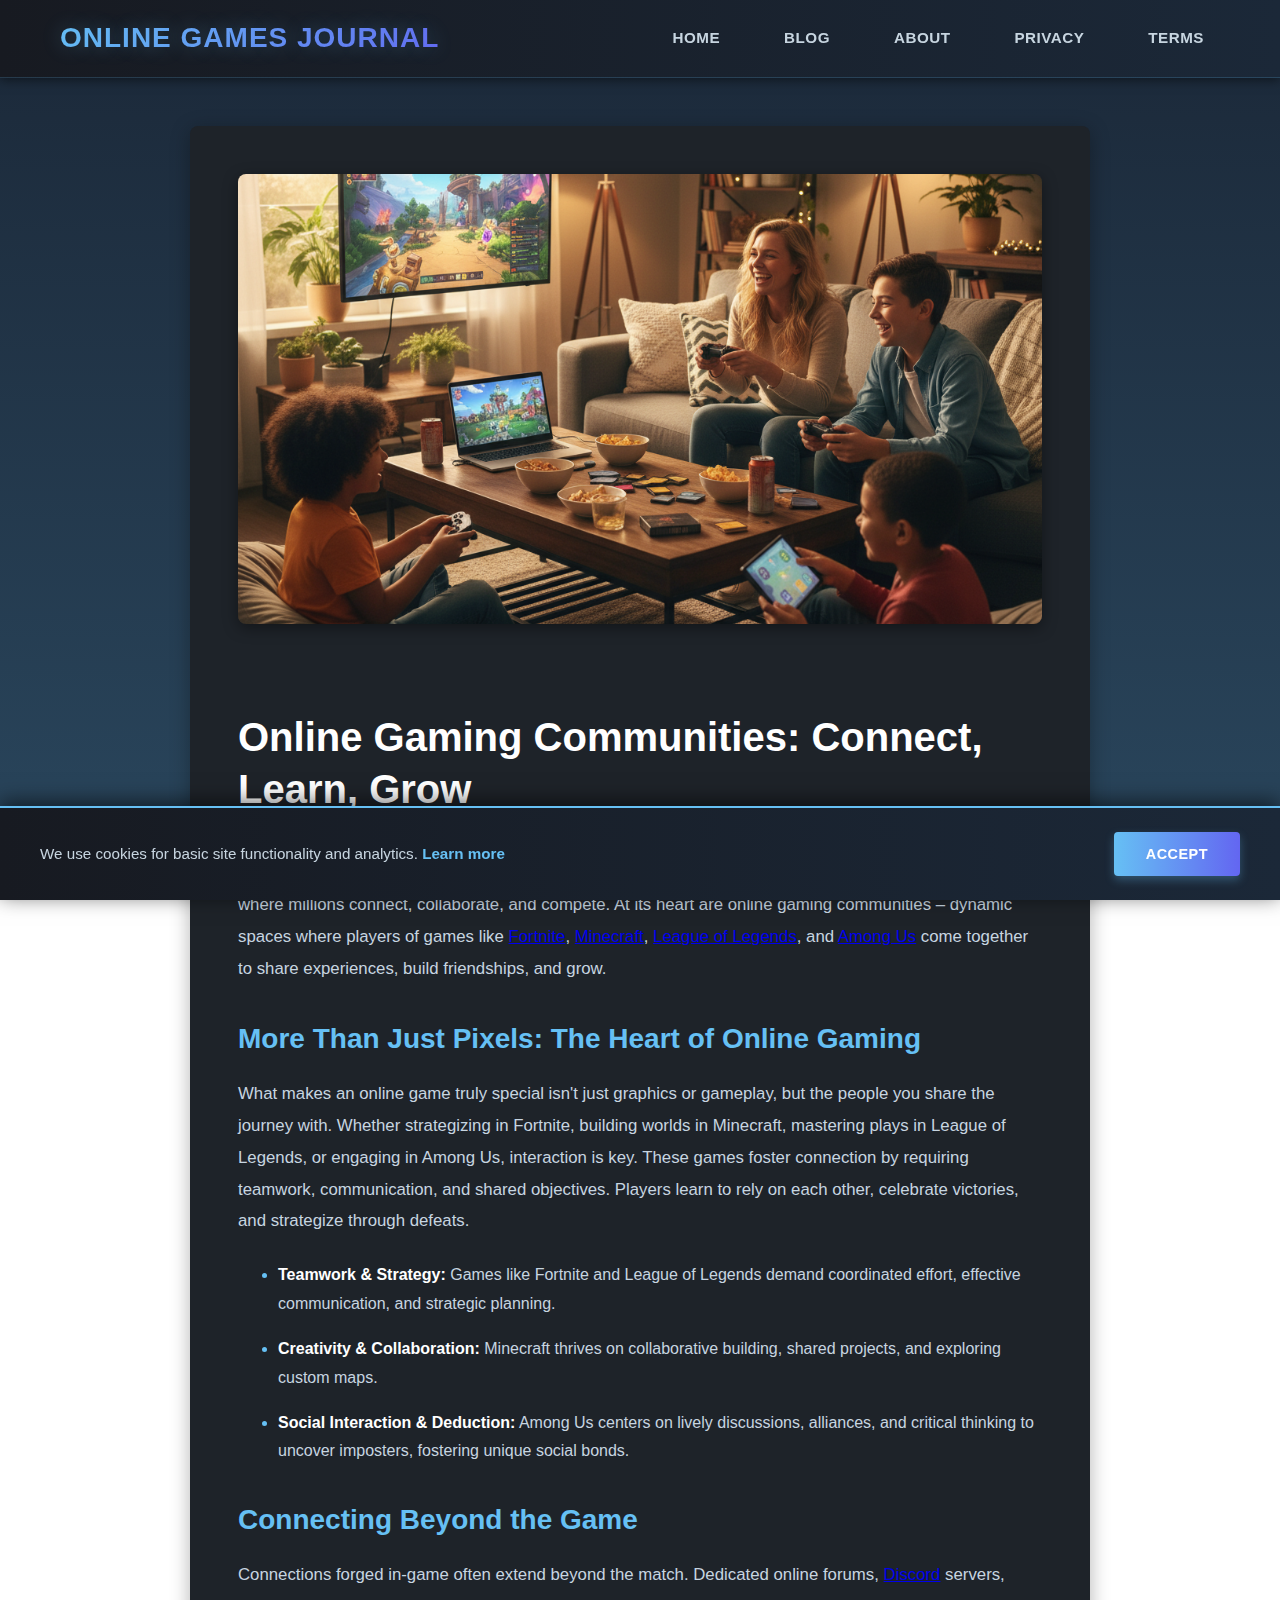
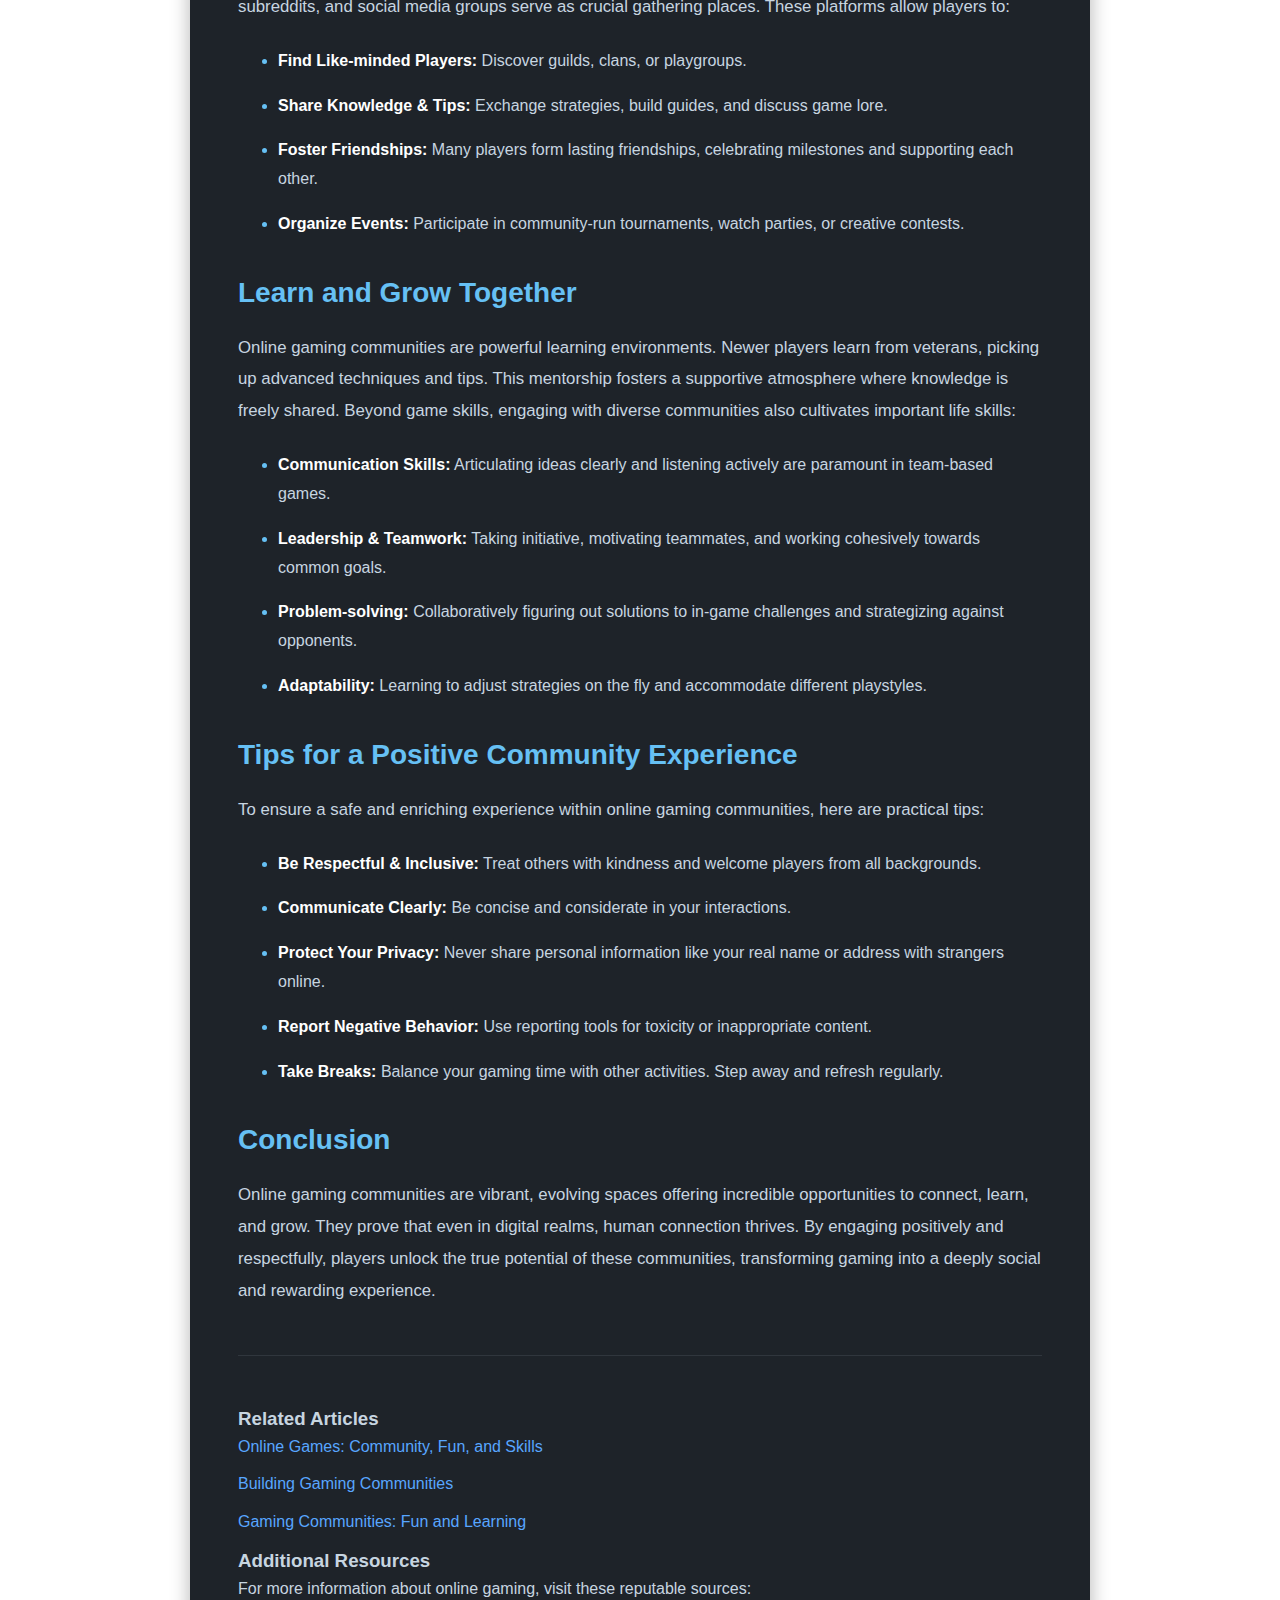
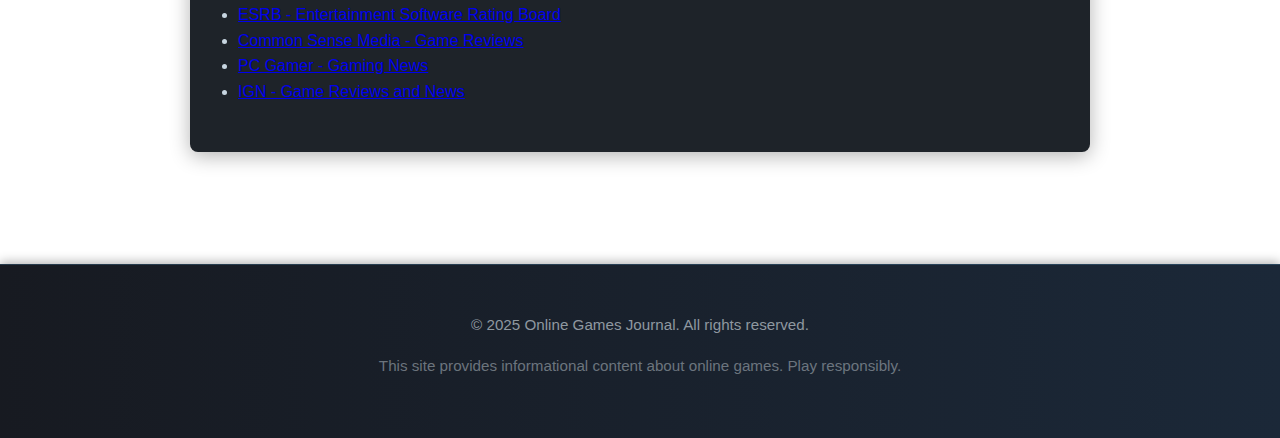
<file: blog/online-gaming-communities-connect-learn-grow.html>
<!DOCTYPE html>
<html lang="en">
<head>
  <meta charset="UTF-8">
  <meta name="viewport" content="width=device-width, initial-scale=1.0">
  <meta name="description" content="Explore online gaming communities! Connect with fellow players, expand your knowledge, and grow your skills. Discover the benefits and find your tribe today.">
  <meta name="robots" content="index, follow">
  <title>Online <a href="https://en.wikipedia.org/wiki/Video_game_culture" target="_blank" rel="noopener noreferrer">Gaming Communities</a>: Connect, Learn, Grow | Online Games Journal</title>
  <link rel="stylesheet" href="../styles.css">
</head>
<body>
  <header class="site-header">
    <div class="container">
      <div class="header-content">
        <div class="brand">
          <h1 class="logo">Online Games Journal</h1>
        </div>
        <nav class="main-nav">
          <a href="../index.html">Home</a><a href="../blog/index.html">Blog</a><a href="../about.html">About</a><a href="../privacy.html">Privacy</a><a href="../terms.html">Terms</a>
        </nav>
      </div>
    </div>
  </header>
  
  <main class="main-content">
    <div class="container">
      <article class="blog-post">
            <img src="../images/online-gaming-communities-connect-learn-grow.png" alt="Online Gaming Communities: Connect, Learn, Grow" class="featured-image">
            <article>
    <h2>Online Gaming Communities: Connect, Learn, Grow</h2>
    <p>In today's digital age, online gaming has evolved beyond solitary entertainment. It's a vibrant ecosystem where millions connect, collaborate, and compete. At its heart are online gaming communities – dynamic spaces where players of games like <a href="https://www.epicgames.com/fortnite/" target="_blank" rel="noopener noreferrer">Fortnite</a>, <a href="https://www.minecraft.net/" target="_blank" rel="noopener noreferrer">Minecraft</a>, <a href="https://www.leagueoflegends.com/" target="_blank" rel="noopener noreferrer">League of Legends</a>, and <a href="https://www.innersloth.com/games/among-us/" target="_blank" rel="noopener noreferrer">Among Us</a> come together to share experiences, build friendships, and grow.</p>

    <h3>More Than Just Pixels: The Heart of Online Gaming</h3>
    <p>What makes an online game truly special isn't just graphics or gameplay, but the people you share the journey with. Whether strategizing in Fortnite, building worlds in Minecraft, mastering plays in League of Legends, or engaging in Among Us, interaction is key. These games foster connection by requiring teamwork, communication, and shared objectives. Players learn to rely on each other, celebrate victories, and strategize through defeats.</p>
    <ul>
        <li><strong>Teamwork & Strategy:</strong> Games like Fortnite and League of Legends demand coordinated effort, effective communication, and strategic planning.</li>
        <li><strong>Creativity & Collaboration:</strong> Minecraft thrives on collaborative building, shared projects, and exploring custom maps.</li>
        <li><strong>Social Interaction & Deduction:</strong> Among Us centers on lively discussions, alliances, and critical thinking to uncover imposters, fostering unique social bonds.</li>
    </ul>

    <h3>Connecting Beyond the Game</h3>
    <p>Connections forged in-game often extend beyond the match. Dedicated online forums, <a href="https://discord.com/" target="_blank" rel="noopener noreferrer">Discord</a> servers, subreddits, and social media groups serve as crucial gathering places. These platforms allow players to:</p>
    <ul>
        <li><strong>Find Like-minded Players:</strong> Discover guilds, clans, or playgroups.</li>
        <li><strong>Share Knowledge & Tips:</strong> Exchange strategies, build guides, and discuss game lore.</li>
        <li><strong>Foster Friendships:</strong> Many players form lasting friendships, celebrating milestones and supporting each other.</li>
        <li><strong>Organize Events:</strong> Participate in community-run tournaments, watch parties, or creative contests.</li>
    </ul>

    <h3>Learn and Grow Together</h3>
    <p>Online gaming communities are powerful learning environments. Newer players learn from veterans, picking up advanced techniques and tips. This mentorship fosters a supportive atmosphere where knowledge is freely shared. Beyond game skills, engaging with diverse communities also cultivates important life skills:</p>
    <ul>
        <li><strong>Communication Skills:</strong> Articulating ideas clearly and listening actively are paramount in team-based games.</li>
        <li><strong>Leadership & Teamwork:</strong> Taking initiative, motivating teammates, and working cohesively towards common goals.</li>
        <li><strong>Problem-solving:</strong> Collaboratively figuring out solutions to in-game challenges and strategizing against opponents.</li>
        <li><strong>Adaptability:</strong> Learning to adjust strategies on the fly and accommodate different playstyles.</li>
    </ul>

    <h3>Tips for a Positive Community Experience</h3>
    <p>To ensure a safe and enriching experience within online gaming communities, here are practical tips:</p>
    <ul>
        <li><strong>Be Respectful & Inclusive:</strong> Treat others with kindness and welcome players from all backgrounds.</li>
        <li><strong>Communicate Clearly:</strong> Be concise and considerate in your interactions.</li>
        <li><strong>Protect Your Privacy:</strong> Never share personal information like your real name or address with strangers online.</li>
        <li><strong>Report Negative Behavior:</strong> Use reporting tools for toxicity or inappropriate content.</li>
        <li><strong>Take Breaks:</strong> Balance your gaming time with other activities. Step away and refresh regularly.</li>
    </ul>

    <h3>Conclusion</h3>
    <p>Online gaming communities are vibrant, evolving spaces offering incredible opportunities to connect, learn, and grow. They prove that even in digital realms, human connection thrives. By engaging positively and respectfully, players unlock the true potential of these communities, transforming gaming into a deeply social and rewarding experience.</p>
</article>
          
    <hr style="margin: 3rem 0; border: none; border-top: 1px solid #30363d;">
    <h3>Related Articles</h3>
    <ul style="list-style: none; padding: 0;">
      <li style="margin-bottom: 0.75rem;">
        <a href="./online-games-community-fun-and-skills.html" style="color: #58a6ff; text-decoration: none;">Online Games: Community, Fun, and Skills</a>
      </li>
      <li style="margin-bottom: 0.75rem;">
        <a href="./online-games-building-gaming-communities.html" style="color: #58a6ff; text-decoration: none;">Building Gaming Communities</a>
      </li>
      <li style="margin-bottom: 0.75rem;">
        <a href="./online-gaming-communities-fun-and-learning.html" style="color: #58a6ff; text-decoration: none;">Gaming Communities: Fun and Learning</a>
      </li>
    </ul>

    <h3>Additional Resources</h3>
    <p>For more information about online gaming, visit these reputable sources:</p>
    <ul>
      <li><a href="https://www.esrb.org/" target="_blank" rel="noopener noreferrer">ESRB - Entertainment Software Rating Board</a></li>
      <li><a href="https://www.commonsensemedia.org/game-reviews" target="_blank" rel="noopener noreferrer">Common Sense Media - Game Reviews</a></li>
      <li><a href="https://www.pcgamer.com/" target="_blank" rel="noopener noreferrer">PC Gamer - Gaming News</a></li>
      <li><a href="https://www.ign.com/" target="_blank" rel="noopener noreferrer">IGN - Game Reviews and News</a></li>
    </ul>
</article>
    </div>
  </main>
  
  <footer class="site-footer">
    <div class="container">
      <p>&copy; 2025 Online Games Journal. All rights reserved.</p>
      <p class="disclaimer">This site provides informational content about online games. Play responsibly.</p>
    </div>
  </footer>
  
  
  <script>
    (function() {
      if (localStorage.getItem('cookie-consent')) return;
      const banner = document.createElement('div');
      banner.className = 'cookie-banner';
      banner.innerHTML = `
        <div class="cookie-content">
          <p>We use cookies for basic site functionality and analytics. <a href="./privacy.html">Learn more</a></p>
          <button id="cookie-accept" class="btn-primary">Accept</button>
        </div>
      `;
      document.body.appendChild(banner);
      document.getElementById('cookie-accept').onclick = function() {
        localStorage.setItem('cookie-consent', '1');
        banner.remove();
      };
    })();
  </script>
</body>
</html>
</file>
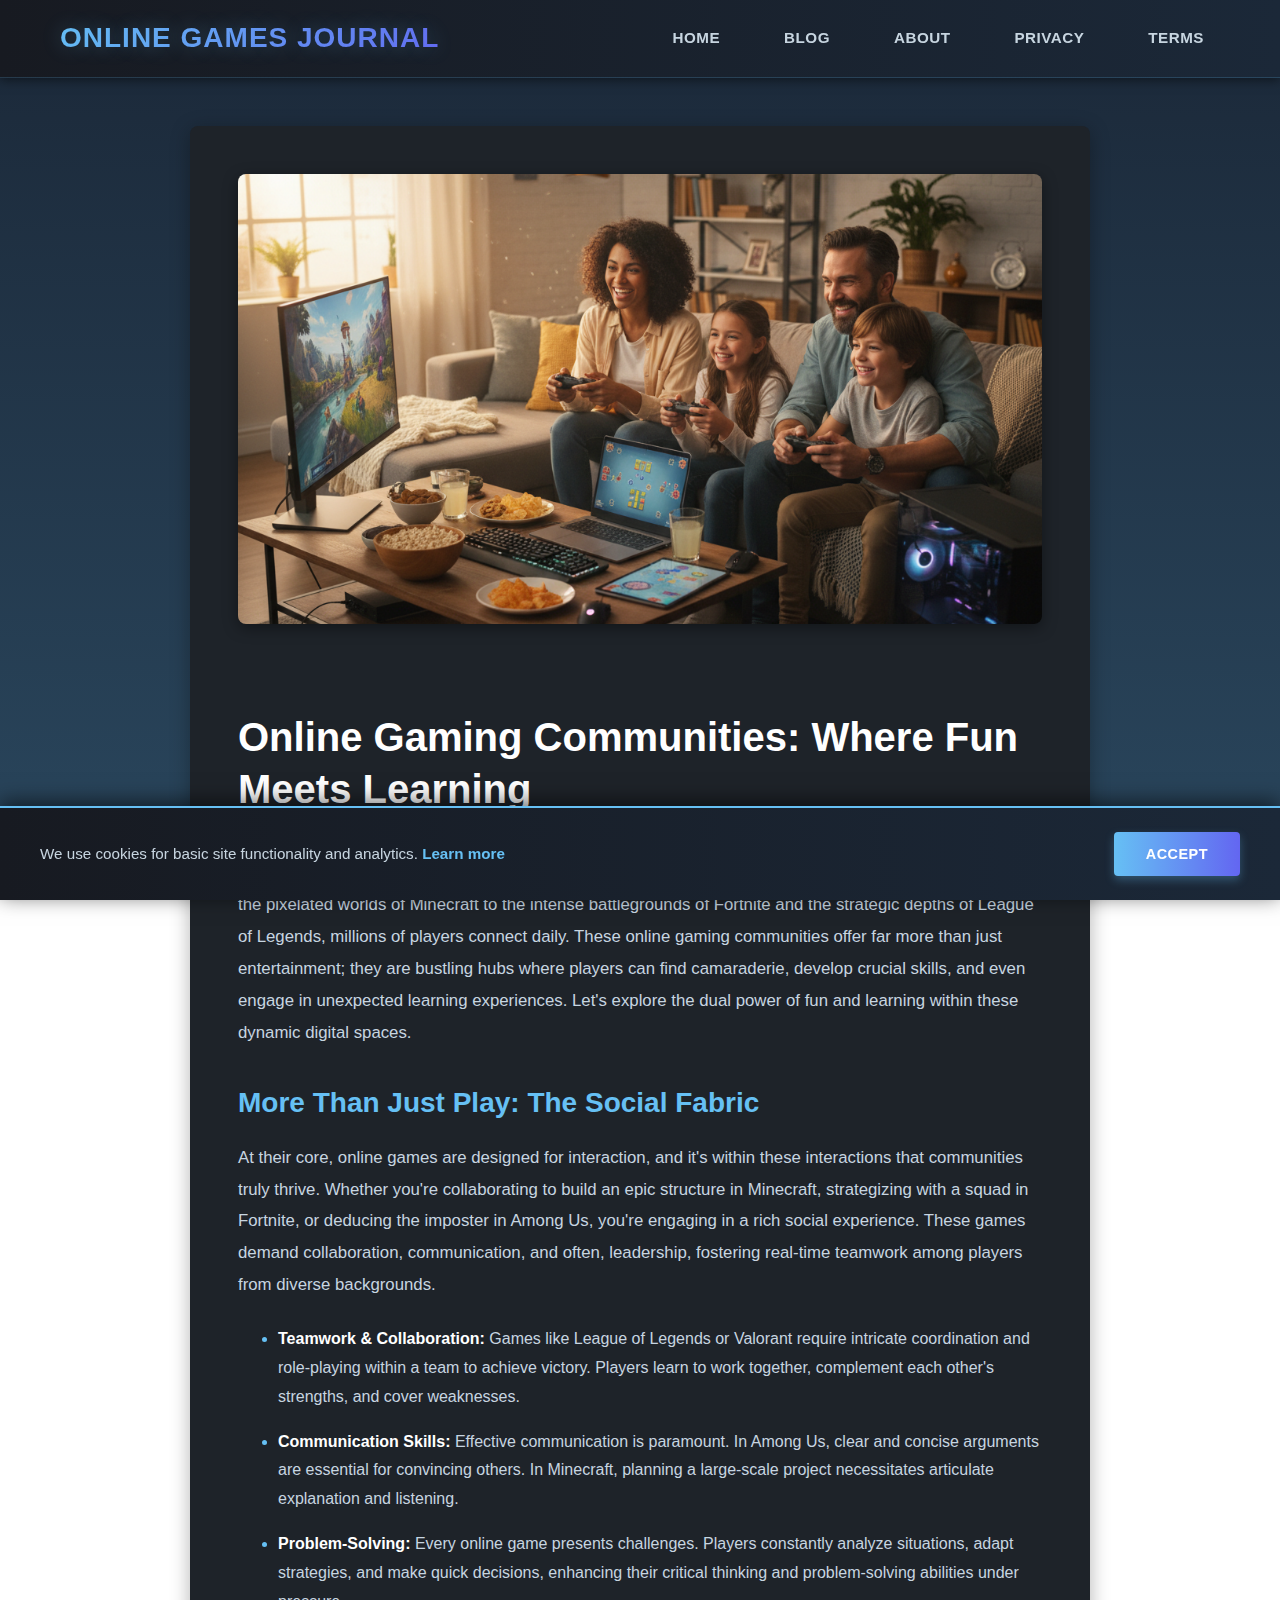
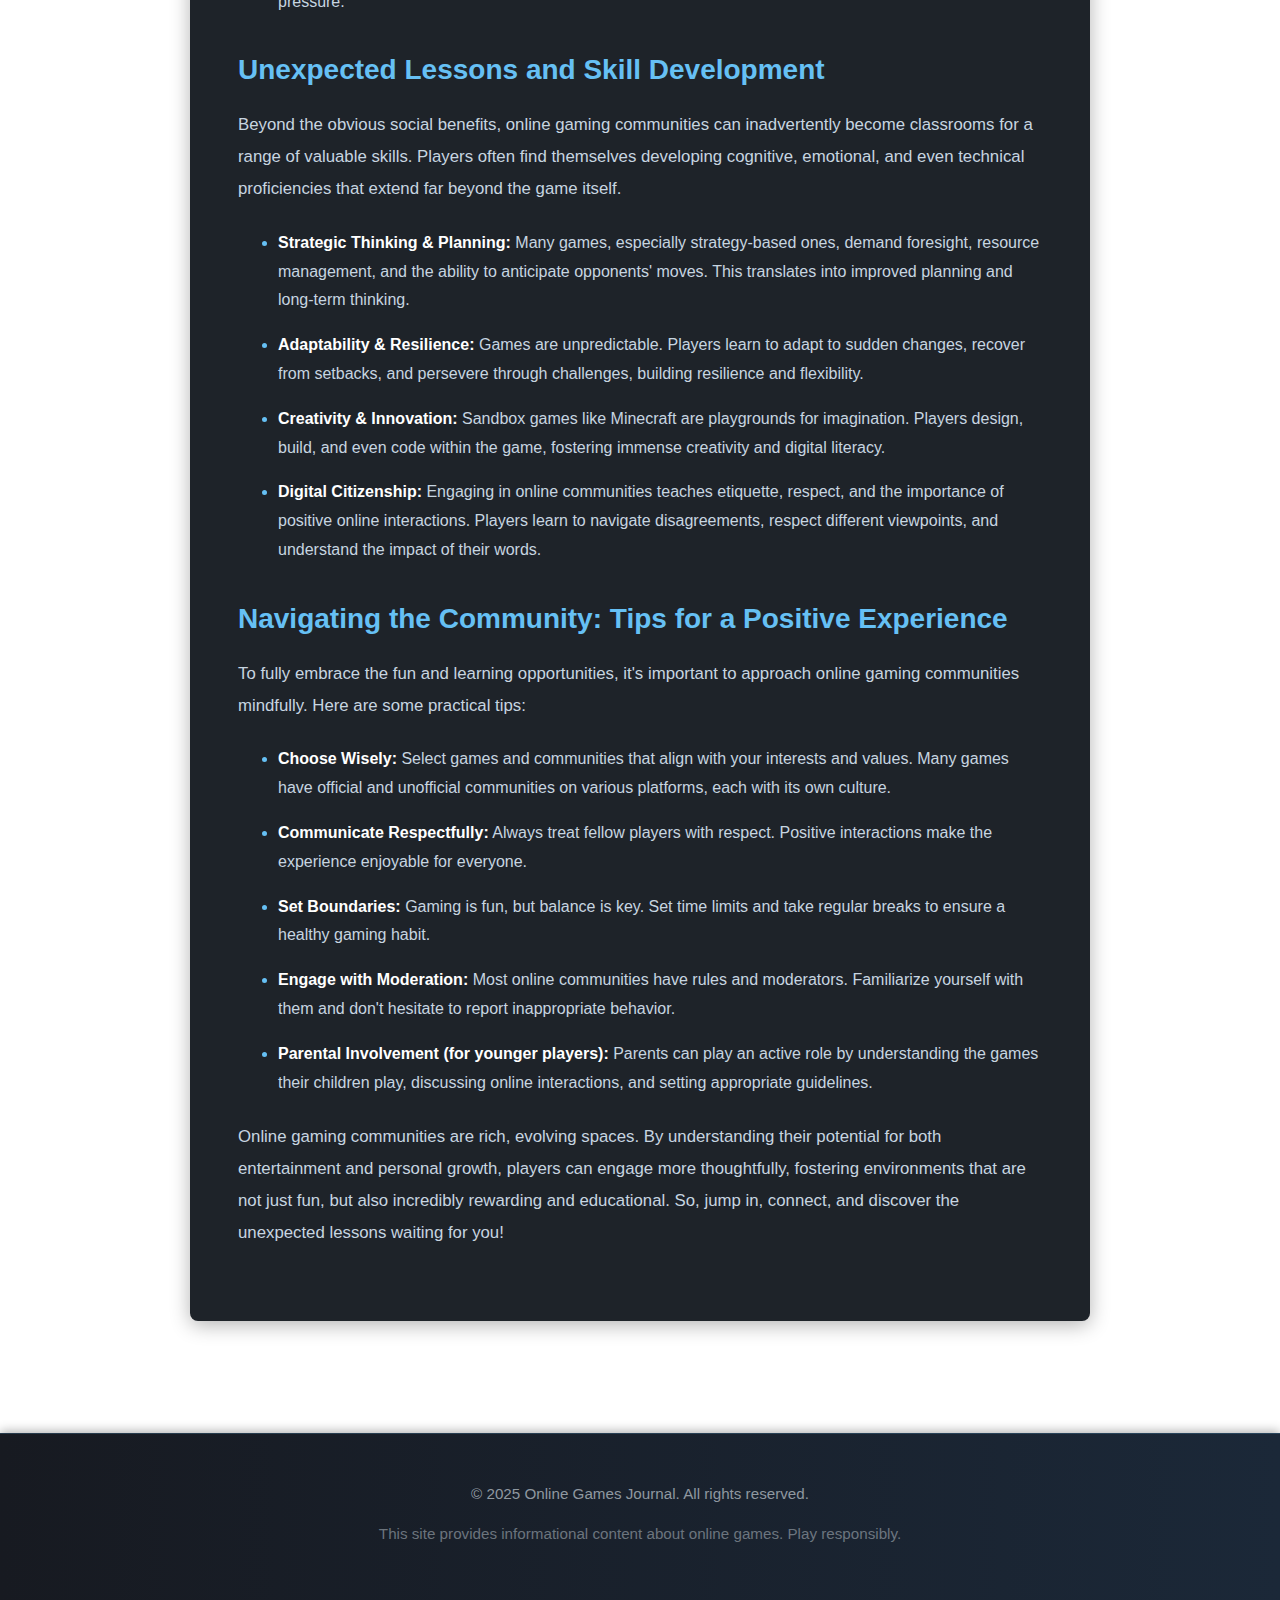
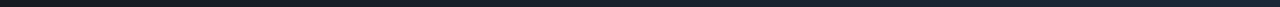
<file: blog/online-gaming-communities-fun-and-learning.html>
<!DOCTYPE html>
<html lang="en">
<head>
  <meta charset="UTF-8">
  <meta name="viewport" content="width=device-width, initial-scale=1.0">
  <meta name="description" content="Dive into online gaming communities! Uncover the fun, social growth, and unexpected learning opportunities they offer to players worldwide.">
  <meta name="robots" content="index, follow">
  <title>Online Gaming Communities: Fun and Learning | Online Games Journal</title>
  <link rel="stylesheet" href="../styles.css">
</head>
<body>
  <header class="site-header">
    <div class="container">
      <div class="header-content">
        <div class="brand">
          <h1 class="logo">Online Games Journal</h1>
        </div>
        <nav class="main-nav">
          <a href="../index.html">Home</a><a href="../blog/index.html">Blog</a><a href="../about.html">About</a><a href="../privacy.html">Privacy</a><a href="../terms.html">Terms</a>
        </nav>
      </div>
    </div>
  </header>
  
  <main class="main-content">
    <div class="container">
      <article class="blog-post">
            <img src="../images/online-gaming-communities-fun-and-learning.png" alt="Online Gaming Communities: Fun and Learning" class="featured-image">
            <article>
    <h2>Online Gaming Communities: Where Fun Meets Learning</h2>

    <p>In today's digital landscape, online gaming is more than just a pastime; it's a vibrant social ecosystem. From the pixelated worlds of Minecraft to the intense battlegrounds of Fortnite and the strategic depths of League of Legends, millions of players connect daily. These online gaming communities offer far more than just entertainment; they are bustling hubs where players can find camaraderie, develop crucial skills, and even engage in unexpected learning experiences. Let's explore the dual power of fun and learning within these dynamic digital spaces.</p>

    <h3>More Than Just Play: The Social Fabric</h3>
    <p>At their core, online games are designed for interaction, and it's within these interactions that communities truly thrive. Whether you're collaborating to build an epic structure in Minecraft, strategizing with a squad in Fortnite, or deducing the imposter in Among Us, you're engaging in a rich social experience. These games demand collaboration, communication, and often, leadership, fostering real-time teamwork among players from diverse backgrounds.</p>
    <ul>
        <li><strong>Teamwork & Collaboration:</strong> Games like League of Legends or Valorant require intricate coordination and role-playing within a team to achieve victory. Players learn to work together, complement each other's strengths, and cover weaknesses.</li>
        <li><strong>Communication Skills:</strong> Effective communication is paramount. In Among Us, clear and concise arguments are essential for convincing others. In Minecraft, planning a large-scale project necessitates articulate explanation and listening.</li>
        <li><strong>Problem-Solving:</strong> Every online game presents challenges. Players constantly analyze situations, adapt strategies, and make quick decisions, enhancing their critical thinking and problem-solving abilities under pressure.</li>
    </ul>

    <h3>Unexpected Lessons and Skill Development</h3>
    <p>Beyond the obvious social benefits, online gaming communities can inadvertently become classrooms for a range of valuable skills. Players often find themselves developing cognitive, emotional, and even technical proficiencies that extend far beyond the game itself.</p>
    <ul>
        <li><strong>Strategic Thinking & Planning:</strong> Many games, especially strategy-based ones, demand foresight, resource management, and the ability to anticipate opponents' moves. This translates into improved planning and long-term thinking.</li>
        <li><strong>Adaptability & Resilience:</strong> Games are unpredictable. Players learn to adapt to sudden changes, recover from setbacks, and persevere through challenges, building resilience and flexibility.</li>
        <li><strong>Creativity & Innovation:</strong> Sandbox games like Minecraft are playgrounds for imagination. Players design, build, and even code within the game, fostering immense creativity and digital literacy.</li>
        <li><strong>Digital Citizenship:</strong> Engaging in online communities teaches etiquette, respect, and the importance of positive online interactions. Players learn to navigate disagreements, respect different viewpoints, and understand the impact of their words.</li>
    </ul>

    <h3>Navigating the Community: Tips for a Positive Experience</h3>
    <p>To fully embrace the fun and learning opportunities, it's important to approach online gaming communities mindfully. Here are some practical tips:</p>
    <ul>
        <li><strong>Choose Wisely:</strong> Select games and communities that align with your interests and values. Many games have official and unofficial communities on various platforms, each with its own culture.</li>
        <li><strong>Communicate Respectfully:</strong> Always treat fellow players with respect. Positive interactions make the experience enjoyable for everyone.</li>
        <li><strong>Set Boundaries:</strong> Gaming is fun, but balance is key. Set time limits and take regular breaks to ensure a healthy gaming habit.</li>
        <li><strong>Engage with Moderation:</strong> Most online communities have rules and moderators. Familiarize yourself with them and don't hesitate to report inappropriate behavior.</li>
        <li><strong>Parental Involvement (for younger players):</strong> Parents can play an active role by understanding the games their children play, discussing online interactions, and setting appropriate guidelines.</li>
    </ul>

    <p>Online gaming communities are rich, evolving spaces. By understanding their potential for both entertainment and personal growth, players can engage more thoughtfully, fostering environments that are not just fun, but also incredibly rewarding and educational. So, jump in, connect, and discover the unexpected lessons waiting for you!</p>
</article>
          </article>
    </div>
  </main>
  
  <footer class="site-footer">
    <div class="container">
      <p>&copy; 2025 Online Games Journal. All rights reserved.</p>
      <p class="disclaimer">This site provides informational content about online games. Play responsibly.</p>
    </div>
  </footer>
  
  
  <script>
    (function() {
      if (localStorage.getItem('cookie-consent')) return;
      const banner = document.createElement('div');
      banner.className = 'cookie-banner';
      banner.innerHTML = `
        <div class="cookie-content">
          <p>We use cookies for basic site functionality and analytics. <a href="./privacy.html">Learn more</a></p>
          <button id="cookie-accept" class="btn-primary">Accept</button>
        </div>
      `;
      document.body.appendChild(banner);
      document.getElementById('cookie-accept').onclick = function() {
        localStorage.setItem('cookie-consent', '1');
        banner.remove();
      };
    })();
  </script>
</body>
</html>
</file>
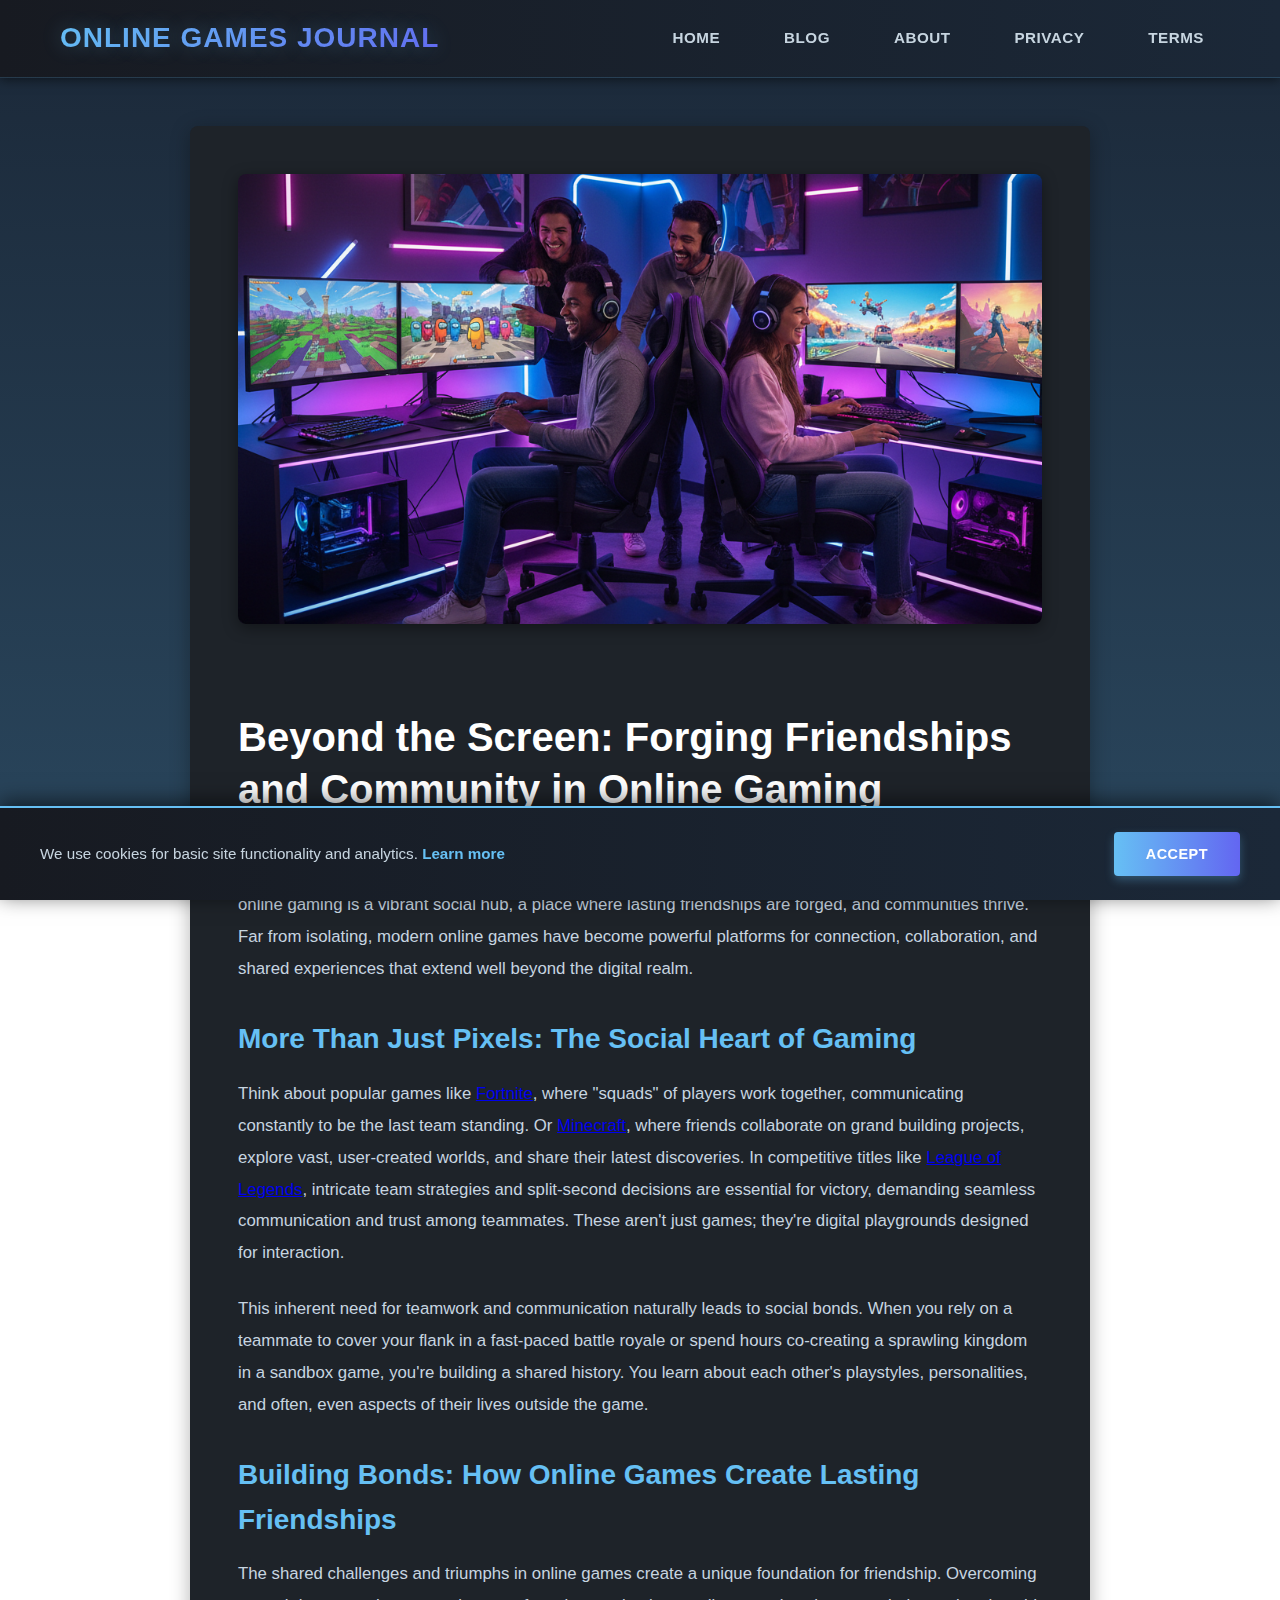
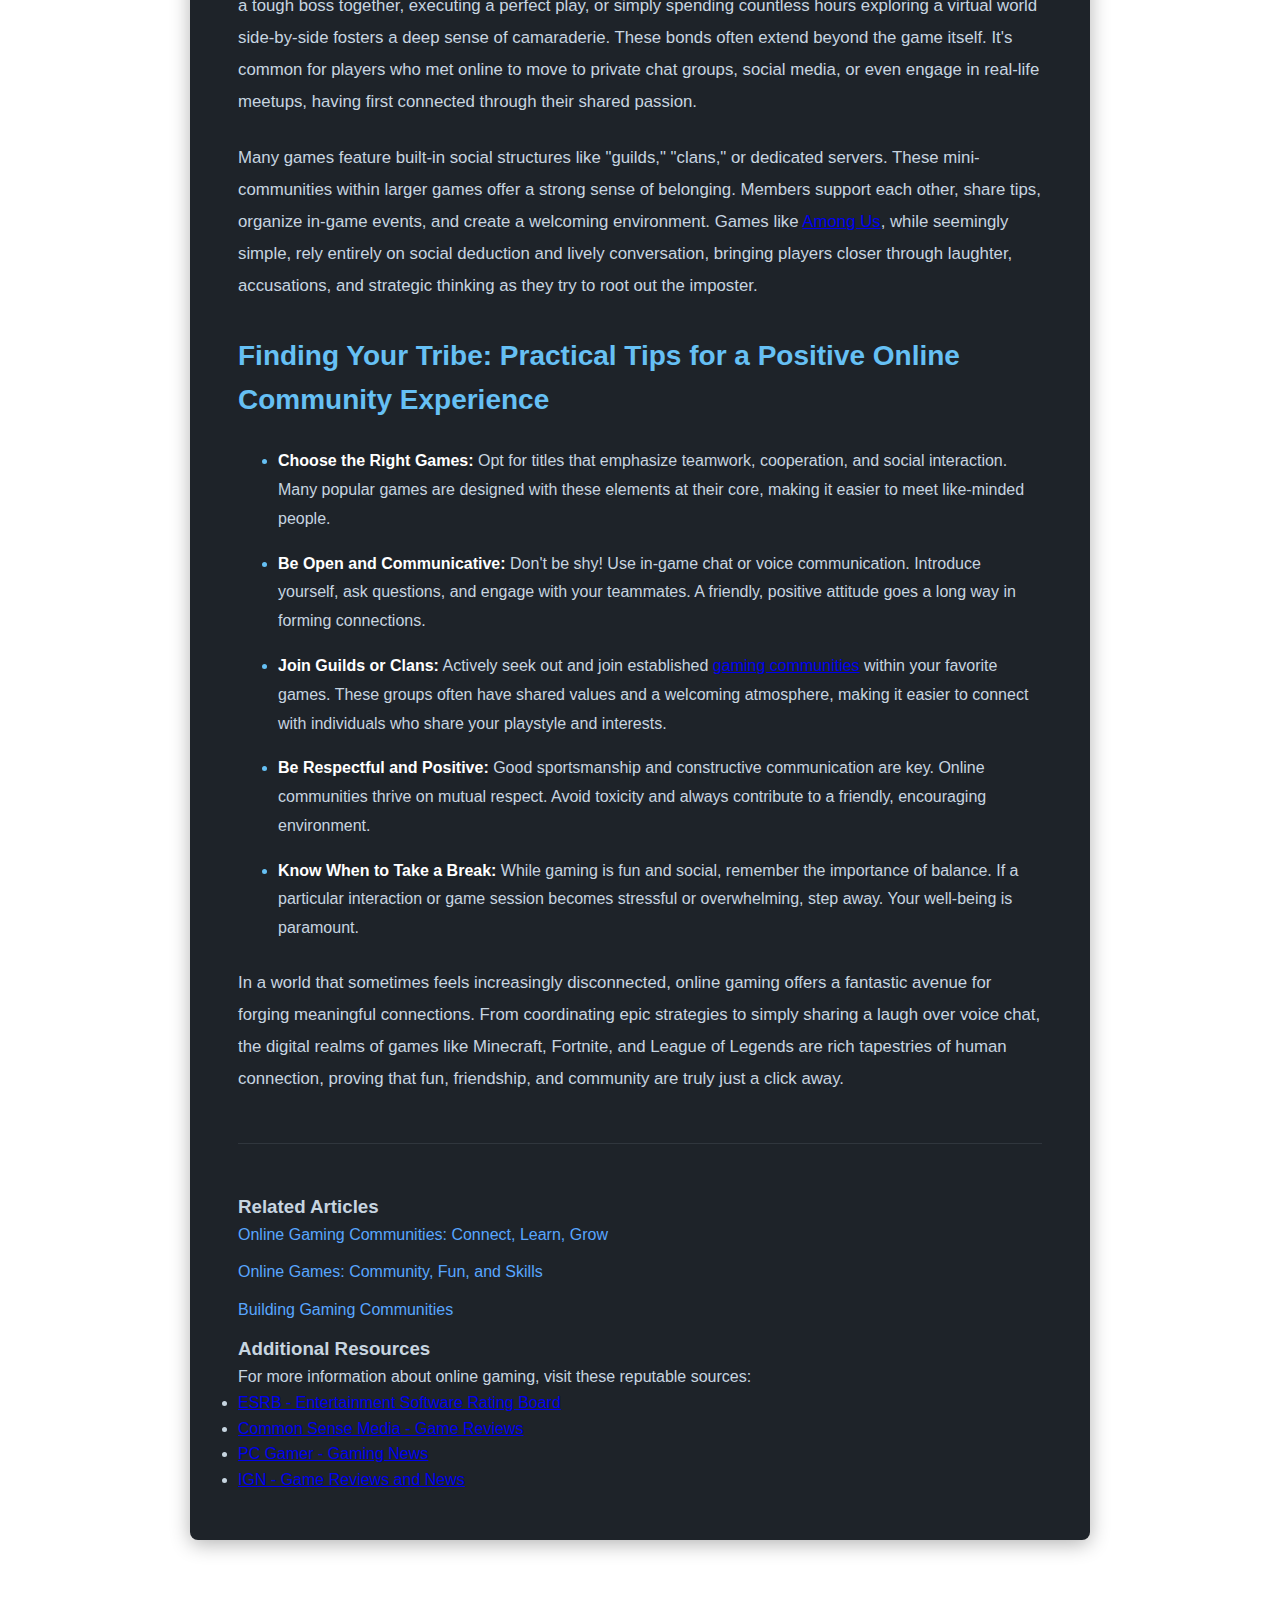
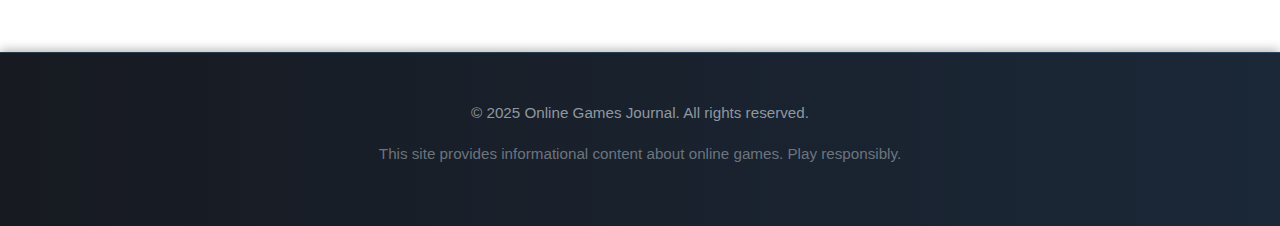
<file: blog/online-gaming-fun-friendship-community.html>
<!DOCTYPE html>
<html lang="en">
<head>
  <meta charset="UTF-8">
  <meta name="viewport" content="width=device-width, initial-scale=1.0">
  <meta name="description" content="Explore the vibrant world of online gaming. Uncover how players build lasting friendships, foster strong communities, and find genuine fun in virtual spaces.">
  <meta name="robots" content="index, follow">
  <title>Online Gaming Fun Friendship Community | Online Games Journal</title>
  <link rel="stylesheet" href="../styles.css">
</head>
<body>
  <header class="site-header">
    <div class="container">
      <div class="header-content">
        <div class="brand">
          <h1 class="logo">Online Games Journal</h1>
        </div>
        <nav class="main-nav">
          <a href="../index.html">Home</a><a href="../blog/index.html">Blog</a><a href="../about.html">About</a><a href="../privacy.html">Privacy</a><a href="../terms.html">Terms</a>
        </nav>
      </div>
    </div>
  </header>
  
  <main class="main-content">
    <div class="container">
      <article class="blog-post">
            <img src="../images/online-gaming-fun-friendship-community.png" alt="Online Gaming Fun Friendship Community" class="featured-image">
            <article>
    <h2>Beyond the Screen: Forging Friendships and Community in Online Gaming</h2>

    <p>For many, the image of an online gamer is a solitary figure glued to a screen. But for millions worldwide, online gaming is a vibrant social hub, a place where lasting friendships are forged, and communities thrive. Far from isolating, modern online games have become powerful platforms for connection, collaboration, and shared experiences that extend well beyond the digital realm.</p>

    <h3>More Than Just Pixels: The Social Heart of Gaming</h3>
    <p>Think about popular games like <a href="https://www.epicgames.com/fortnite/" target="_blank" rel="noopener noreferrer">Fortnite</a>, where "squads" of players work together, communicating constantly to be the last team standing. Or <a href="https://www.minecraft.net/" target="_blank" rel="noopener noreferrer">Minecraft</a>, where friends collaborate on grand building projects, explore vast, user-created worlds, and share their latest discoveries. In competitive titles like <a href="https://www.leagueoflegends.com/" target="_blank" rel="noopener noreferrer">League of Legends</a>, intricate team strategies and split-second decisions are essential for victory, demanding seamless communication and trust among teammates. These aren't just games; they're digital playgrounds designed for interaction.</p>
    <p>This inherent need for teamwork and communication naturally leads to social bonds. When you rely on a teammate to cover your flank in a fast-paced battle royale or spend hours co-creating a sprawling kingdom in a sandbox game, you're building a shared history. You learn about each other's playstyles, personalities, and often, even aspects of their lives outside the game.</p>

    <h3>Building Bonds: How Online Games Create Lasting Friendships</h3>
    <p>The shared challenges and triumphs in online games create a unique foundation for friendship. Overcoming a tough boss together, executing a perfect play, or simply spending countless hours exploring a virtual world side-by-side fosters a deep sense of camaraderie. These bonds often extend beyond the game itself. It's common for players who met online to move to private chat groups, social media, or even engage in real-life meetups, having first connected through their shared passion.</p>
    <p>Many games feature built-in social structures like "guilds," "clans," or dedicated servers. These mini-communities within larger games offer a strong sense of belonging. Members support each other, share tips, organize in-game events, and create a welcoming environment. Games like <a href="https://www.innersloth.com/games/among-us/" target="_blank" rel="noopener noreferrer">Among Us</a>, while seemingly simple, rely entirely on social deduction and lively conversation, bringing players closer through laughter, accusations, and strategic thinking as they try to root out the imposter.</p>

    <h3>Finding Your Tribe: Practical Tips for a Positive Online Community Experience</h3>
    <ul>
        <li><strong>Choose the Right Games:</strong> Opt for titles that emphasize teamwork, cooperation, and social interaction. Many popular games are designed with these elements at their core, making it easier to meet like-minded people.</li>
        <li><strong>Be Open and Communicative:</strong> Don't be shy! Use in-game chat or voice communication. Introduce yourself, ask questions, and engage with your teammates. A friendly, positive attitude goes a long way in forming connections.</li>
        <li><strong>Join Guilds or Clans:</strong> Actively seek out and join established <a href="https://en.wikipedia.org/wiki/Video_game_culture" target="_blank" rel="noopener noreferrer">gaming communities</a> within your favorite games. These groups often have shared values and a welcoming atmosphere, making it easier to connect with individuals who share your playstyle and interests.</li>
        <li><strong>Be Respectful and Positive:</strong> Good sportsmanship and constructive communication are key. Online communities thrive on mutual respect. Avoid toxicity and always contribute to a friendly, encouraging environment.</li>
        <li><strong>Know When to Take a Break:</strong> While gaming is fun and social, remember the importance of balance. If a particular interaction or game session becomes stressful or overwhelming, step away. Your well-being is paramount.</li>
    </ul>

    <p>In a world that sometimes feels increasingly disconnected, online gaming offers a fantastic avenue for forging meaningful connections. From coordinating epic strategies to simply sharing a laugh over voice chat, the digital realms of games like Minecraft, Fortnite, and League of Legends are rich tapestries of human connection, proving that fun, friendship, and community are truly just a click away.</p>
</article>
          
    <hr style="margin: 3rem 0; border: none; border-top: 1px solid #30363d;">
    <h3>Related Articles</h3>
    <ul style="list-style: none; padding: 0;">
      <li style="margin-bottom: 0.75rem;">
        <a href="./online-gaming-communities-connect-learn-grow.html" style="color: #58a6ff; text-decoration: none;">Online Gaming Communities: Connect, Learn, Grow</a>
      </li>
      <li style="margin-bottom: 0.75rem;">
        <a href="./online-games-community-fun-and-skills.html" style="color: #58a6ff; text-decoration: none;">Online Games: Community, Fun, and Skills</a>
      </li>
      <li style="margin-bottom: 0.75rem;">
        <a href="./online-games-building-gaming-communities.html" style="color: #58a6ff; text-decoration: none;">Building Gaming Communities</a>
      </li>
    </ul>

    <h3>Additional Resources</h3>
    <p>For more information about online gaming, visit these reputable sources:</p>
    <ul>
      <li><a href="https://www.esrb.org/" target="_blank" rel="noopener noreferrer">ESRB - Entertainment Software Rating Board</a></li>
      <li><a href="https://www.commonsensemedia.org/game-reviews" target="_blank" rel="noopener noreferrer">Common Sense Media - Game Reviews</a></li>
      <li><a href="https://www.pcgamer.com/" target="_blank" rel="noopener noreferrer">PC Gamer - Gaming News</a></li>
      <li><a href="https://www.ign.com/" target="_blank" rel="noopener noreferrer">IGN - Game Reviews and News</a></li>
    </ul>
</article>
    </div>
  </main>
  
  <footer class="site-footer">
    <div class="container">
      <p>&copy; 2025 Online Games Journal. All rights reserved.</p>
      <p class="disclaimer">This site provides informational content about online games. Play responsibly.</p>
    </div>
  </footer>
  
  
  <script>
    (function() {
      if (localStorage.getItem('cookie-consent')) return;
      const banner = document.createElement('div');
      banner.className = 'cookie-banner';
      banner.innerHTML = `
        <div class="cookie-content">
          <p>We use cookies for basic site functionality and analytics. <a href="./privacy.html">Learn more</a></p>
          <button id="cookie-accept" class="btn-primary">Accept</button>
        </div>
      `;
      document.body.appendChild(banner);
      document.getElementById('cookie-accept').onclick = function() {
        localStorage.setItem('cookie-consent', '1');
        banner.remove();
      };
    })();
  </script>
</body>
</html>
</file>
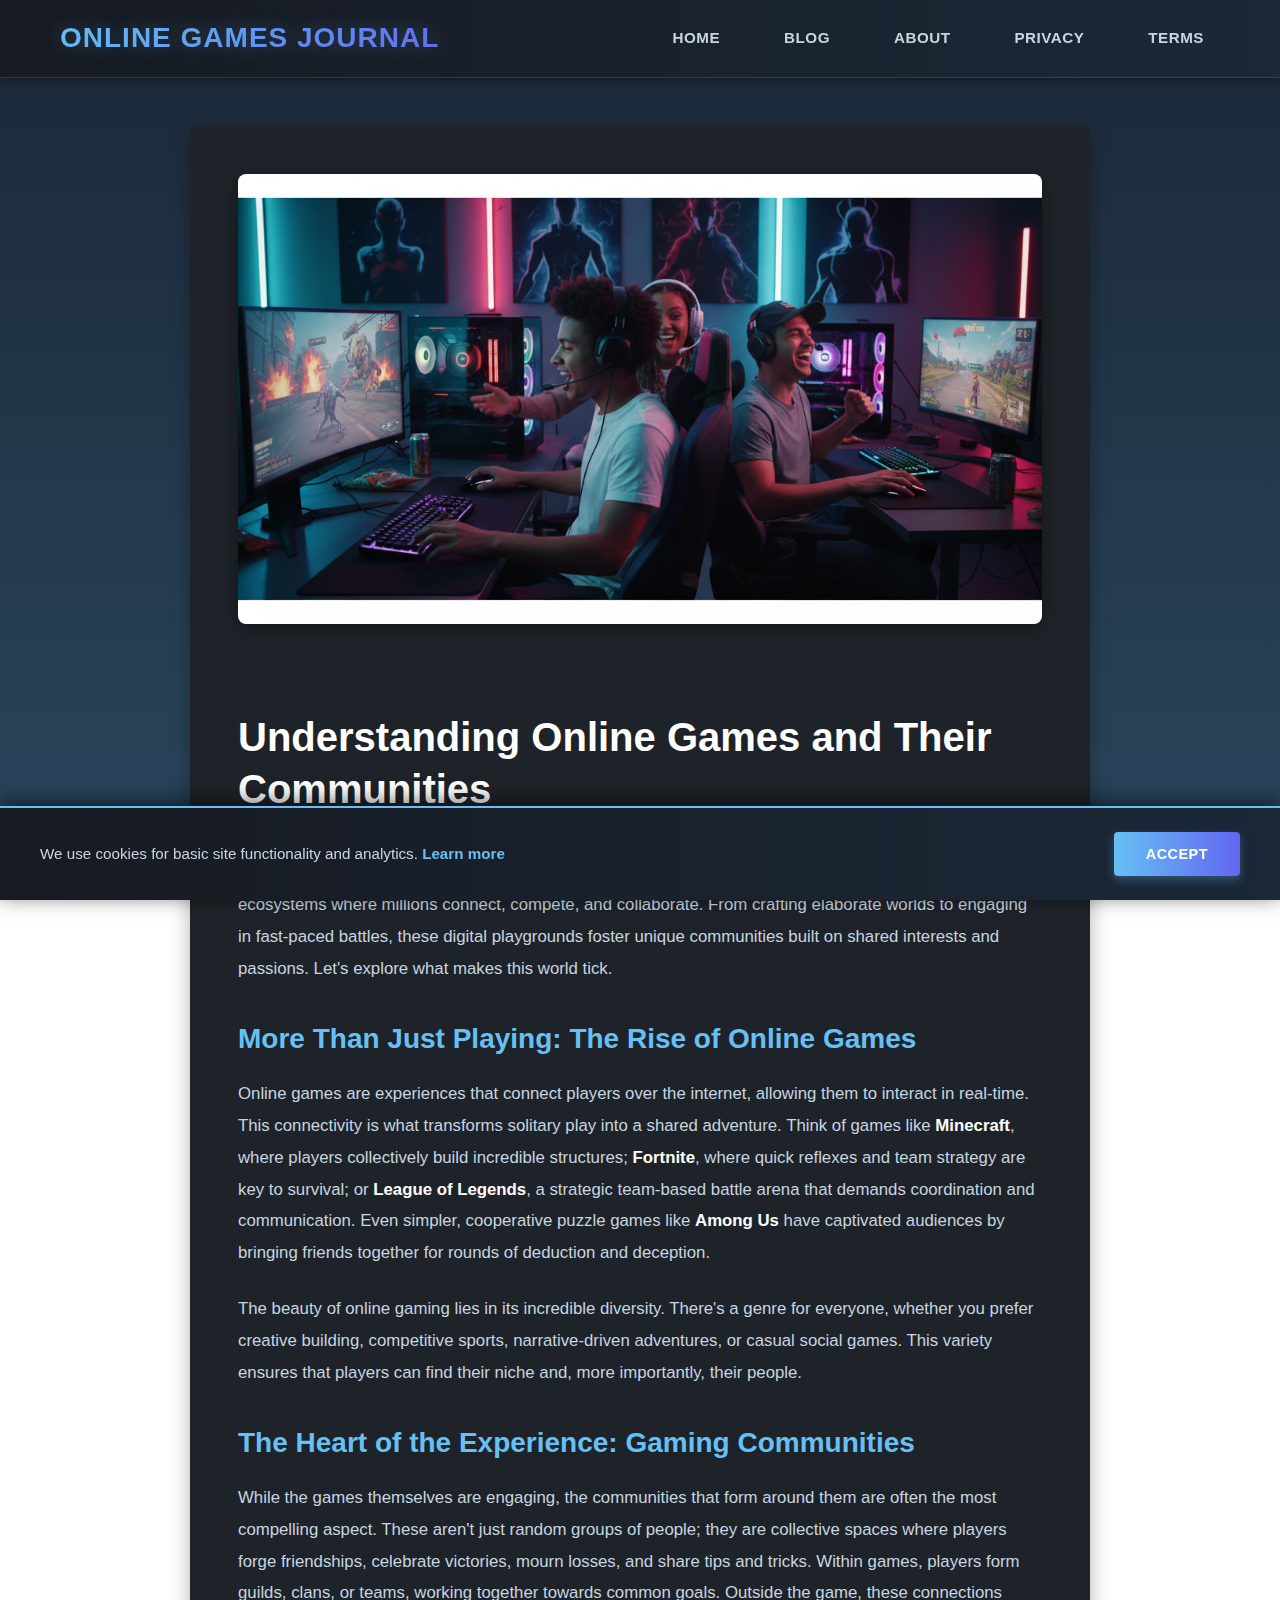
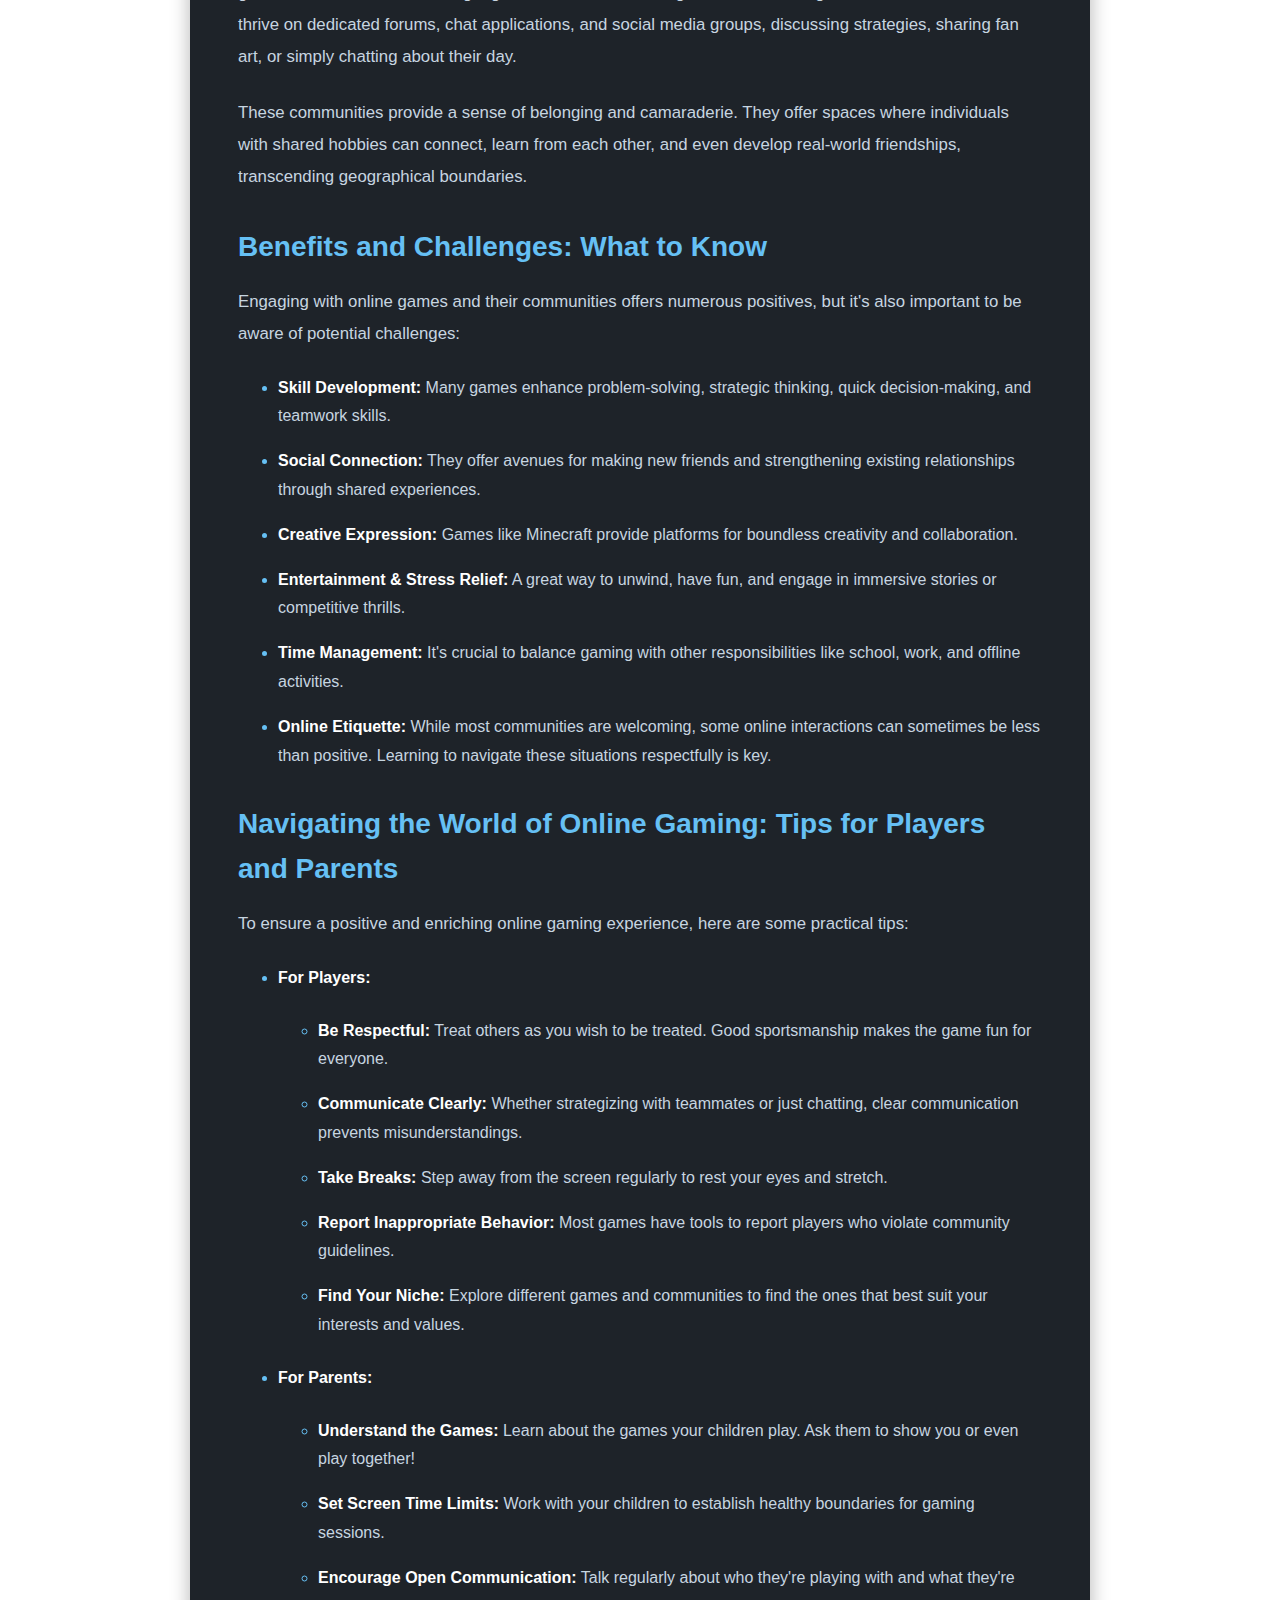
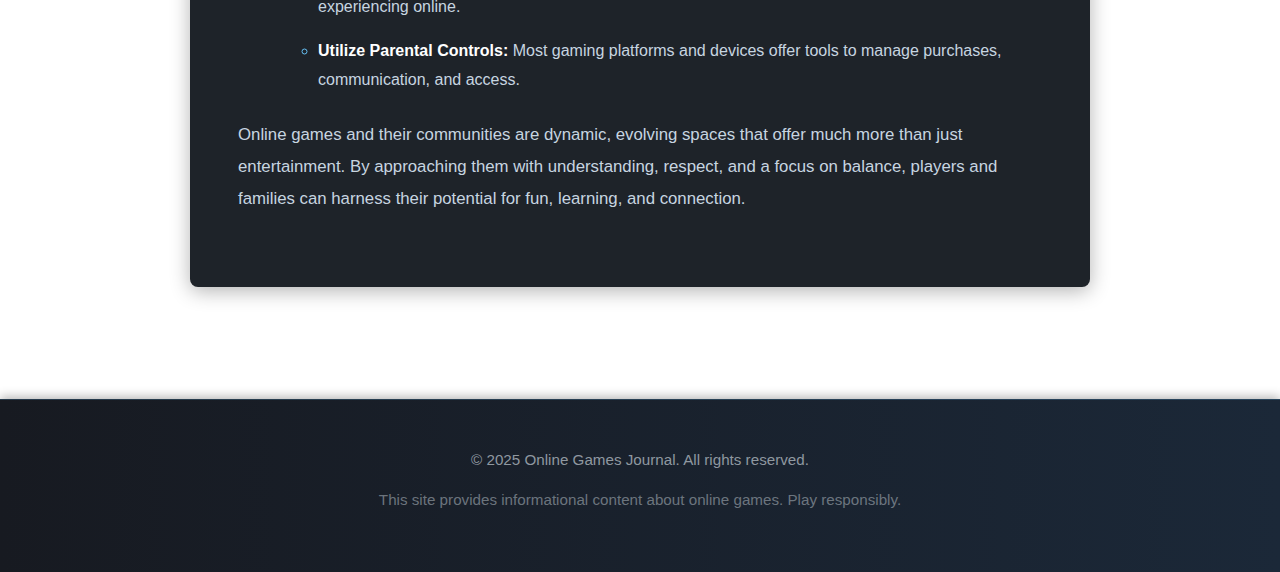
<file: blog/understanding-online-games-and-their-communities.html>
<!DOCTYPE html>
<html lang="en">
<head>
  <meta charset="UTF-8">
  <meta name="viewport" content="width=device-width, initial-scale=1.0">
  <meta name="description" content="Explore online games &amp; their vibrant communities. Learn about diverse game types, player interaction, and the unique culture that defines these digital worlds.">
  <meta name="robots" content="index, follow">
  <title>Understanding Online Games and Their Communities | Online Games Journal</title>
  <link rel="stylesheet" href="../styles.css">
</head>
<body>
  <header class="site-header">
    <div class="container">
      <div class="header-content">
        <div class="brand">
          <h1 class="logo">Online Games Journal</h1>
        </div>
        <nav class="main-nav">
          <a href="../index.html">Home</a><a href="../blog/index.html">Blog</a><a href="../about.html">About</a><a href="../privacy.html">Privacy</a><a href="../terms.html">Terms</a>
        </nav>
      </div>
    </div>
  </header>
  
  <main class="main-content">
    <div class="container">
      <article class="blog-post">
            <img src="../images/understanding-online-games-and-their-communities.png" alt="Understanding Online Games and Their Communities" class="featured-image">
            <article>
    <h2>Understanding Online Games and Their Communities</h2>

    <p>In today's digital age, online games have evolved far beyond simple pastimes. They've become vibrant ecosystems where millions connect, compete, and collaborate. From crafting elaborate worlds to engaging in fast-paced battles, these digital playgrounds foster unique communities built on shared interests and passions. Let's explore what makes this world tick.</p>

    <h3>More Than Just Playing: The Rise of Online Games</h3>
    <p>Online games are experiences that connect players over the internet, allowing them to interact in real-time. This connectivity is what transforms solitary play into a shared adventure. Think of games like <strong>Minecraft</strong>, where players collectively build incredible structures; <strong>Fortnite</strong>, where quick reflexes and team strategy are key to survival; or <strong>League of Legends</strong>, a strategic team-based battle arena that demands coordination and communication. Even simpler, cooperative puzzle games like <strong>Among Us</strong> have captivated audiences by bringing friends together for rounds of deduction and deception.</p>
    <p>The beauty of online gaming lies in its incredible diversity. There's a genre for everyone, whether you prefer creative building, competitive sports, narrative-driven adventures, or casual social games. This variety ensures that players can find their niche and, more importantly, their people.</p>

    <h3>The Heart of the Experience: Gaming Communities</h3>
    <p>While the games themselves are engaging, the communities that form around them are often the most compelling aspect. These aren't just random groups of people; they are collective spaces where players forge friendships, celebrate victories, mourn losses, and share tips and tricks. Within games, players form guilds, clans, or teams, working together towards common goals. Outside the game, these connections thrive on dedicated forums, chat applications, and social media groups, discussing strategies, sharing fan art, or simply chatting about their day.</p>
    <p>These communities provide a sense of belonging and camaraderie. They offer spaces where individuals with shared hobbies can connect, learn from each other, and even develop real-world friendships, transcending geographical boundaries.</p>

    <h3>Benefits and Challenges: What to Know</h3>
    <p>Engaging with online games and their communities offers numerous positives, but it's also important to be aware of potential challenges:</p>
    <ul>
        <li><strong>Skill Development:</strong> Many games enhance problem-solving, strategic thinking, quick decision-making, and teamwork skills.</li>
        <li><strong>Social Connection:</strong> They offer avenues for making new friends and strengthening existing relationships through shared experiences.</li>
        <li><strong>Creative Expression:</strong> Games like Minecraft provide platforms for boundless creativity and collaboration.</li>
        <li><strong>Entertainment & Stress Relief:</strong> A great way to unwind, have fun, and engage in immersive stories or competitive thrills.</li>
        <li><strong>Time Management:</strong> It's crucial to balance gaming with other responsibilities like school, work, and offline activities.</li>
        <li><strong>Online Etiquette:</strong> While most communities are welcoming, some online interactions can sometimes be less than positive. Learning to navigate these situations respectfully is key.</li>
    </ul>

    <h3>Navigating the World of Online Gaming: Tips for Players and Parents</h3>
    <p>To ensure a positive and enriching online gaming experience, here are some practical tips:</p>
    <ul>
        <li><strong>For Players:</strong>
            <ul>
                <li><strong>Be Respectful:</strong> Treat others as you wish to be treated. Good sportsmanship makes the game fun for everyone.</li>
                <li><strong>Communicate Clearly:</strong> Whether strategizing with teammates or just chatting, clear communication prevents misunderstandings.</li>
                <li><strong>Take Breaks:</strong> Step away from the screen regularly to rest your eyes and stretch.</li>
                <li><strong>Report Inappropriate Behavior:</strong> Most games have tools to report players who violate community guidelines.</li>
                <li><strong>Find Your Niche:</strong> Explore different games and communities to find the ones that best suit your interests and values.</li>
            </ul>
        </li>
        <li><strong>For Parents:</strong>
            <ul>
                <li><strong>Understand the Games:</strong> Learn about the games your children play. Ask them to show you or even play together!</li>
                <li><strong>Set Screen Time Limits:</strong> Work with your children to establish healthy boundaries for gaming sessions.</li>
                <li><strong>Encourage Open Communication:</strong> Talk regularly about who they're playing with and what they're experiencing online.</li>
                <li><strong>Utilize Parental Controls:</strong> Most gaming platforms and devices offer tools to manage purchases, communication, and access.</li>
            </ul>
        </li>
    </ul>

    <p>Online games and their communities are dynamic, evolving spaces that offer much more than just entertainment. By approaching them with understanding, respect, and a focus on balance, players and families can harness their potential for fun, learning, and connection.</p>
</article>
          </article>
    </div>
  </main>
  
  <footer class="site-footer">
    <div class="container">
      <p>&copy; 2025 Online Games Journal. All rights reserved.</p>
      <p class="disclaimer">This site provides informational content about online games. Play responsibly.</p>
    </div>
  </footer>
  
  
  <script>
    (function() {
      if (localStorage.getItem('cookie-consent')) return;
      const banner = document.createElement('div');
      banner.className = 'cookie-banner';
      banner.innerHTML = `
        <div class="cookie-content">
          <p>We use cookies for basic site functionality and analytics. <a href="./privacy.html">Learn more</a></p>
          <button id="cookie-accept" class="btn-primary">Accept</button>
        </div>
      `;
      document.body.appendChild(banner);
      document.getElementById('cookie-accept').onclick = function() {
        localStorage.setItem('cookie-consent', '1');
        banner.remove();
      };
    })();
  </script>
</body>
</html>
</file>
<file: styles.css>
/* Modern Gaming Website CSS - Steam-inspired */
:root {
  --primary: #6366f1;
  --primary-dark: #4f46e5;
  --primary-light: #818cf8;
  --bg: #1b2838;
  --bg-card: #1e2329;
  --bg-hover: #2a475e;
  --text: #c7d5e0;
  --text-bright: #ffffff;
  --text-muted: #8f98a0;
  --border: #3d4e5c;
  --accent: #66c0f4;
  --success: #5cb85c;
}

* {
  margin: 0;
  padding: 0;
  box-sizing: border-box;
}

body {
  font-family: 'Segoe UI', Tahoma, Geneva, Verdana, sans-serif;
  background: linear-gradient(to bottom, #1b2838 0%, #2a475e 100%);
  background-attachment: fixed;
  color: var(--text);
  line-height: 1.6;
  min-height: 100vh;
}

.container {
  max-width: 1200px;
  margin: 0 auto;
  padding: 0 20px;
}

/* Header & Navigation */
.site-header {
  background: linear-gradient(90deg, #171a21 0%, #1b2838 100%);
  border-bottom: 1px solid rgba(102, 192, 244, 0.2);
  position: sticky;
  top: 0;
  z-index: 1000;
  padding: 1rem 0;
  box-shadow: 0 2px 10px rgba(0, 0, 0, 0.5);
}

.header-content {
  display: flex;
  justify-content: space-between;
  align-items: center;
  flex-wrap: wrap;
  gap: 1rem;
}

.brand {
  display: flex;
  align-items: center;
  gap: 1rem;
}

.logo {
  font-size: 1.75rem;
  font-weight: 700;
  color: var(--text-bright);
  text-transform: uppercase;
  letter-spacing: 1px;
  background: linear-gradient(135deg, var(--accent), var(--primary));
  -webkit-background-clip: text;
  -webkit-text-fill-color: transparent;
  background-clip: text;
  text-shadow: 0 0 20px rgba(102, 192, 244, 0.3);
}

.main-nav {
  display: flex;
  gap: 2rem;
  align-items: center;
}

.main-nav a {
  color: var(--text);
  text-decoration: none;
  font-weight: 600;
  font-size: 0.95rem;
  text-transform: uppercase;
  letter-spacing: 0.5px;
  transition: all 0.3s ease;
  padding: 0.5rem 1rem;
  border-radius: 4px;
  position: relative;
}

.main-nav a:hover {
  color: var(--text-bright);
  background: rgba(102, 192, 244, 0.1);
  transform: translateY(-2px);
}

.main-nav a::before {
  content: '';
  position: absolute;
  bottom: 0;
  left: 50%;
  transform: translateX(-50%);
  width: 0;
  height: 2px;
  background: var(--accent);
  transition: width 0.3s ease;
}

.main-nav a:hover::before {
  width: 80%;
}

/* Hero Section */
.hero {
  padding: 4rem 0 3rem;
  text-align: center;
  background: linear-gradient(135deg, rgba(102, 192, 244, 0.1) 0%, rgba(99, 102, 241, 0.1) 100%);
  border-bottom: 1px solid rgba(102, 192, 244, 0.2);
  position: relative;
  overflow: hidden;
}

.hero::before {
  content: '';
  position: absolute;
  top: 0;
  left: 0;
  right: 0;
  bottom: 0;
  background: 
    radial-gradient(circle at 20% 50%, rgba(102, 192, 244, 0.1) 0%, transparent 50%),
    radial-gradient(circle at 80% 80%, rgba(99, 102, 241, 0.1) 0%, transparent 50%);
  pointer-events: none;
}

.hero-inner {
  position: relative;
  z-index: 1;
}

.hero h1 {
  font-size: 3.5rem;
  font-weight: 900;
  margin-bottom: 1rem;
  color: var(--text-bright);
  text-shadow: 0 2px 20px rgba(102, 192, 244, 0.4);
  letter-spacing: 1px;
}

.hero .lead {
  font-size: 1.25rem;
  color: var(--text);
  max-width: 700px;
  margin: 0 auto;
  line-height: 1.8;
}

/* Main Content */
.main-content {
  padding: 3rem 0;
  min-height: 60vh;
}

/* Posts Grid */
.posts-grid {
  margin-top: 2rem;
}

.posts-grid h2 {
  font-size: 2rem;
  margin-bottom: 2rem;
  font-weight: 700;
  color: var(--text-bright);
  text-transform: uppercase;
  letter-spacing: 1px;
  position: relative;
  padding-bottom: 1rem;
}

.posts-grid h2::after {
  content: '';
  position: absolute;
  bottom: 0;
  left: 0;
  width: 60px;
  height: 3px;
  background: linear-gradient(90deg, var(--accent), var(--primary));
}

.grid {
  display: grid;
  grid-template-columns: repeat(auto-fill, minmax(380px, 1fr));
  gap: 2rem;
  margin-top: 2rem;
}

.post-card {
  background: var(--bg-card);
  border-radius: 8px;
  overflow: hidden;
  transition: all 0.3s ease;
  box-shadow: 0 4px 10px rgba(0, 0, 0, 0.3);
  position: relative;
}

.post-card::before {
  content: '';
  position: absolute;
  top: 0;
  left: 0;
  right: 0;
  bottom: 0;
  background: linear-gradient(135deg, rgba(102, 192, 244, 0.05) 0%, transparent 100%);
  opacity: 0;
  transition: opacity 0.3s ease;
  pointer-events: none;
}

.post-card:hover {
  transform: translateY(-8px);
  box-shadow: 0 8px 30px rgba(102, 192, 244, 0.3);
}

.post-card:hover::before {
  opacity: 1;
}

.post-card a {
  text-decoration: none;
  color: inherit;
  display: block;
}

.post-image {
  width: 100%;
  height: 240px;
  background: linear-gradient(135deg, #2a475e 0%, #1b2838 100%);
  display: flex;
  align-items: center;
  justify-content: center;
  overflow: hidden;
  position: relative;
  border-bottom: 2px solid rgba(102, 192, 244, 0.2);
}

.post-image::after {
  content: '';
  position: absolute;
  top: 0;
  left: 0;
  right: 0;
  bottom: 0;
  background: rgba(27, 40, 56, 0.3);
  transition: opacity 0.3s ease;
}

.post-card:hover .post-image::after {
  opacity: 0;
}

.post-image img {
  width: 100%;
  height: 100%;
  object-fit: cover;
  transition: transform 0.3s ease;
}

.post-card:hover .post-image img {
  transform: scale(1.05);
}

.post-content {
  padding: 1.75rem;
  background: var(--bg-card);
}

.post-content h3 {
  font-size: 1.35rem;
  margin-bottom: 0.75rem;
  font-weight: 600;
  color: var(--text-bright);
  line-height: 1.4;
  transition: color 0.3s ease;
}

.post-card:hover .post-content h3 {
  color: var(--accent);
}

.post-content p {
  color: var(--text-muted);
  font-size: 0.95rem;
  line-height: 1.7;
}

/* Blog Post Page */
.blog-post {
  max-width: 900px;
  margin: 0 auto;
  background: var(--bg-card);
  border-radius: 8px;
  padding: 3rem;
  box-shadow: 0 4px 20px rgba(0, 0, 0, 0.3);
}

.featured-image {
  width: 100%;
  height: 450px;
  object-fit: cover;
  border-radius: 8px;
  margin-bottom: 2.5rem;
  box-shadow: 0 4px 15px rgba(0, 0, 0, 0.4);
}

.blog-post article h2 {
  font-size: 2.5rem;
  margin: 2.5rem 0 1.5rem;
  font-weight: 700;
  color: var(--text-bright);
  line-height: 1.3;
  border-bottom: 2px solid rgba(102, 192, 244, 0.2);
  padding-bottom: 1rem;
}

.blog-post article h3 {
  font-size: 1.75rem;
  margin: 2rem 0 1rem;
  font-weight: 600;
  color: var(--accent);
}

.blog-post article p {
  margin-bottom: 1.5rem;
  line-height: 1.9;
  font-size: 1.05rem;
  color: var(--text);
}

.blog-post article ul,
.blog-post article ol {
  margin: 1.5rem 0 1.5rem 2.5rem;
  color: var(--text);
}

.blog-post article li {
  margin-bottom: 1rem;
  line-height: 1.8;
}

.blog-post article li::marker {
  color: var(--accent);
}

.blog-post article strong {
  color: var(--text-bright);
  font-weight: 600;
}

/* Posts List (Blog Index) */
.posts-list {
  display: flex;
  flex-direction: column;
  gap: 2rem;
}

.post-preview {
  background: var(--bg-card);
  border-radius: 8px;
  overflow: hidden;
  transition: all 0.3s ease;
  box-shadow: 0 4px 10px rgba(0, 0, 0, 0.3);
}

.post-preview:hover {
  transform: translateX(8px);
  box-shadow: 0 6px 20px rgba(102, 192, 244, 0.2);
}

.post-preview a {
  display: flex;
  gap: 2rem;
  text-decoration: none;
  color: inherit;
  align-items: center;
  padding: 1.5rem;
}

.post-preview img {
  width: 250px;
  height: 180px;
  object-fit: cover;
  flex-shrink: 0;
  border-radius: 6px;
  box-shadow: 0 2px 10px rgba(0, 0, 0, 0.4);
}

.post-preview div {
  flex: 1;
}

.post-preview h2 {
  font-size: 1.6rem;
  margin-bottom: 0.75rem;
  color: var(--text-bright);
  font-weight: 600;
}

.post-preview:hover h2 {
  color: var(--accent);
}

.post-preview p {
  color: var(--text-muted);
  line-height: 1.7;
}

/* Static Pages */
section {
  background: var(--bg-card);
  border-radius: 8px;
  padding: 3rem;
  margin-bottom: 2rem;
  box-shadow: 0 4px 15px rgba(0, 0, 0, 0.3);
  border-left: 4px solid var(--accent);
}

section h2 {
  font-size: 2.25rem;
  margin-bottom: 1.5rem;
  color: var(--text-bright);
  font-weight: 700;
  border-bottom: 2px solid rgba(102, 192, 244, 0.2);
  padding-bottom: 1rem;
}

section h3 {
  font-size: 1.6rem;
  margin-top: 2rem;
  margin-bottom: 1rem;
  font-weight: 600;
  color: var(--accent);
}

section p {
  margin-bottom: 1.5rem;
  line-height: 1.9;
  color: var(--text);
}

section ul {
  margin: 1.5rem 0 1.5rem 2.5rem;
}

section li {
  margin-bottom: 1rem;
  line-height: 1.8;
  color: var(--text);
}

section li::marker {
  color: var(--accent);
}

/* Footer */
.site-footer {
  background: linear-gradient(90deg, #171a21 0%, #1b2838 100%);
  border-top: 1px solid rgba(102, 192, 244, 0.2);
  padding: 3rem 0;
  margin-top: 4rem;
  text-align: center;
  box-shadow: 0 -2px 10px rgba(0, 0, 0, 0.3);
}

.site-footer p {
  color: var(--text-muted);
  margin-bottom: 0.75rem;
  font-size: 0.95rem;
}

.disclaimer {
  font-size: 0.85rem;
  opacity: 0.7;
  margin-top: 1rem;
}

/* Cookie Banner */
.cookie-banner {
  position: fixed;
  bottom: 0;
  left: 0;
  right: 0;
  background: linear-gradient(90deg, #171a21 0%, #1b2838 100%);
  border-top: 2px solid var(--accent);
  padding: 1.5rem;
  z-index: 9999;
  box-shadow: 0 -4px 20px rgba(0, 0, 0, 0.6);
  animation: slideUp 0.4s ease;
}

@keyframes slideUp {
  from {
    transform: translateY(100%);
  }
  to {
    transform: translateY(0);
  }
}

.cookie-content {
  max-width: 1200px;
  margin: 0 auto;
  display: flex;
  align-items: center;
  justify-content: space-between;
  gap: 2rem;
  flex-wrap: wrap;
}

.cookie-content p {
  margin: 0;
  color: var(--text);
  font-size: 0.95rem;
}

.cookie-content a {
  color: var(--accent);
  text-decoration: none;
  font-weight: 600;
  transition: color 0.3s ease;
}

.cookie-content a:hover {
  color: var(--primary-light);
  text-decoration: underline;
}

.btn-primary {
  background: linear-gradient(90deg, var(--accent) 0%, var(--primary) 100%);
  color: var(--text-bright);
  border: none;
  padding: 0.875rem 2rem;
  border-radius: 4px;
  font-weight: 700;
  text-transform: uppercase;
  letter-spacing: 0.5px;
  cursor: pointer;
  transition: all 0.3s ease;
  box-shadow: 0 4px 10px rgba(102, 192, 244, 0.3);
  font-size: 0.9rem;
}

.btn-primary:hover {
  transform: translateY(-2px);
  box-shadow: 0 6px 20px rgba(102, 192, 244, 0.5);
  background: linear-gradient(90deg, var(--primary) 0%, var(--accent) 100%);
}

.btn-primary:active {
  transform: translateY(0);
}

/* Responsive Design */
@media (max-width: 968px) {
  .hero h1 {
    font-size: 2.75rem;
  }

  .grid {
    grid-template-columns: repeat(auto-fill, minmax(320px, 1fr));
  }
}

@media (max-width: 768px) {
  .hero h1 {
    font-size: 2.25rem;
  }

  .hero .lead {
    font-size: 1.1rem;
  }

  .main-nav {
    gap: 1rem;
    font-size: 0.85rem;
  }

  .grid {
    grid-template-columns: 1fr;
    gap: 1.5rem;
  }

  .post-preview a {
    flex-direction: column;
    text-align: center;
  }

  .post-preview img {
    width: 100%;
    height: 220px;
  }

  .blog-post {
    padding: 2rem 1.5rem;
  }

  .featured-image {
    height: 300px;
  }

  .cookie-content {
    flex-direction: column;
    text-align: center;
    gap: 1.5rem;
  }

  section {
    padding: 2rem 1.5rem;
  }
}

@media (max-width: 480px) {
  .hero h1 {
    font-size: 1.85rem;
  }

  .hero {
    padding: 3rem 0 2rem;
  }

  .main-nav {
    flex-wrap: wrap;
    justify-content: center;
    gap: 0.75rem;
  }

  .main-nav a {
    padding: 0.4rem 0.8rem;
    font-size: 0.8rem;
  }

  .logo {
    font-size: 1.5rem;
  }

  .post-content {
    padding: 1.25rem;
  }

  .blog-post {
    padding: 1.5rem 1rem;
  }

  .blog-post article h2 {
    font-size: 2rem;
  }
}

/* Loading Animation */
@keyframes fadeIn {
  from {
    opacity: 0;
    transform: translateY(20px);
  }
  to {
    opacity: 1;
    transform: translateY(0);
  }
}

.post-card,
.post-preview,
section {
  animation: fadeIn 0.5s ease forwards;
}

.post-card:nth-child(1) { animation-delay: 0.1s; }
.post-card:nth-child(2) { animation-delay: 0.2s; }
.post-card:nth-child(3) { animation-delay: 0.3s; }
.post-card:nth-child(4) { animation-delay: 0.4s; }
.post-card:nth-child(5) { animation-delay: 0.5s; }
.post-card:nth-child(6) { animation-delay: 0.6s; }

/* Scroll Indicator */
html {
  scroll-behavior: smooth;
}

/* Selection Color */
::selection {
  background: var(--accent);
  color: var(--text-bright);
}

::-moz-selection {
  background: var(--accent);
  color: var(--text-bright);
}
</file>
